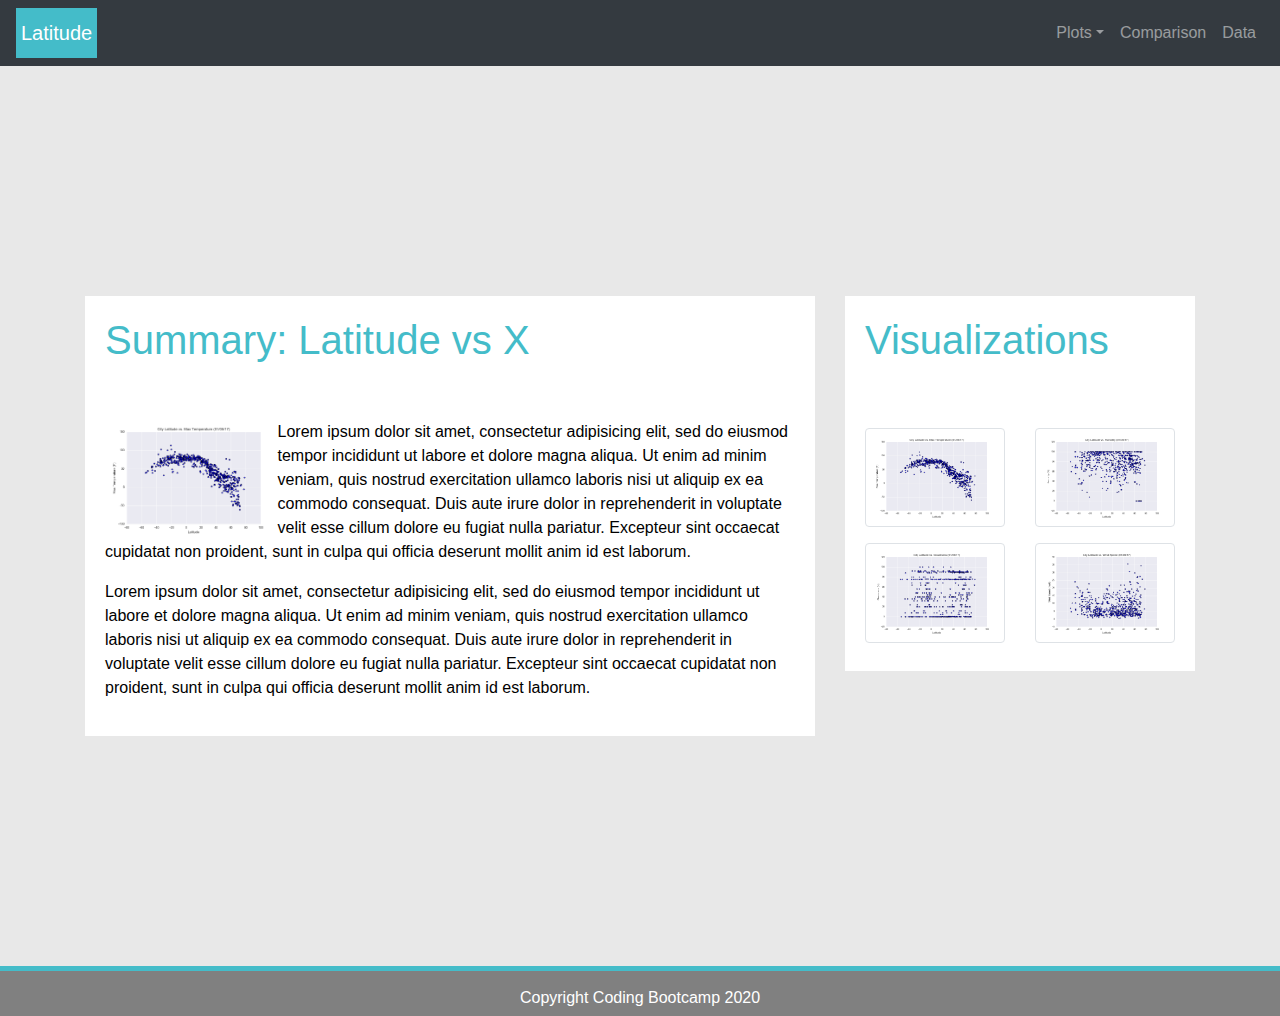
<file: index.html>
<!DOCTYPE html>
<html>
  <head>
    <meta charset="utf-8">
    <meta http-equiv="X-UA-Compatible" content="IE=edge">
    <meta name="viewport" content="width=device-width, initial-scale=1">


        <!-- Latest compiled and minified CSS -->
    <link rel="stylesheet" href="https://stackpath.bootstrapcdn.com/bootstrap/4.4.1/css/bootstrap.min.css" integrity="sha384-Vkoo8x4CGsO3+Hhxv8T/Q5PaXtkKtu6ug5TOeNV6gBiFeWPGFN9MuhOf23Q9Ifjh" crossorigin="anonymous">
    <link rel="stylesheet" href="style.css">

    <title>Bootstrap Visualization Dashboard</title>
  </head>

  <body>
  	<!-- Navigation bar -->
  	<nav id="navi-bar" class="navbar navbar-expand-lg navbar-dark bg-dark">

      <a id="navi-header" class="navbar-brand" href="#">Latitude</a>

      <button class="navbar-toggler" type="button" data-toggle="collapse" data-target="#bs-example-navbar-collapse-1" aria-controls="bs-example-navbar-collapse-1" aria-expanded="false" aria-label="Toggle navigation">
        <span class="navbar-toggler-icon"></span>
      </button>

      <!-- Collapse navbar-collapse goes into the "hamburger" -->
      <div class="collapse navbar-collapse" id="bs-example-navbar-collapse-1">
        <div class="navbar-nav ml-auto">
          <!-- Dropdown Menu -->
          <div class="nav-item dropdown">
            <a class="nav-link dropdown-toggle" href="#" id="navbar-dropdown-menu" role="button" data-toggle="dropdown" aria-haspopup="true" aria-expanded="false">Plots</a>
                <div class="dropdown-menu" aria-labelledby="navbar-dropdown-menu">
                  <a class="dropdown-item" href="max_temp.html">Max Temperature</a>
                  <a class="dropdown-item" href="humidity.html">Humidity</a>
                  <a class="dropdown-item" href="cloudiness.html">Cloudiness</a>
                  <a class="dropdown-item" href="wind_speed.html">Wind Speed</a>
                </div>
          </div>
          <!-- Other Navi Bar Links -->
          <a class="nav-item nav-link" href="comparison.html">Comparison</a>
          <a class="nav-item nav-link" href="data.html">Data</a>
      </div>
    </nav>

    <div class="container vertical-center">
        <div class="row">

          <div class="col-lg-8 col-sm-12">
          <div class="box">
              <div id="box-header" class="page-header"><h1>Summary: Latitude vs X</h1></div><br><br>
              <img src="Resources/assets/images/Fig1.png" align="left" width="25%">
              <p>Lorem ipsum dolor sit amet, consectetur adipisicing elit, sed do eiusmod tempor incididunt ut labore et dolore magna aliqua. Ut enim ad minim veniam, quis nostrud exercitation ullamco laboris nisi ut aliquip ex ea commodo consequat. Duis aute irure dolor in reprehenderit in voluptate velit esse cillum dolore eu fugiat nulla pariatur. Excepteur sint occaecat cupidatat non proident, sunt in culpa qui officia deserunt mollit anim id est laborum.</p>
              <p>Lorem ipsum dolor sit amet, consectetur adipisicing elit, sed do eiusmod tempor incididunt ut labore et dolore magna aliqua. Ut enim ad minim veniam, quis nostrud exercitation ullamco laboris nisi ut aliquip ex ea commodo consequat. Duis aute irure dolor in reprehenderit in voluptate velit esse cillum dolore eu fugiat nulla pariatur. Excepteur sint occaecat cupidatat non proident, sunt in culpa qui officia deserunt mollit anim id est laborum.</p>
          </div>
          </div>

          <div class="col-lg-4 col-sm-12">
          <div class="box">
              <div id="box-header" class="page-header"><h1>Visualizations</h1></div><br><br>
              <div class="row">
                <div class="col-lg-6 col-md-6 col-sm-3"><a href="max_temp.html"><img class="graph img-thumbnail" src="Resources/assets/images/Fig1.png" alt=""></a></div>
                <div class="col-lg-6 col-md-6 col-sm-3"><a href="humidity.html"><img class="graph img-thumbnail" src="Resources/assets/images/Fig2.png" alt=""></a></div>
                <div class="col-lg-6 col-md-6 col-sm-3"><a href="cloudiness.html"><img class="graph img-thumbnail" src="Resources/assets/images/Fig3.png" alt=""></a></div>
                <div class="col-lg-6 col-md-6 col-sm-3"><a href="wind_speed.html"><img class="graph img-thumbnail" src="Resources/assets/images/Fig4.png" alt=""></a></div>
              </div>
          </div>
          </div>

        </div>
    </div>

    <footer>Copyright Coding Bootcamp 2020</footer>

  <!-- JQuery and Javascript for DropDown Actions to work -->
  <script src="https://code.jquery.com/jquery-3.3.1.slim.min.js" integrity="sha384-q8i/X+965DzO0rT7abK41JStQIAqVgRVzpbzo5smXKp4YfRvH+8abtTE1Pi6jizo" crossorigin="anonymous"></script>
  <!-- Latest compiled and minified JavaScript -->
  <script src="https://stackpath.bootstrapcdn.com/bootstrap/4.1.3/js/bootstrap.min.js" integrity="sha384-ChfqqxuZUCnJSK3+MXmPNIyE6ZbWh2IMqE241rYiqJxyMiZ6OW/JmZQ5stwEULTy" crossorigin="anonymous"></script>

</body>


</html>
</file>
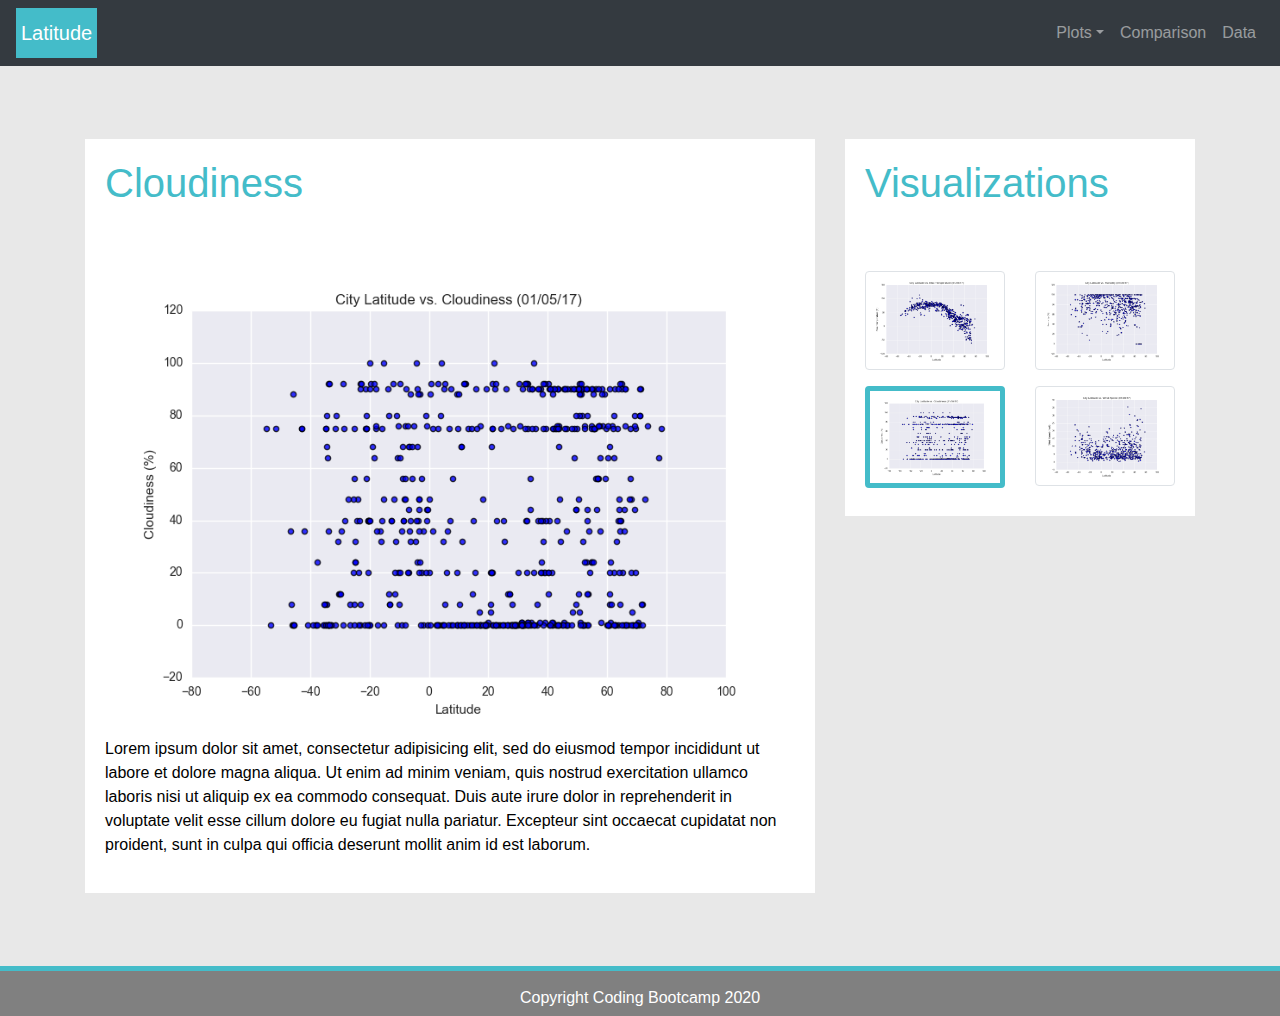
<file: cloudiness.html>
<!DOCTYPE html>
<html>
  <head>
    <meta charset="utf-8">
    <meta http-equiv="X-UA-Compatible" content="IE=edge">
    <meta name="viewport" content="width=device-width, initial-scale=1">


        <!-- Latest compiled and minified CSS -->
    <link rel="stylesheet" href="https://stackpath.bootstrapcdn.com/bootstrap/4.4.1/css/bootstrap.min.css" integrity="sha384-Vkoo8x4CGsO3+Hhxv8T/Q5PaXtkKtu6ug5TOeNV6gBiFeWPGFN9MuhOf23Q9Ifjh" crossorigin="anonymous">
    <link rel="stylesheet" href="style.css">

    <title>Cloudiness</title>
  </head>

  <body>
  	<!-- Navigation bar -->
  	<nav id="navi-bar" class="navbar navbar-expand-lg navbar-dark bg-dark">

      <a id="navi-header" class="navbar-brand" href="index.html">Latitude</a>

      <button class="navbar-toggler" type="button" data-toggle="collapse" data-target="#bs-example-navbar-collapse-1" aria-controls="bs-example-navbar-collapse-1" aria-expanded="false" aria-label="Toggle navigation">
        <span class="navbar-toggler-icon"></span>
      </button>

      <!-- Collapse navbar-collapse goes into the "hamburger" -->
      <div class="collapse navbar-collapse" id="bs-example-navbar-collapse-1">
        <div class="navbar-nav ml-auto">
          <!-- Dropdown Menu -->
          <div class="nav-item dropdown">
            <a class="nav-link dropdown-toggle" href="#" id="navbar-dropdown-menu" role="button" data-toggle="dropdown" aria-haspopup="true" aria-expanded="false">Plots</a>
                <div class="dropdown-menu" aria-labelledby="navbar-dropdown-menu">
                  <a class="dropdown-item" href="max_temp.html">Max Temperature</a>
                  <a class="dropdown-item" href="humidity.html">Humidity</a>
                  <a class="dropdown-item" href="cloudiness.html">Cloudiness <span class="sr-only">(current)</span></a>
                  <a class="dropdown-item" href="wind_speed.html">Wind Speed</a>
                </div>
          </div>
          <!-- Other Navi Bar Links -->
          <a class="nav-item nav-link" href="comparison.html">Comparison</a>
          <a class="nav-item nav-link" href="data.html">Data</a>
      </div>
    </nav>

    <div class="container vertical-center">
        <div class="row">

          <div class="col-lg-8 col-sm-12">
          <div class="box">
              <div id="box-header" class="page-header"><h1>Cloudiness</h1></div><br><br>
              <img src="Resources/assets/images/Fig3.png" align="left" width="100%">
              <p>Lorem ipsum dolor sit amet, consectetur adipisicing elit, sed do eiusmod tempor incididunt ut labore et dolore magna aliqua. Ut enim ad minim veniam, quis nostrud exercitation ullamco laboris nisi ut aliquip ex ea commodo consequat. Duis aute irure dolor in reprehenderit in voluptate velit esse cillum dolore eu fugiat nulla pariatur. Excepteur sint occaecat cupidatat non proident, sunt in culpa qui officia deserunt mollit anim id est laborum.</p>

          </div>
          </div>

          <div class="col-lg-4 col-sm-12">
          <div class="box">
              <div id="box-header" class="page-header"><h1>Visualizations</h1></div><br><br>
              <div class="row">
                <div class="col-lg-6 col-md-6 col-sm-3"><a href="max_temp.html"><img class="graph img-thumbnail" src="Resources/assets/images/Fig1.png" alt=""></a></div>
                <div class="col-lg-6 col-md-6 col-sm-3"><a href="humidity.html"><img class="graph img-thumbnail" src="Resources/assets/images/Fig2.png" alt=""></a></div>
                <div class="col-lg-6 col-md-6 col-sm-3"><a href="cloudiness.html"><img style="border:5px solid #44bcc9;" class="graph img-thumbnail" src="Resources/assets/images/Fig3.png" alt=""></a></div>
                <div class="col-lg-6 col-md-6 col-sm-3"><a href="wind_speed.html"><img class="graph img-thumbnail" src="Resources/assets/images/Fig4.png" alt=""></a></div>
              </div>
          </div>
          </div>

        </div>
    </div>

    <footer>Copyright Coding Bootcamp 2020</footer>

  <!-- JQuery and Javascript for DropDown Actions to work -->
  <script src="https://code.jquery.com/jquery-3.3.1.slim.min.js" integrity="sha384-q8i/X+965DzO0rT7abK41JStQIAqVgRVzpbzo5smXKp4YfRvH+8abtTE1Pi6jizo" crossorigin="anonymous"></script>
  <!-- Latest compiled and minified JavaScript -->
  <script src="https://stackpath.bootstrapcdn.com/bootstrap/4.1.3/js/bootstrap.min.js" integrity="sha384-ChfqqxuZUCnJSK3+MXmPNIyE6ZbWh2IMqE241rYiqJxyMiZ6OW/JmZQ5stwEULTy" crossorigin="anonymous"></script>

</body>


</html>
</file>
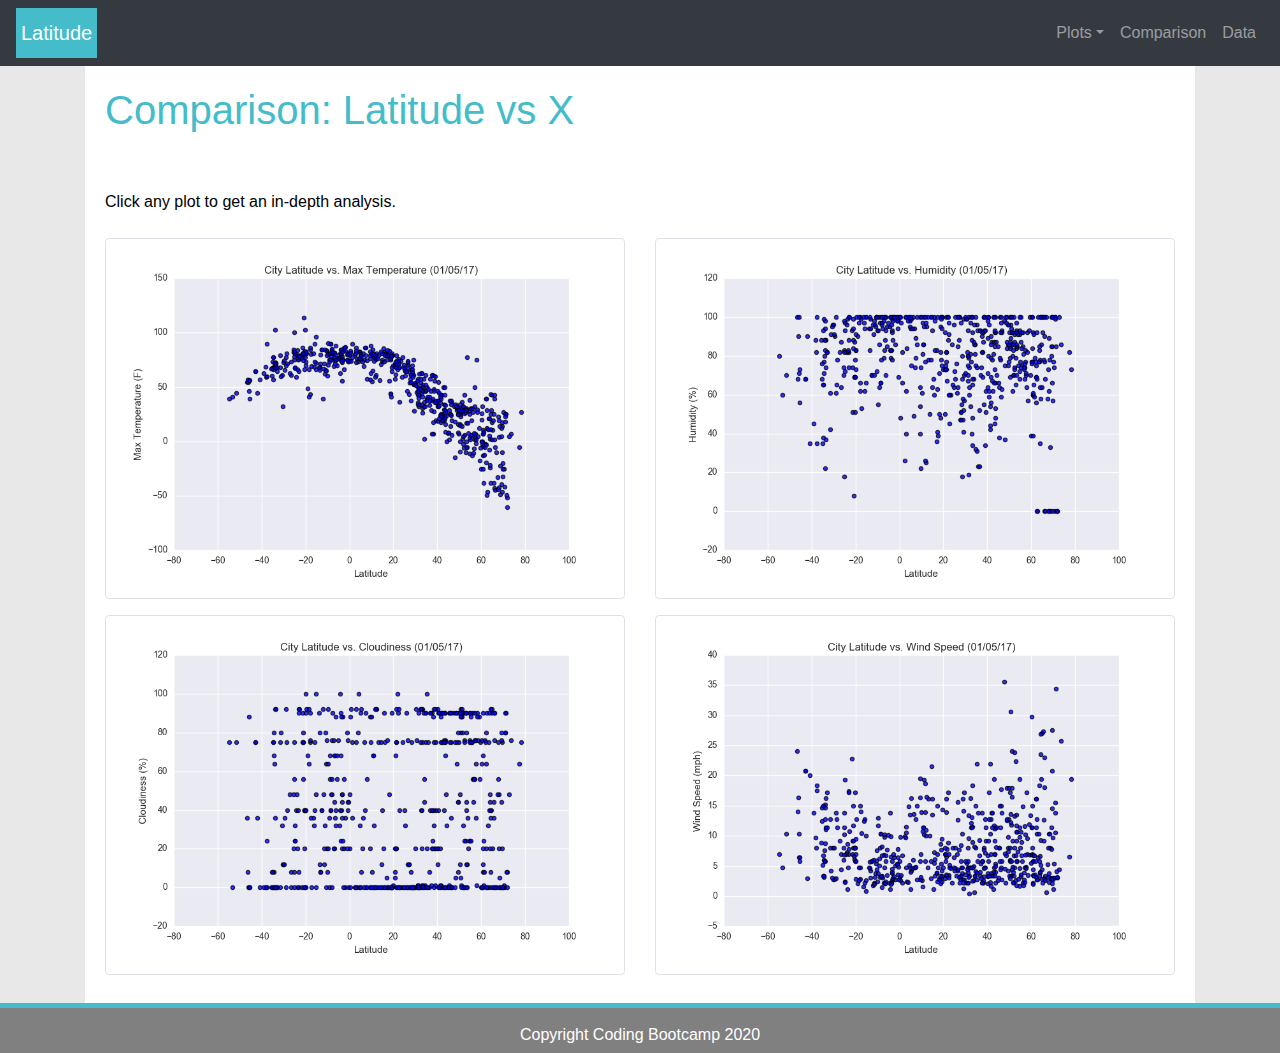
<file: comparison.html>
<!DOCTYPE html>
<html>
  <head>
    <meta charset="utf-8">
    <meta http-equiv="X-UA-Compatible" content="IE=edge">
    <meta name="viewport" content="width=device-width, initial-scale=1">


    <link rel="stylesheet" href="https://stackpath.bootstrapcdn.com/bootstrap/4.4.1/css/bootstrap.min.css" integrity="sha384-Vkoo8x4CGsO3+Hhxv8T/Q5PaXtkKtu6ug5TOeNV6gBiFeWPGFN9MuhOf23Q9Ifjh" crossorigin="anonymous">
    <link rel="stylesheet" href="style.css">

    <title>Comparison: Latitude vs X</title>
  </head>

  <body>
  	<!-- Navigation bar -->
  	<nav id="navi-bar" class="navbar navbar-expand-lg navbar-dark bg-dark">

      <a id="navi-header" class="navbar-brand" href="index.html">Latitude</a>

      <button class="navbar-toggler" type="button" data-toggle="collapse" data-target="#bs-example-navbar-collapse-1" aria-controls="bs-example-navbar-collapse-1" aria-expanded="false" aria-label="Toggle navigation">
        <span class="navbar-toggler-icon"></span>
      </button>

      <!-- Collapse navbar-collapse goes into the "hamburger" -->
      <div class="collapse navbar-collapse" id="bs-example-navbar-collapse-1">
        <div class="navbar-nav ml-auto">
          <!-- Dropdown Menu -->
          <div class="nav-item dropdown">
            <a class="nav-link dropdown-toggle" href="#" id="navbar-dropdown-menu" role="button" data-toggle="dropdown" aria-haspopup="true" aria-expanded="false">Plots</a>
                <div class="dropdown-menu" aria-labelledby="navbar-dropdown-menu">
                  <a class="dropdown-item" href="max_temp.html">Max Temperature</a>
                  <a class="dropdown-item" href="humidity.html">Humidity</a>
                  <a class="dropdown-item" href="cloudiness.html">Cloudiness</a>
                  <a class="dropdown-item" href="wind_speed.html">Wind Speed</a>
                </div>
          </div>
          <!-- Other Navi Bar Links -->
          <a class="nav-item nav-link" href="comparison.html">Comparison <span class="sr-only">(current)</span></a>
          <a class="nav-item nav-link" href="data.html">Data</a>
      </div>
    </nav>

    <div class="container vertical-center"> <!-- vertically centered container-->
        <div class="box">
            <div id="box-header" class="page-header"><h1>Comparison: Latitude vs X</h1></div><br><br>
            <p> Click any plot to get an in-depth analysis.</P>

            <div class="row">
                    <div class="col-lg-6 col-md-6 col-sm-12"><a href="max_temp.html"><img class="graph img-thumbnail" src="Resources/assets/images/Fig1.png" alt=""></a></div>
                    <div class="col-lg-6 col-md-6 col-sm-12"><a href="humidity.html"><img class="graph img-thumbnail" src="Resources/assets/images/Fig2.png" alt=""></a></div>
                    <div class="col-lg-6 col-md-6 col-sm-12"><a href="cloudiness.html"><img class="graph img-thumbnail" src="Resources/assets/images/Fig3.png" alt=""></a></div>
                    <div class="col-lg-6 col-md-6 col-sm-12"><a href="wind_speed.html"><img class="graph img-thumbnail" src="Resources/assets/images/Fig4.png" alt=""></a></div>
            </div>

            </div>
        </div>
    </div>

    <footer>Copyright Coding Bootcamp 2020</footer>

  <!-- JQuery and Javascript for DropDown Actions to work -->
  <script src="https://code.jquery.com/jquery-3.3.1.slim.min.js" integrity="sha384-q8i/X+965DzO0rT7abK41JStQIAqVgRVzpbzo5smXKp4YfRvH+8abtTE1Pi6jizo" crossorigin="anonymous"></script>
  <!-- Latest compiled and minified JavaScript -->
  <script src="https://stackpath.bootstrapcdn.com/bootstrap/4.1.3/js/bootstrap.min.js" integrity="sha384-ChfqqxuZUCnJSK3+MXmPNIyE6ZbWh2IMqE241rYiqJxyMiZ6OW/JmZQ5stwEULTy" crossorigin="anonymous"></script>

</body>


</html>
</file>
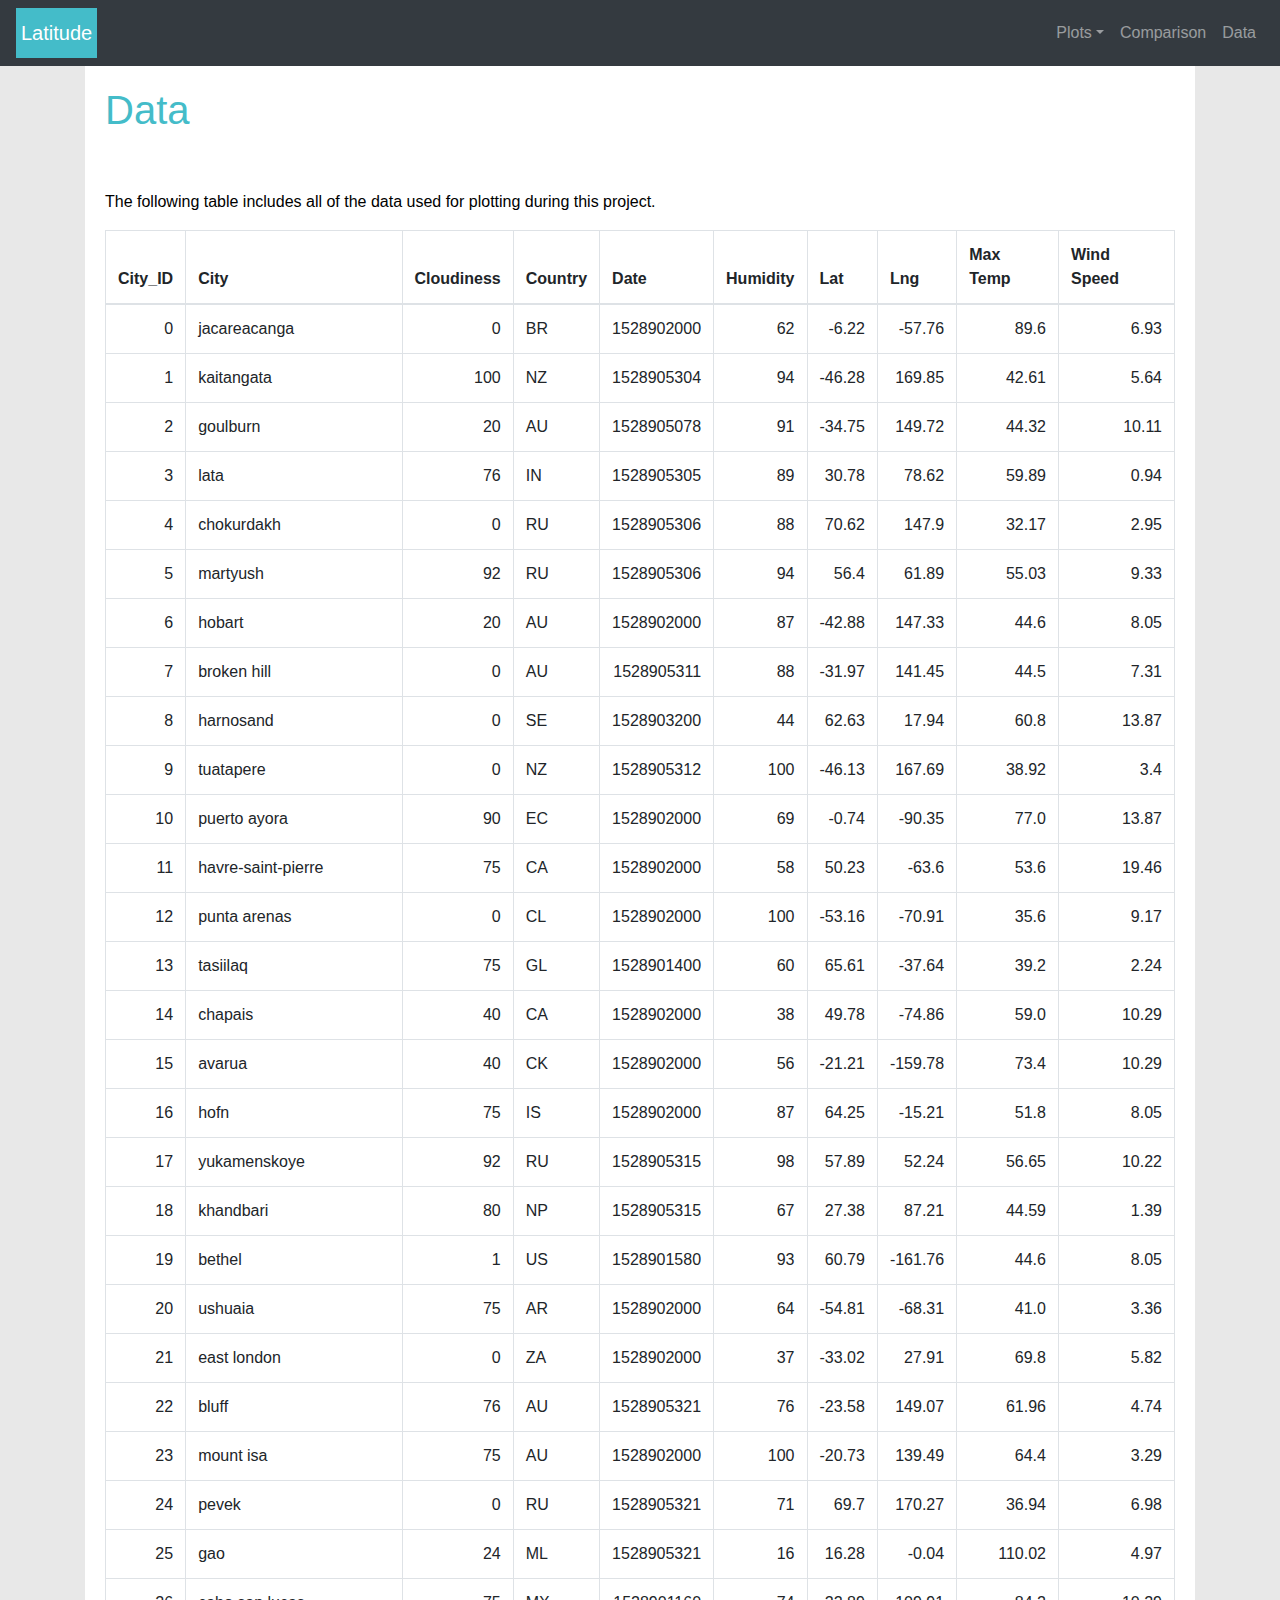
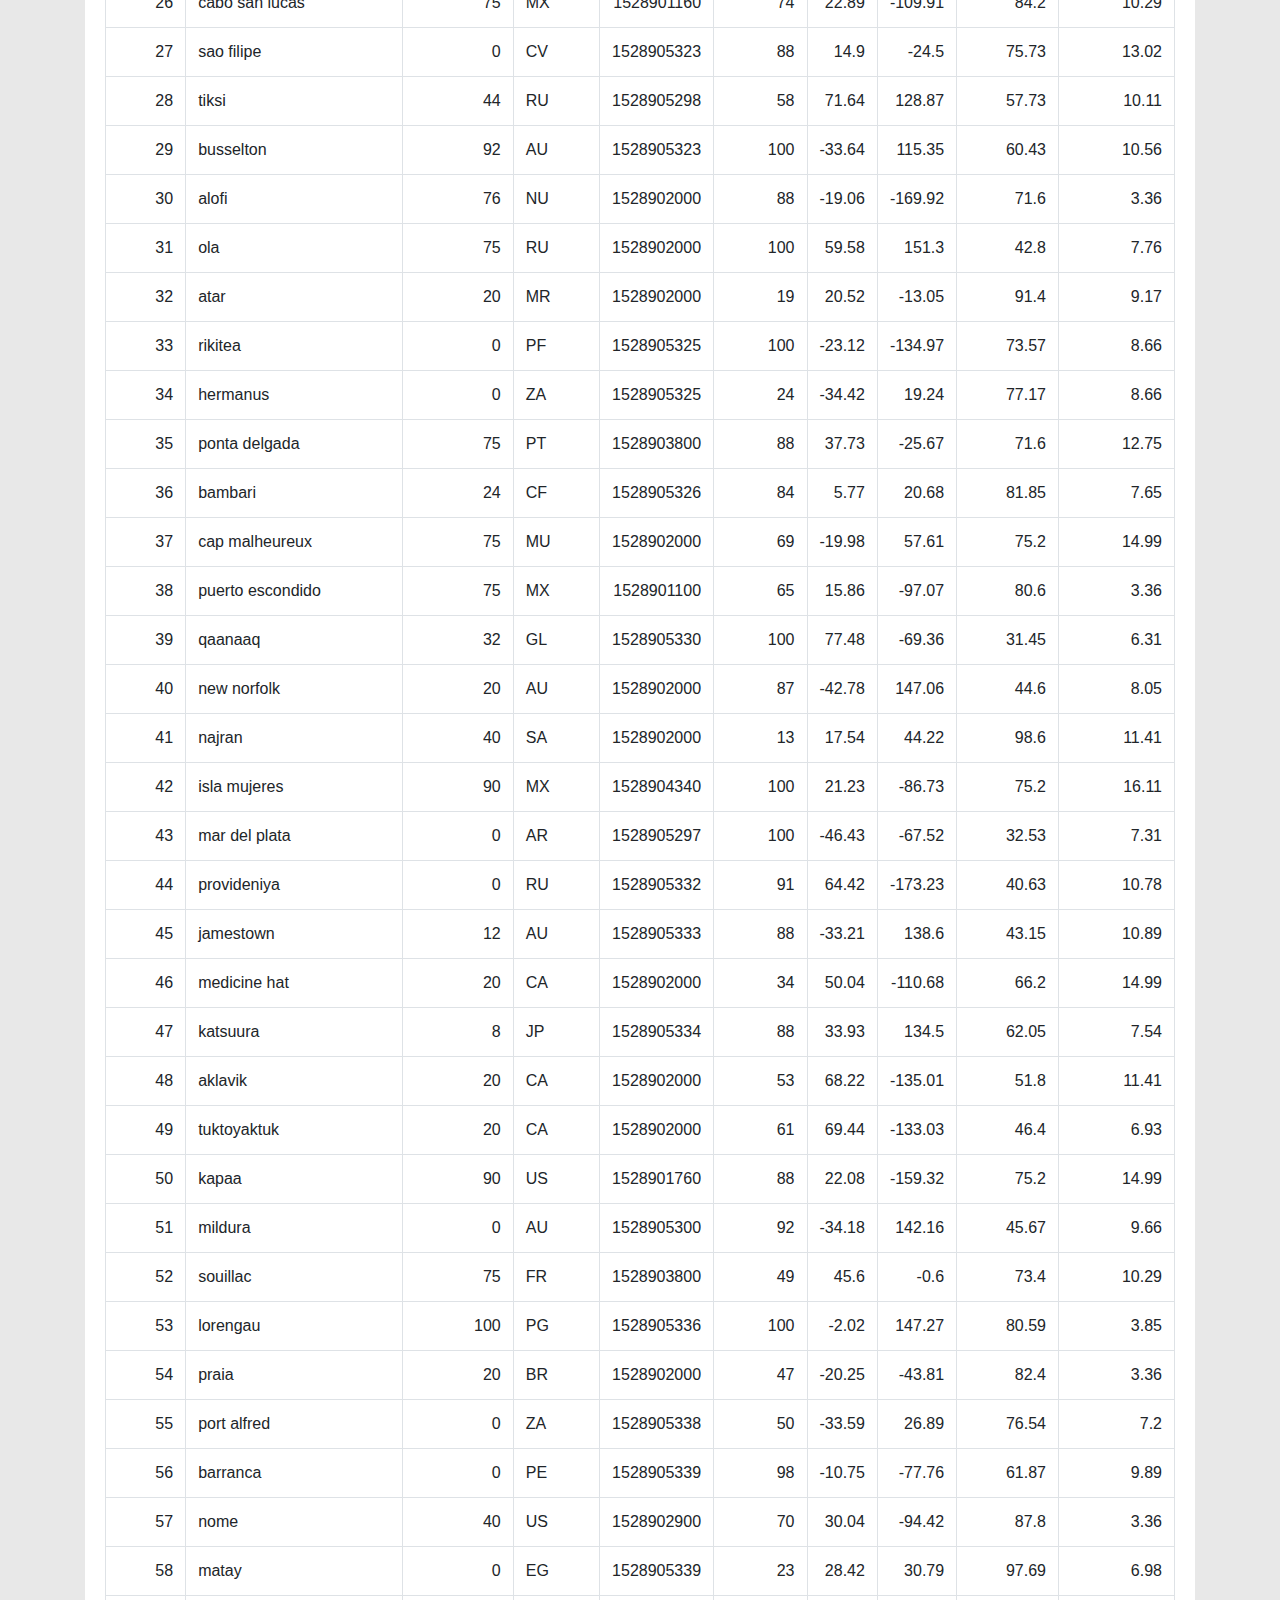
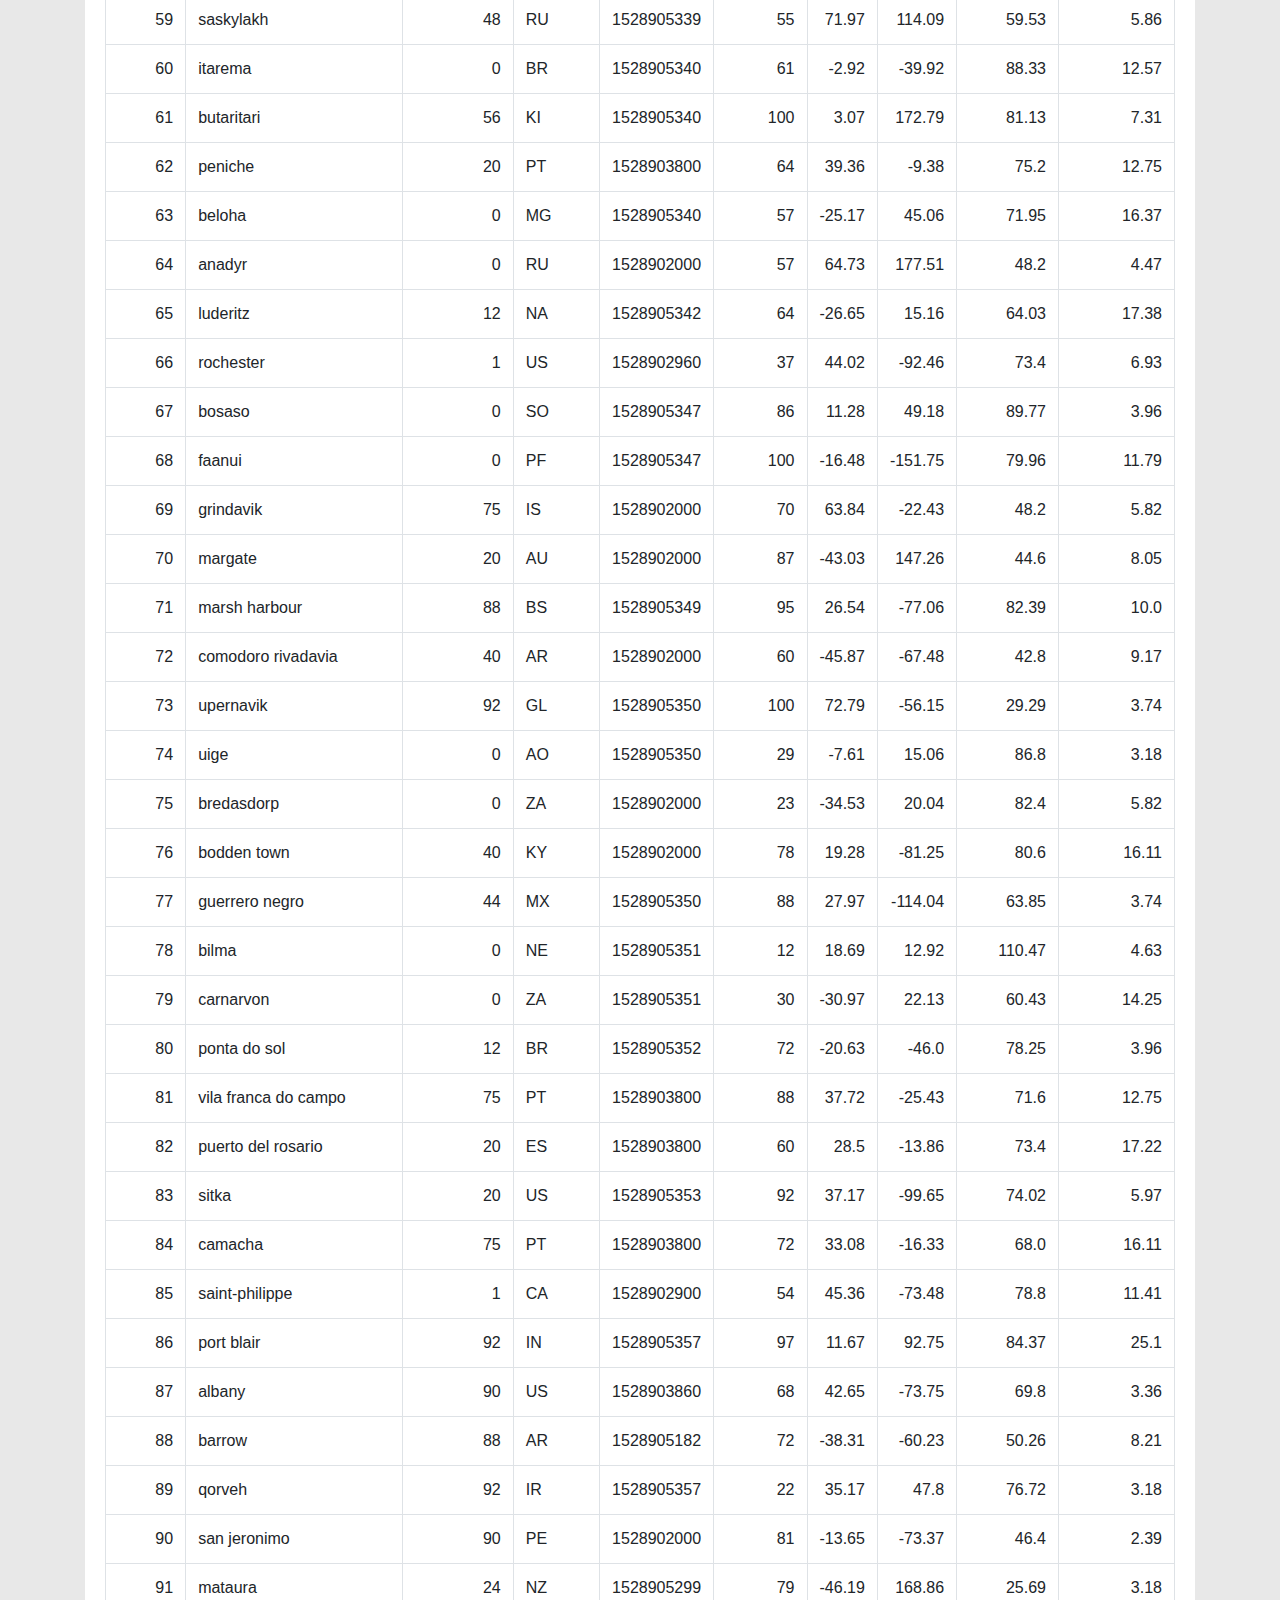
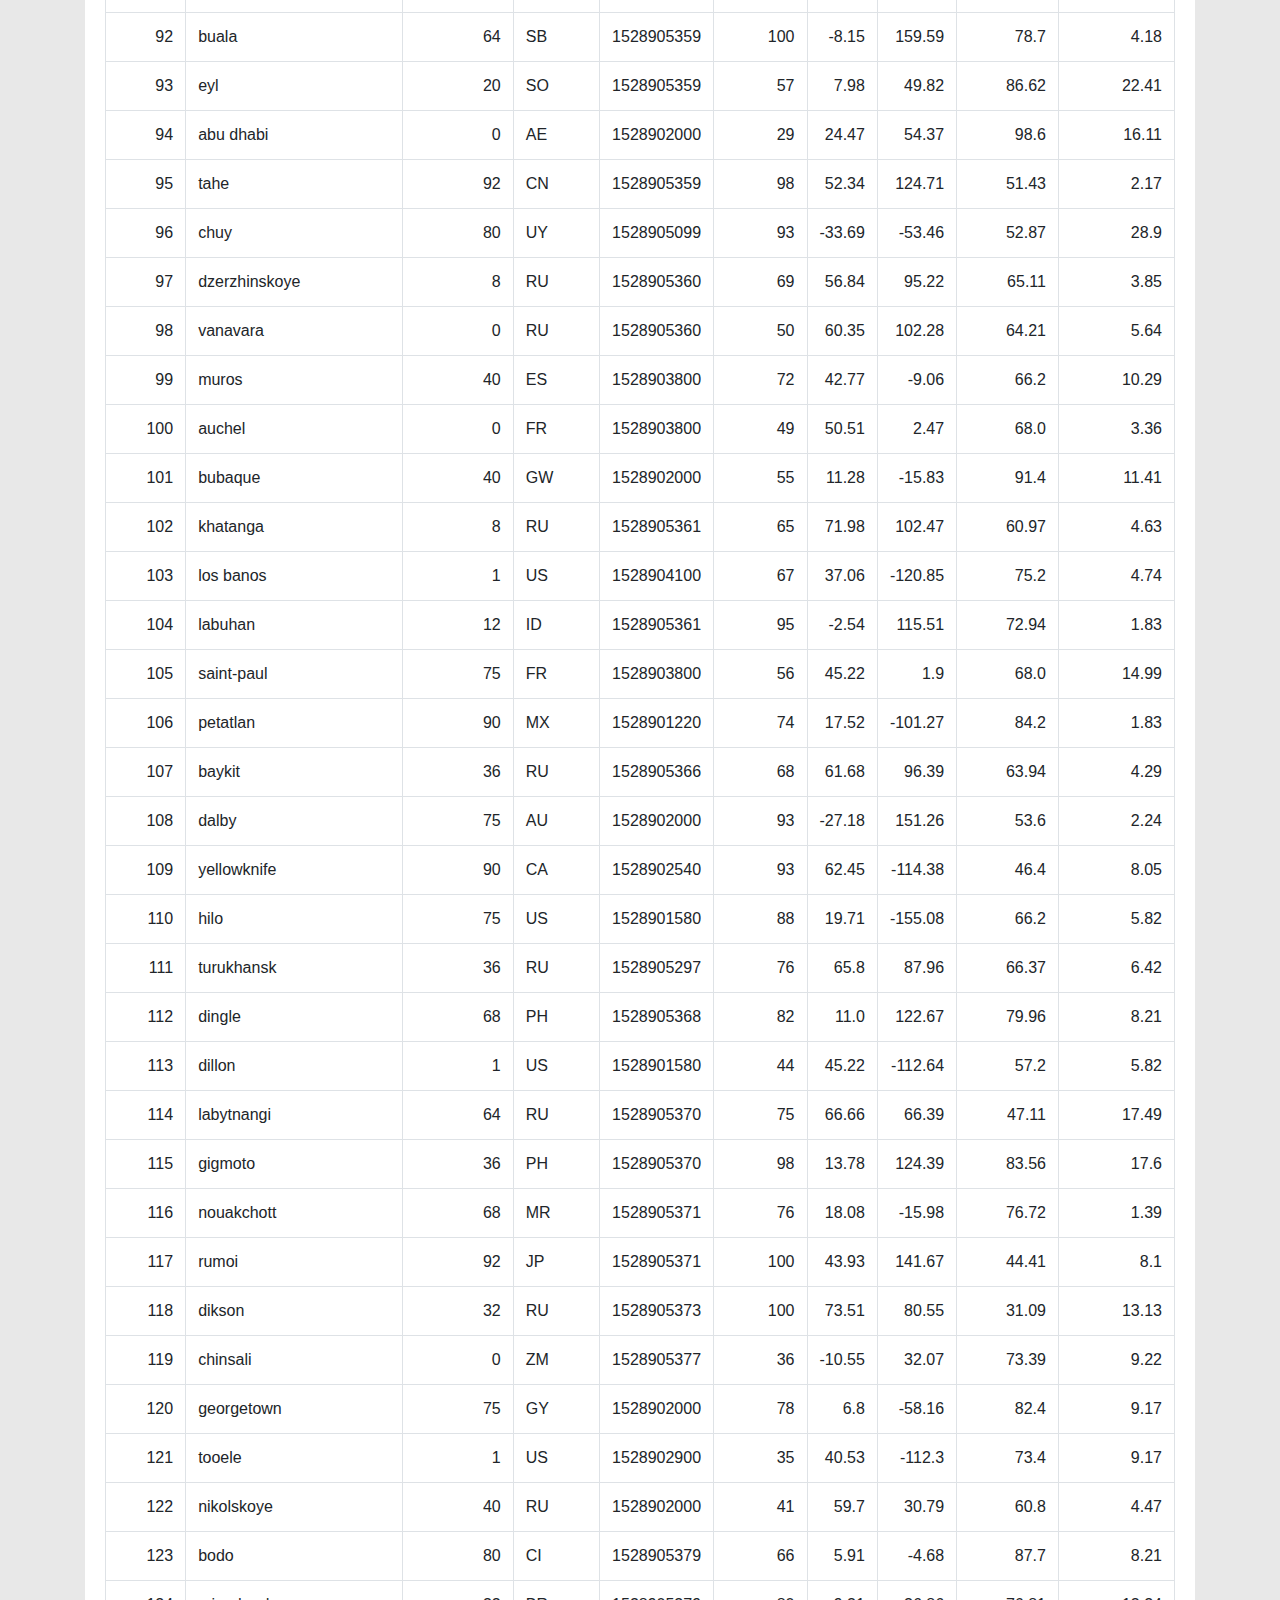
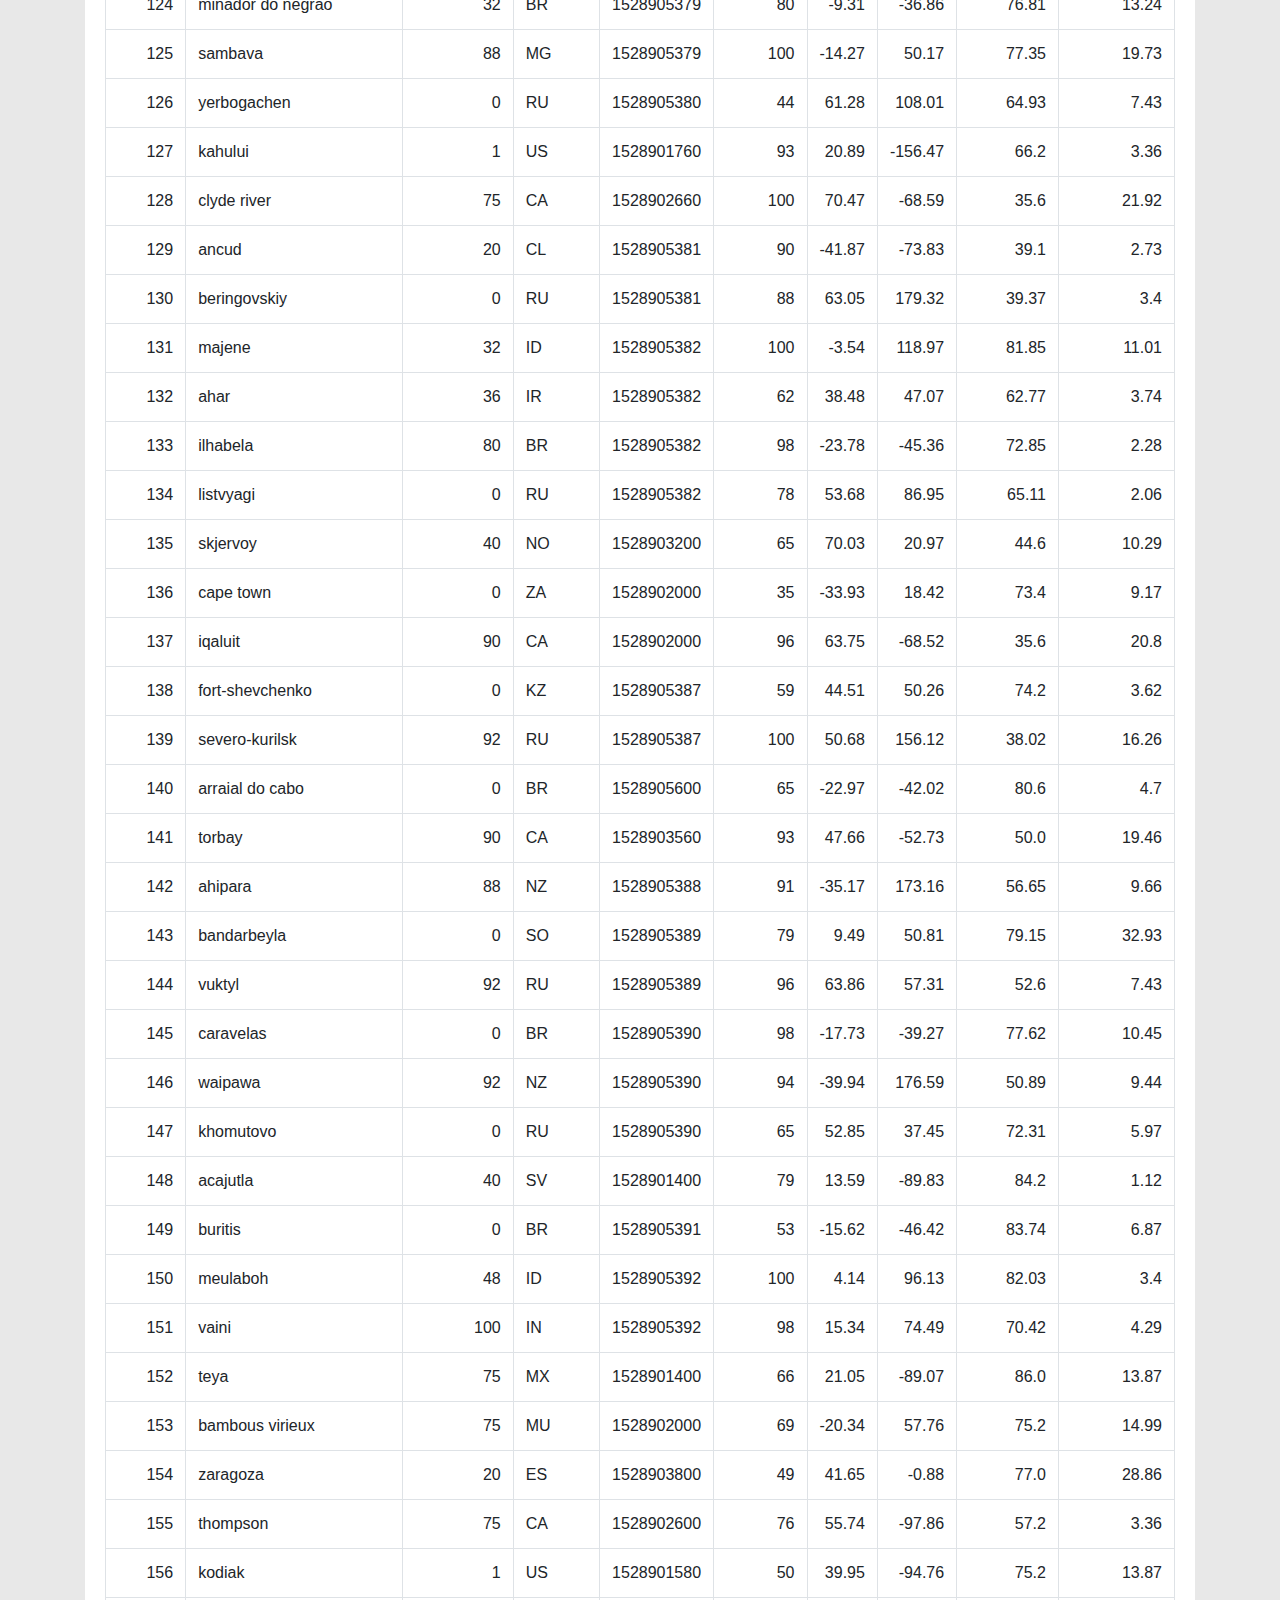
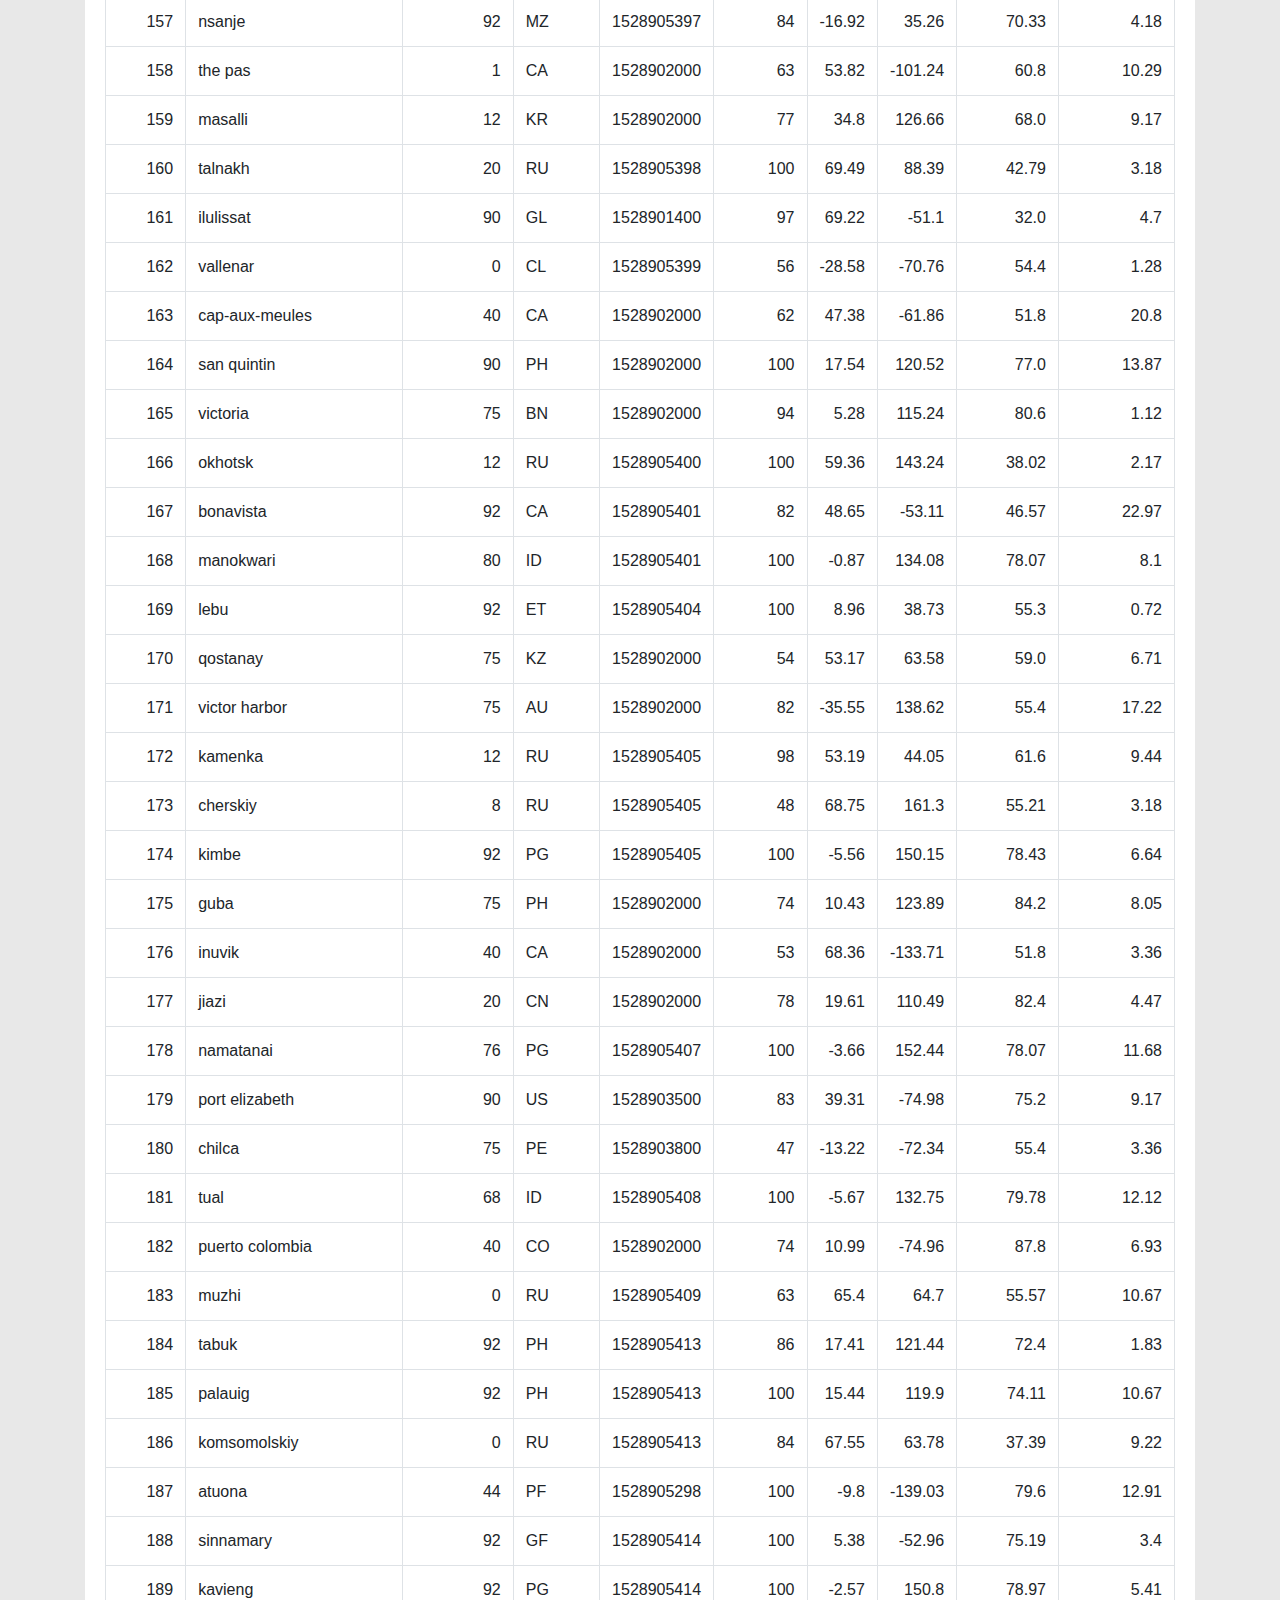
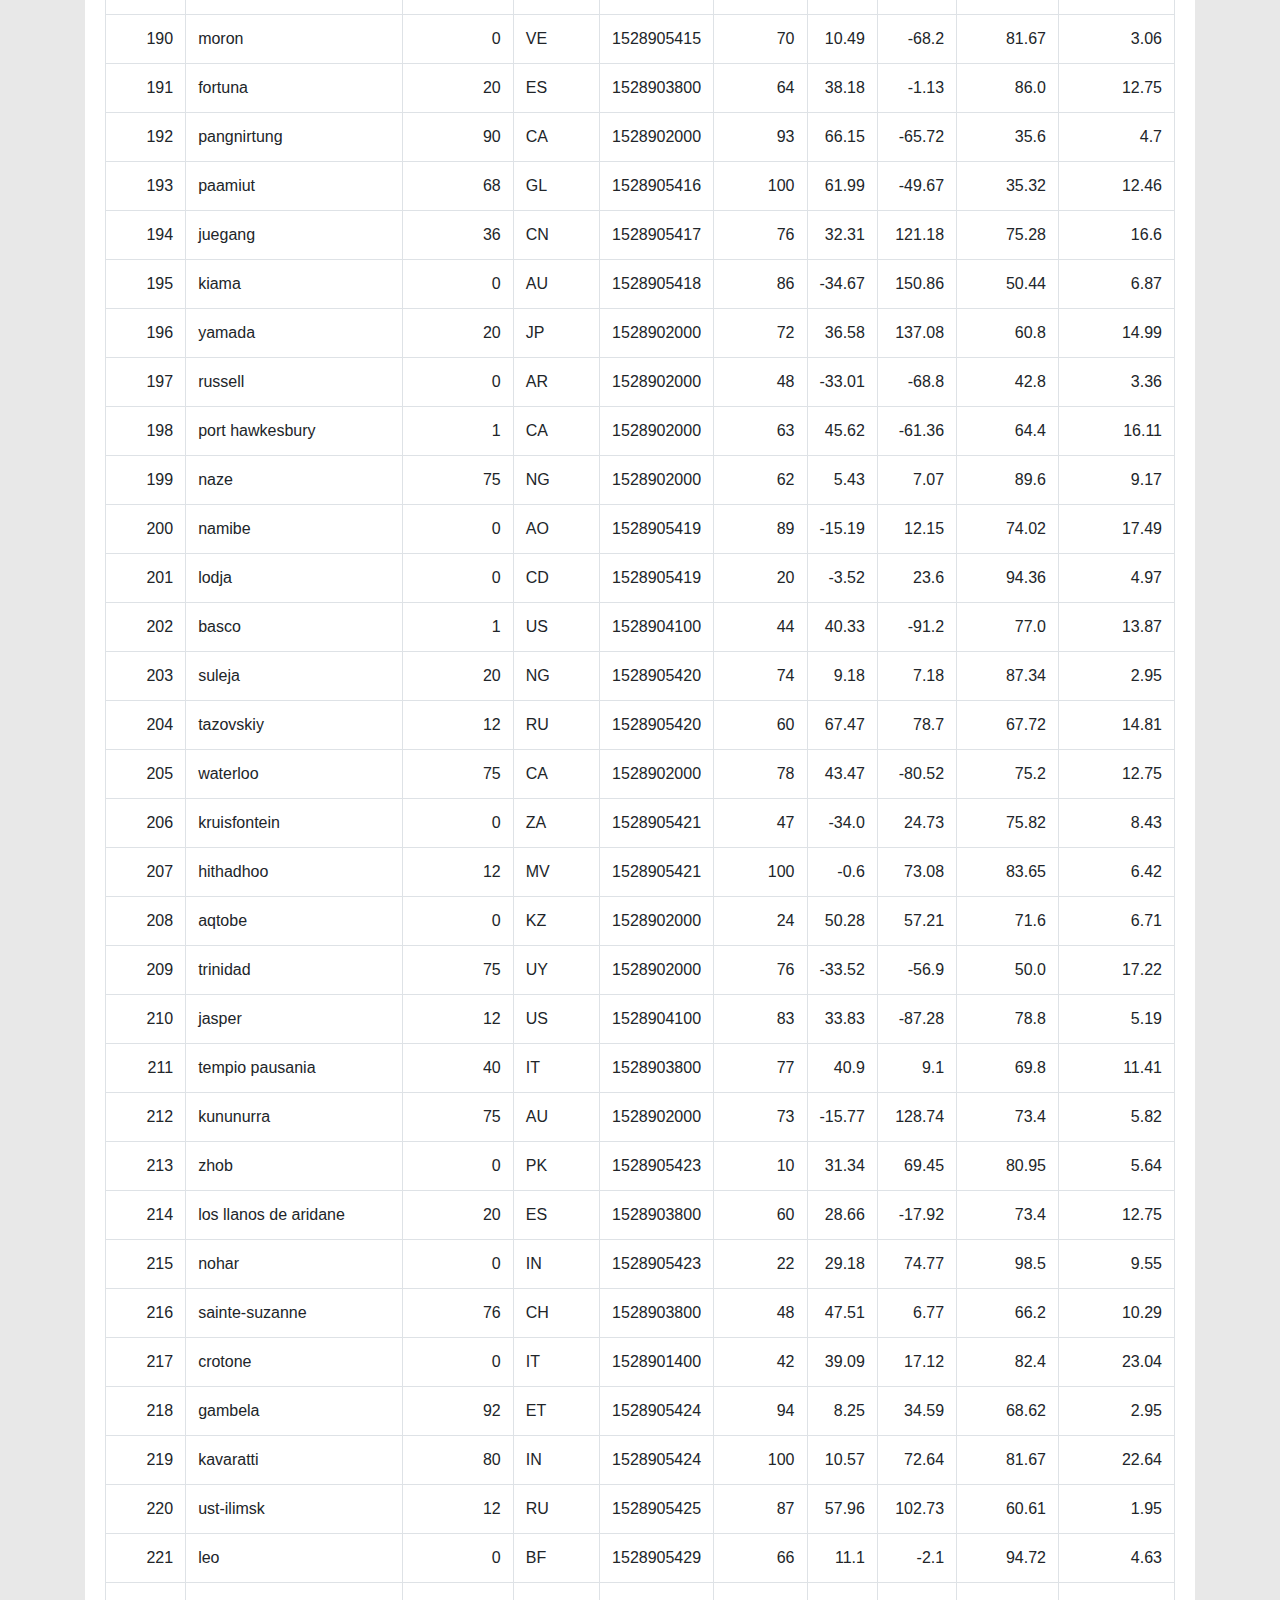
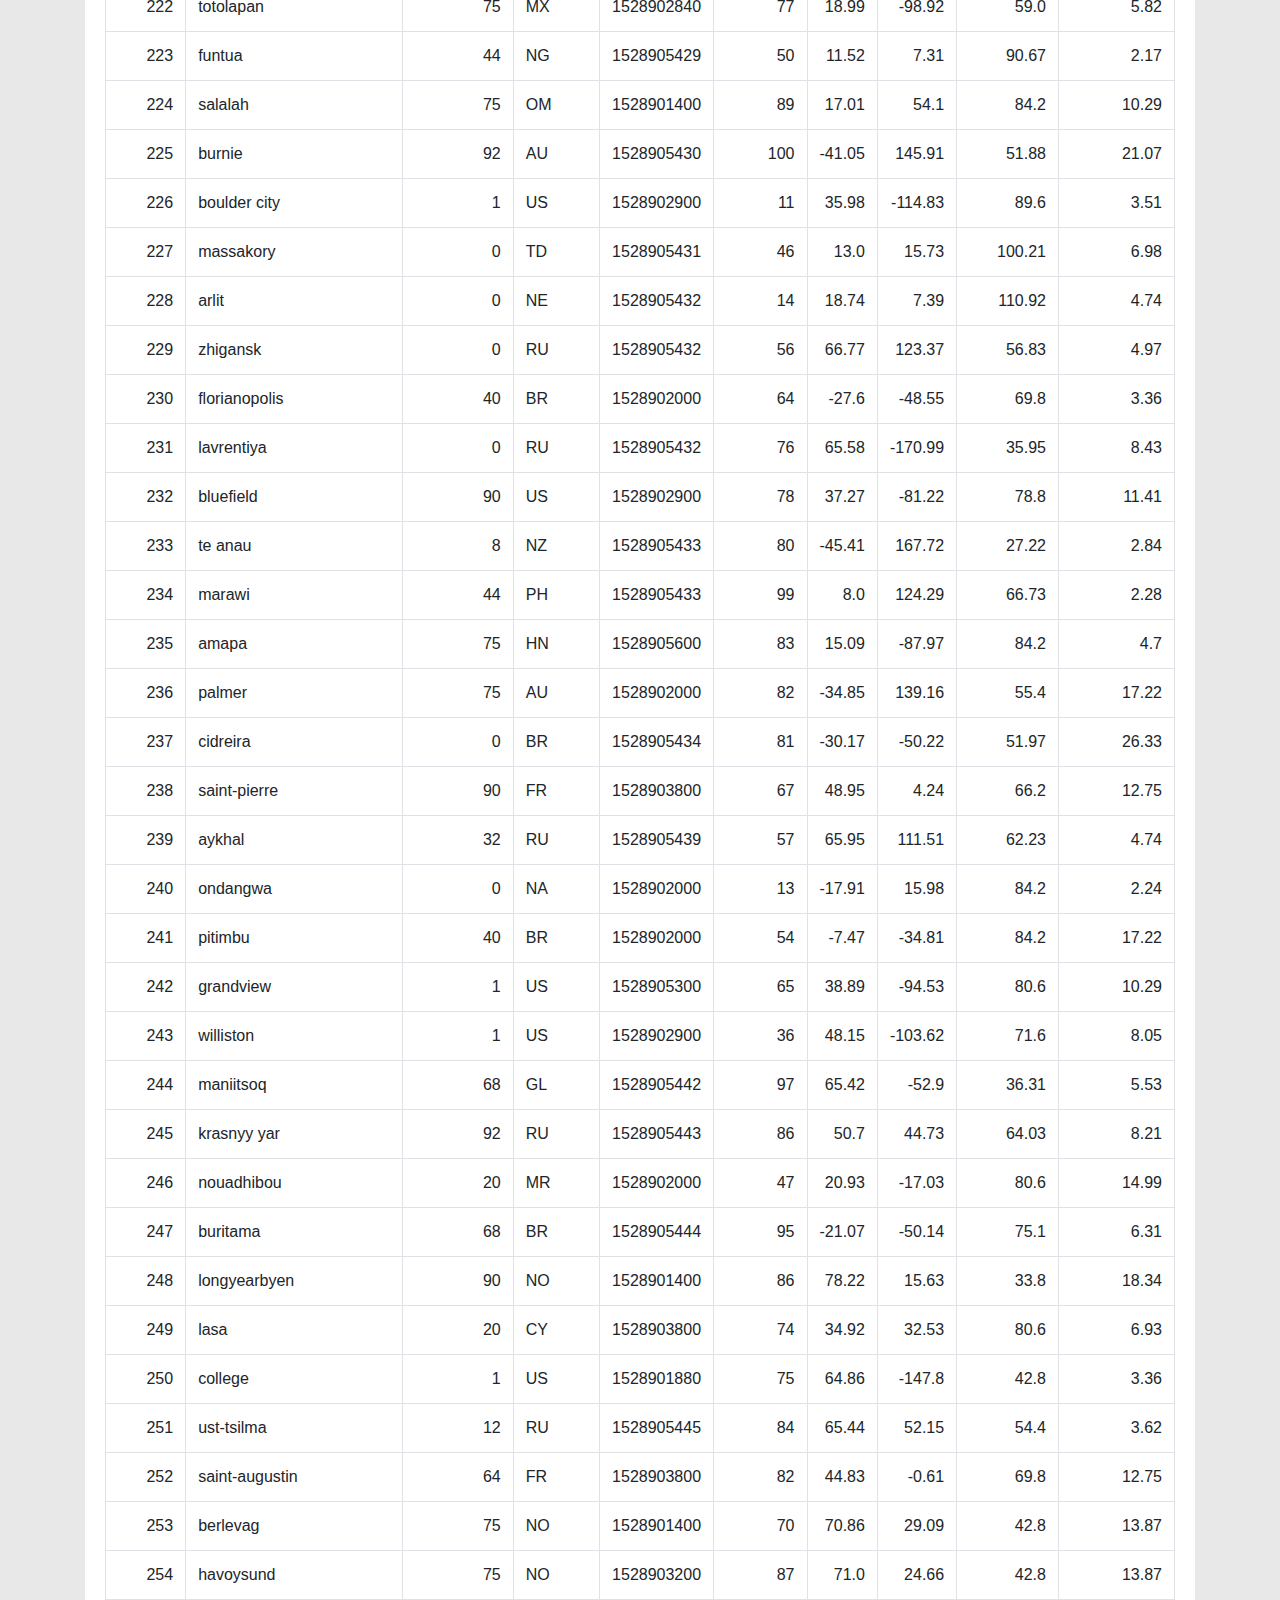
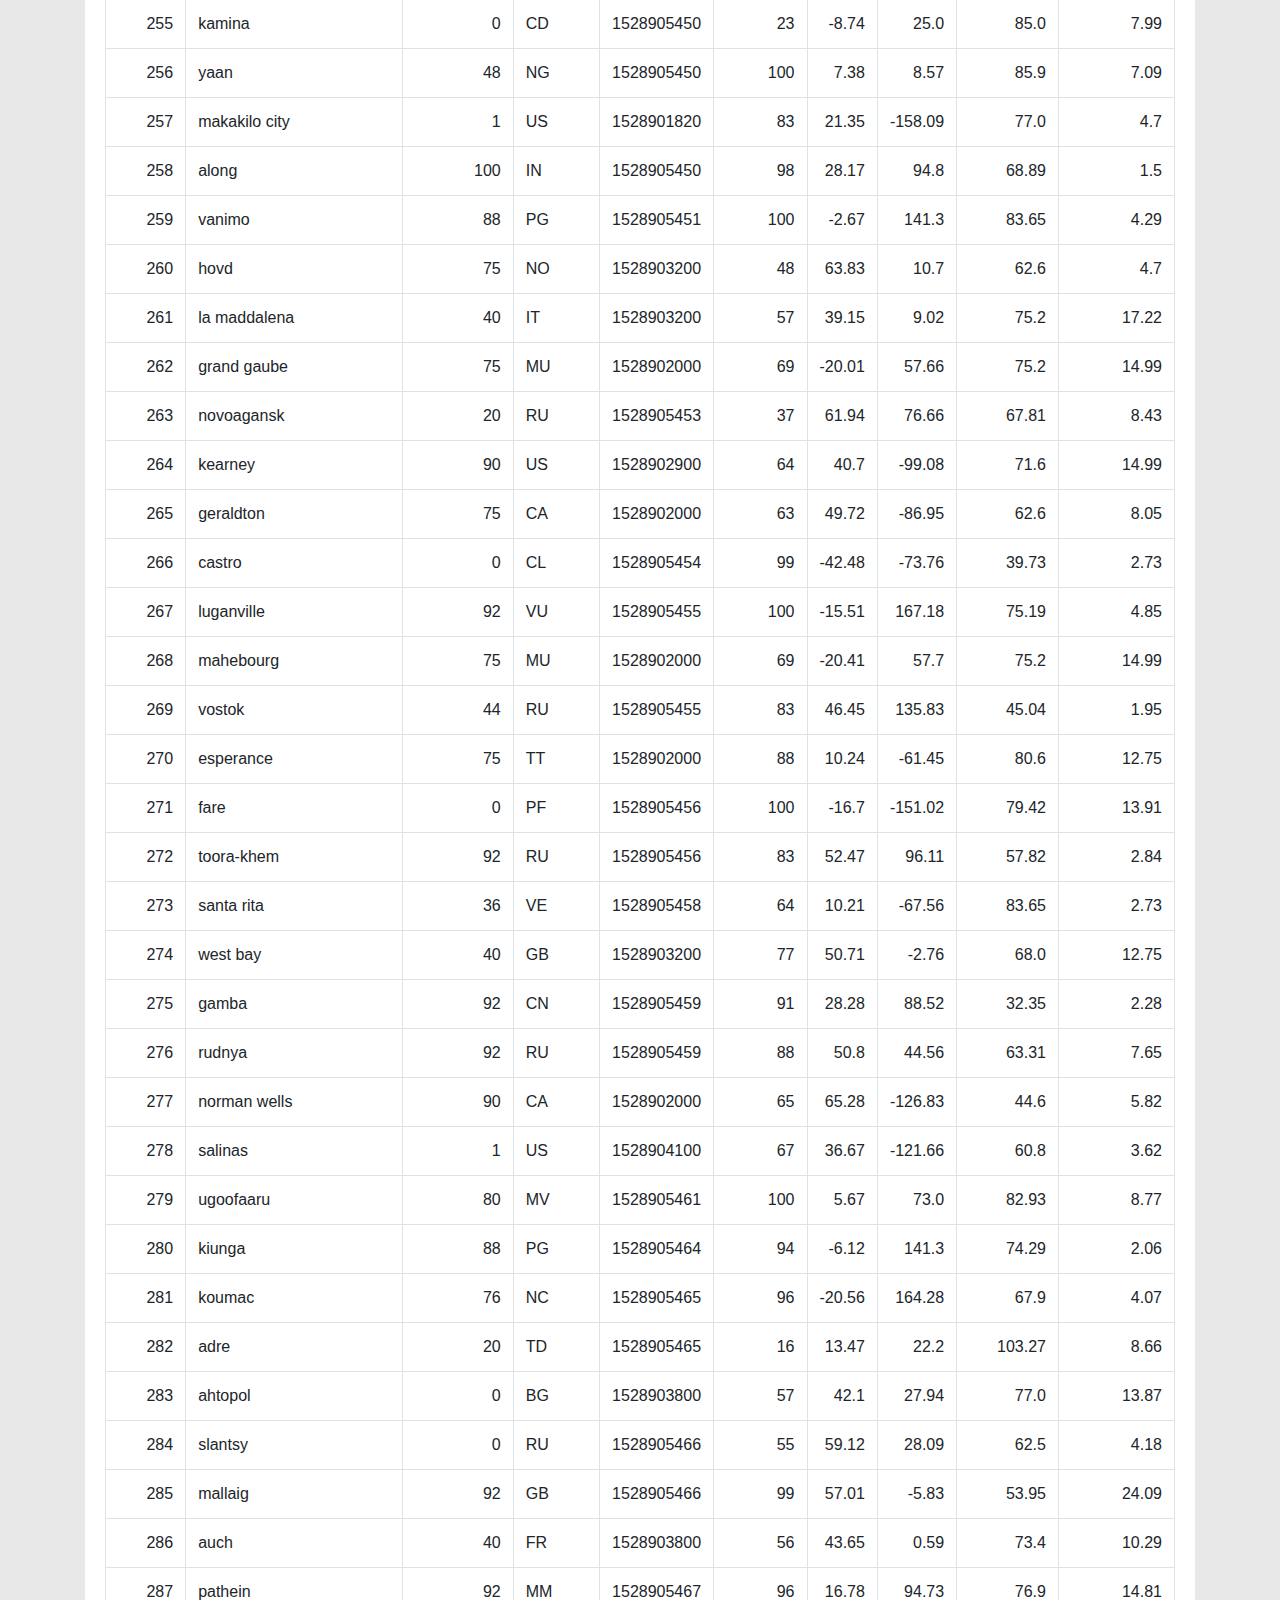
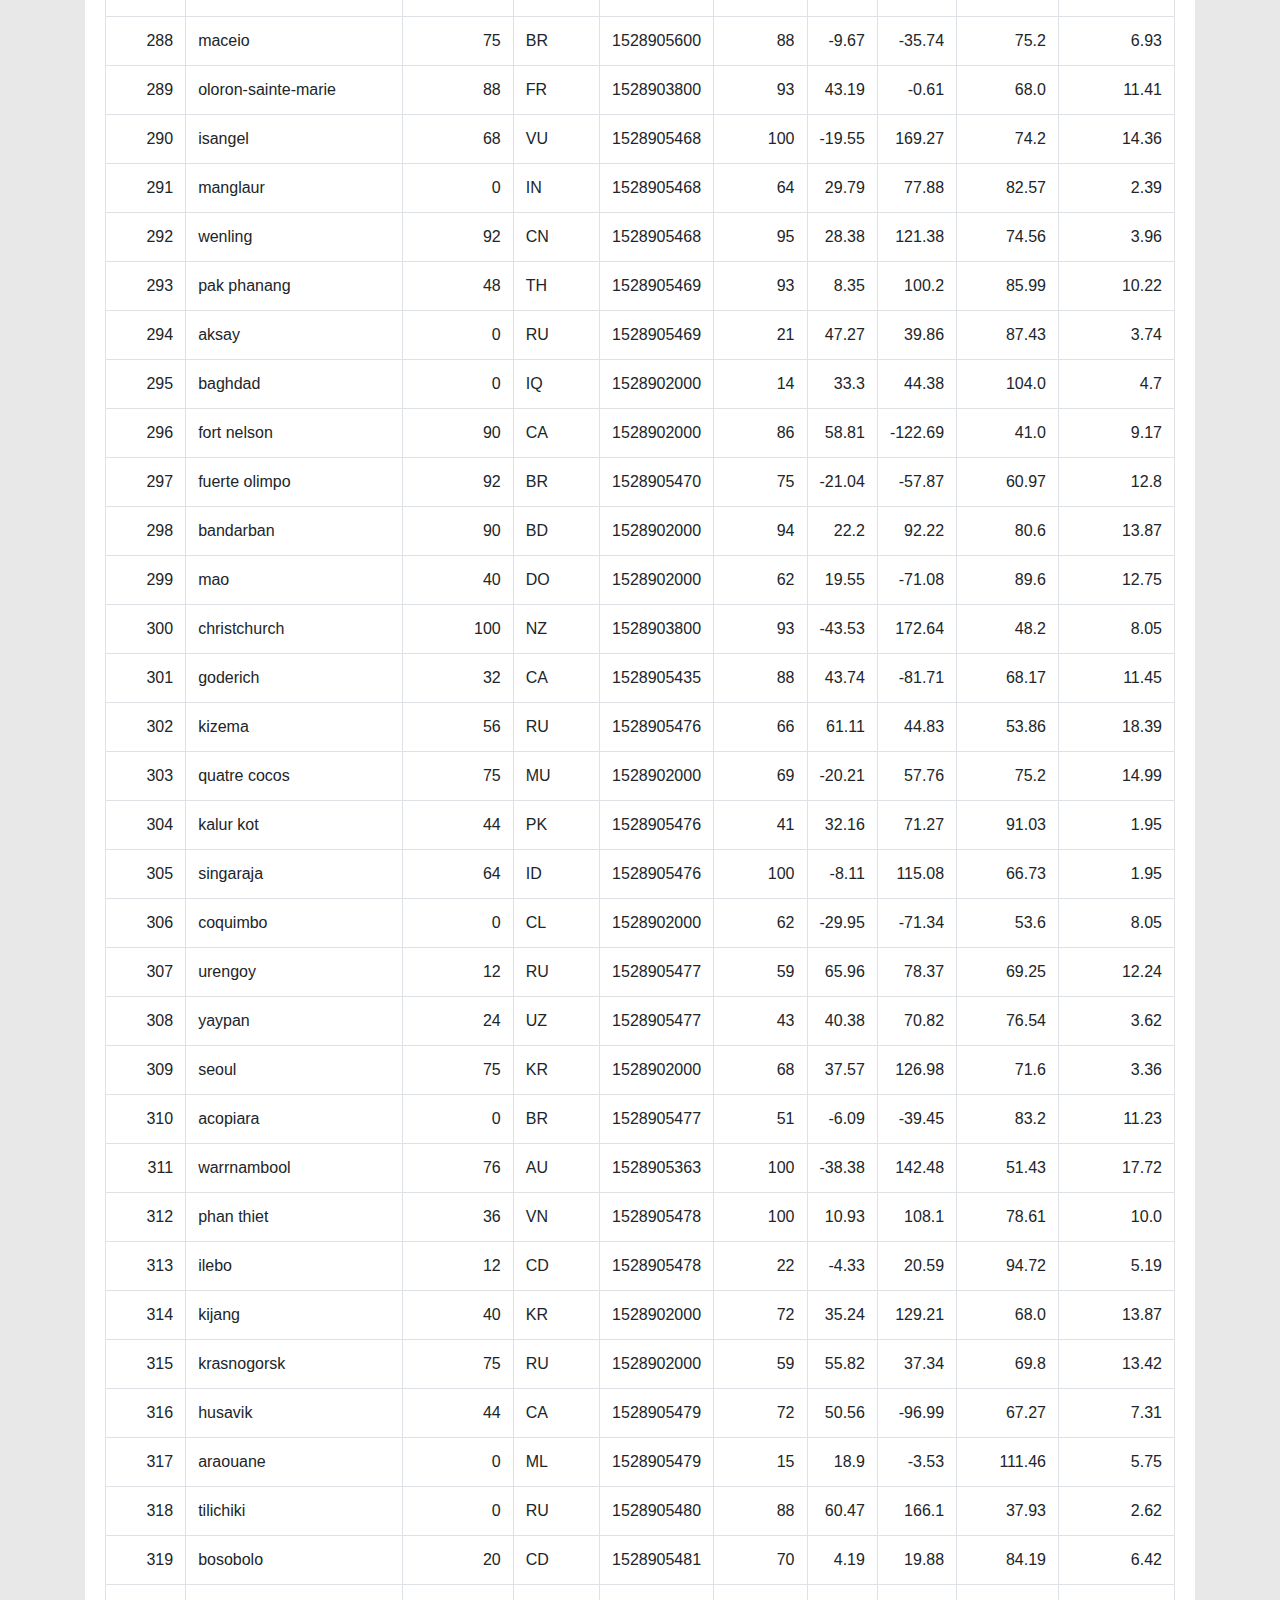
<file: data.html>
<!DOCTYPE html>
<html>
  <head>
    <meta charset="utf-8">
    <meta http-equiv="X-UA-Compatible" content="IE=edge">
    <meta name="viewport" content="width=device-width, initial-scale=1">


        <!-- Latest compiled and minified CSS -->
    <link rel="stylesheet" href="https://stackpath.bootstrapcdn.com/bootstrap/4.4.1/css/bootstrap.min.css" integrity="sha384-Vkoo8x4CGsO3+Hhxv8T/Q5PaXtkKtu6ug5TOeNV6gBiFeWPGFN9MuhOf23Q9Ifjh" crossorigin="anonymous">
    <link rel="stylesheet" href="style.css">

    <title>Data</title>
  </head>

  <body>
  	<!-- Navigation bar -->
  	<nav id="navi-bar" class="navbar navbar-expand-lg navbar-dark bg-dark">

      <a id="navi-header" class="navbar-brand" href="index.html">Latitude</a>

      <button class="navbar-toggler" type="button" data-toggle="collapse" data-target="#bs-example-navbar-collapse-1" aria-controls="bs-example-navbar-collapse-1" aria-expanded="false" aria-label="Toggle navigation">
        <span class="navbar-toggler-icon"></span>
      </button>

      <!-- Collapse navbar-collapse goes into the "hamburger" -->
      <div class="collapse navbar-collapse" id="bs-example-navbar-collapse-1">
        <div class="navbar-nav ml-auto">
          <!-- Dropdown Menu -->
          <div class="nav-item dropdown">
            <a class="nav-link dropdown-toggle" href="#" id="navbar-dropdown-menu" role="button" data-toggle="dropdown" aria-haspopup="true" aria-expanded="false">Plots</a>
                <div class="dropdown-menu" aria-labelledby="navbar-dropdown-menu">
                  <a class="dropdown-item" href="max_temp.html">Max Temperature</a>
                  <a class="dropdown-item" href="humidity.html">Humidity</a>
                  <a class="dropdown-item" href="cloudiness.html">Cloudiness</a>
                  <a class="dropdown-item" href="wind_speed.html">Wind Speed</a>
                </div>
          </div>
          <!-- Other Navi Bar Links -->
          <a class="nav-item nav-link" href="comparison.html">Comparison </a>
          <a class="nav-item nav-link" href="data.html">Data <span class="sr-only">(current)</span></a>
      </div>
    </nav>

    <div class="container vertical-center"><!-- vertically centered containers-->
        <div class="box">
            <div id="box-header" class="page-header"><h1>Data</h1></div><br><br>
            <p>The following table includes all of the data used for plotting during this project.</P>

            <div class="row">
                    <div class="col-lg-12"><table class="table table-bordered table-hover table-condensed">
                    <thead><tr><th title="Field #1">City_ID</th>
                    <th title="Field #2">City</th>
                    <th title="Field #3">Cloudiness</th>
                    <th title="Field #4">Country</th>
                    <th title="Field #5">Date</th>
                    <th title="Field #6">Humidity</th>
                    <th title="Field #7">Lat</th>
                    <th title="Field #8">Lng</th>
                    <th title="Field #9">Max Temp</th>
                    <th title="Field #10">Wind Speed</th>
                    </tr></thead>
                    <tbody><tr>
                    <td align="right">0</td>
                    <td>jacareacanga</td>
                    <td align="right">0</td>
                    <td>BR</td>
                    <td align="right">1528902000</td>
                    <td align="right">62</td>
                    <td align="right">-6.22</td>
                    <td align="right">-57.76</td>
                    <td align="right">89.6</td>
                    <td align="right">6.93</td>
                    </tr>
                    <tr>
                    <td align="right">1</td>
                    <td>kaitangata</td>
                    <td align="right">100</td>
                    <td>NZ</td>
                    <td align="right">1528905304</td>
                    <td align="right">94</td>
                    <td align="right">-46.28</td>
                    <td align="right">169.85</td>
                    <td align="right">42.61</td>
                    <td align="right">5.64</td>
                    </tr>
                    <tr>
                    <td align="right">2</td>
                    <td>goulburn</td>
                    <td align="right">20</td>
                    <td>AU</td>
                    <td align="right">1528905078</td>
                    <td align="right">91</td>
                    <td align="right">-34.75</td>
                    <td align="right">149.72</td>
                    <td align="right">44.32</td>
                    <td align="right">10.11</td>
                    </tr>
                    <tr>
                    <td align="right">3</td>
                    <td>lata</td>
                    <td align="right">76</td>
                    <td>IN</td>
                    <td align="right">1528905305</td>
                    <td align="right">89</td>
                    <td align="right">30.78</td>
                    <td align="right">78.62</td>
                    <td align="right">59.89</td>
                    <td align="right">0.94</td>
                    </tr>
                    <tr>
                    <td align="right">4</td>
                    <td>chokurdakh</td>
                    <td align="right">0</td>
                    <td>RU</td>
                    <td align="right">1528905306</td>
                    <td align="right">88</td>
                    <td align="right">70.62</td>
                    <td align="right">147.9</td>
                    <td align="right">32.17</td>
                    <td align="right">2.95</td>
                    </tr>
                    <tr>
                    <td align="right">5</td>
                    <td>martyush</td>
                    <td align="right">92</td>
                    <td>RU</td>
                    <td align="right">1528905306</td>
                    <td align="right">94</td>
                    <td align="right">56.4</td>
                    <td align="right">61.89</td>
                    <td align="right">55.03</td>
                    <td align="right">9.33</td>
                    </tr>
                    <tr>
                    <td align="right">6</td>
                    <td>hobart</td>
                    <td align="right">20</td>
                    <td>AU</td>
                    <td align="right">1528902000</td>
                    <td align="right">87</td>
                    <td align="right">-42.88</td>
                    <td align="right">147.33</td>
                    <td align="right">44.6</td>
                    <td align="right">8.05</td>
                    </tr>
                    <tr>
                    <td align="right">7</td>
                    <td>broken hill</td>
                    <td align="right">0</td>
                    <td>AU</td>
                    <td align="right">1528905311</td>
                    <td align="right">88</td>
                    <td align="right">-31.97</td>
                    <td align="right">141.45</td>
                    <td align="right">44.5</td>
                    <td align="right">7.31</td>
                    </tr>
                    <tr>
                    <td align="right">8</td>
                    <td>harnosand</td>
                    <td align="right">0</td>
                    <td>SE</td>
                    <td align="right">1528903200</td>
                    <td align="right">44</td>
                    <td align="right">62.63</td>
                    <td align="right">17.94</td>
                    <td align="right">60.8</td>
                    <td align="right">13.87</td>
                    </tr>
                    <tr>
                    <td align="right">9</td>
                    <td>tuatapere</td>
                    <td align="right">0</td>
                    <td>NZ</td>
                    <td align="right">1528905312</td>
                    <td align="right">100</td>
                    <td align="right">-46.13</td>
                    <td align="right">167.69</td>
                    <td align="right">38.92</td>
                    <td align="right">3.4</td>
                    </tr>
                    <tr>
                    <td align="right">10</td>
                    <td>puerto ayora</td>
                    <td align="right">90</td>
                    <td>EC</td>
                    <td align="right">1528902000</td>
                    <td align="right">69</td>
                    <td align="right">-0.74</td>
                    <td align="right">-90.35</td>
                    <td align="right">77.0</td>
                    <td align="right">13.87</td>
                    </tr>
                    <tr>
                    <td align="right">11</td>
                    <td>havre-saint-pierre</td>
                    <td align="right">75</td>
                    <td>CA</td>
                    <td align="right">1528902000</td>
                    <td align="right">58</td>
                    <td align="right">50.23</td>
                    <td align="right">-63.6</td>
                    <td align="right">53.6</td>
                    <td align="right">19.46</td>
                    </tr>
                    <tr>
                    <td align="right">12</td>
                    <td>punta arenas</td>
                    <td align="right">0</td>
                    <td>CL</td>
                    <td align="right">1528902000</td>
                    <td align="right">100</td>
                    <td align="right">-53.16</td>
                    <td align="right">-70.91</td>
                    <td align="right">35.6</td>
                    <td align="right">9.17</td>
                    </tr>
                    <tr>
                    <td align="right">13</td>
                    <td>tasiilaq</td>
                    <td align="right">75</td>
                    <td>GL</td>
                    <td align="right">1528901400</td>
                    <td align="right">60</td>
                    <td align="right">65.61</td>
                    <td align="right">-37.64</td>
                    <td align="right">39.2</td>
                    <td align="right">2.24</td>
                    </tr>
                    <tr>
                    <td align="right">14</td>
                    <td>chapais</td>
                    <td align="right">40</td>
                    <td>CA</td>
                    <td align="right">1528902000</td>
                    <td align="right">38</td>
                    <td align="right">49.78</td>
                    <td align="right">-74.86</td>
                    <td align="right">59.0</td>
                    <td align="right">10.29</td>
                    </tr>
                    <tr>
                    <td align="right">15</td>
                    <td>avarua</td>
                    <td align="right">40</td>
                    <td>CK</td>
                    <td align="right">1528902000</td>
                    <td align="right">56</td>
                    <td align="right">-21.21</td>
                    <td align="right">-159.78</td>
                    <td align="right">73.4</td>
                    <td align="right">10.29</td>
                    </tr>
                    <tr>
                    <td align="right">16</td>
                    <td>hofn</td>
                    <td align="right">75</td>
                    <td>IS</td>
                    <td align="right">1528902000</td>
                    <td align="right">87</td>
                    <td align="right">64.25</td>
                    <td align="right">-15.21</td>
                    <td align="right">51.8</td>
                    <td align="right">8.05</td>
                    </tr>
                    <tr>
                    <td align="right">17</td>
                    <td>yukamenskoye</td>
                    <td align="right">92</td>
                    <td>RU</td>
                    <td align="right">1528905315</td>
                    <td align="right">98</td>
                    <td align="right">57.89</td>
                    <td align="right">52.24</td>
                    <td align="right">56.65</td>
                    <td align="right">10.22</td>
                    </tr>
                    <tr>
                    <td align="right">18</td>
                    <td>khandbari</td>
                    <td align="right">80</td>
                    <td>NP</td>
                    <td align="right">1528905315</td>
                    <td align="right">67</td>
                    <td align="right">27.38</td>
                    <td align="right">87.21</td>
                    <td align="right">44.59</td>
                    <td align="right">1.39</td>
                    </tr>
                    <tr>
                    <td align="right">19</td>
                    <td>bethel</td>
                    <td align="right">1</td>
                    <td>US</td>
                    <td align="right">1528901580</td>
                    <td align="right">93</td>
                    <td align="right">60.79</td>
                    <td align="right">-161.76</td>
                    <td align="right">44.6</td>
                    <td align="right">8.05</td>
                    </tr>
                    <tr>
                    <td align="right">20</td>
                    <td>ushuaia</td>
                    <td align="right">75</td>
                    <td>AR</td>
                    <td align="right">1528902000</td>
                    <td align="right">64</td>
                    <td align="right">-54.81</td>
                    <td align="right">-68.31</td>
                    <td align="right">41.0</td>
                    <td align="right">3.36</td>
                    </tr>
                    <tr>
                    <td align="right">21</td>
                    <td>east london</td>
                    <td align="right">0</td>
                    <td>ZA</td>
                    <td align="right">1528902000</td>
                    <td align="right">37</td>
                    <td align="right">-33.02</td>
                    <td align="right">27.91</td>
                    <td align="right">69.8</td>
                    <td align="right">5.82</td>
                    </tr>
                    <tr>
                    <td align="right">22</td>
                    <td>bluff</td>
                    <td align="right">76</td>
                    <td>AU</td>
                    <td align="right">1528905321</td>
                    <td align="right">76</td>
                    <td align="right">-23.58</td>
                    <td align="right">149.07</td>
                    <td align="right">61.96</td>
                    <td align="right">4.74</td>
                    </tr>
                    <tr>
                    <td align="right">23</td>
                    <td>mount isa</td>
                    <td align="right">75</td>
                    <td>AU</td>
                    <td align="right">1528902000</td>
                    <td align="right">100</td>
                    <td align="right">-20.73</td>
                    <td align="right">139.49</td>
                    <td align="right">64.4</td>
                    <td align="right">3.29</td>
                    </tr>
                    <tr>
                    <td align="right">24</td>
                    <td>pevek</td>
                    <td align="right">0</td>
                    <td>RU</td>
                    <td align="right">1528905321</td>
                    <td align="right">71</td>
                    <td align="right">69.7</td>
                    <td align="right">170.27</td>
                    <td align="right">36.94</td>
                    <td align="right">6.98</td>
                    </tr>
                    <tr>
                    <td align="right">25</td>
                    <td>gao</td>
                    <td align="right">24</td>
                    <td>ML</td>
                    <td align="right">1528905321</td>
                    <td align="right">16</td>
                    <td align="right">16.28</td>
                    <td align="right">-0.04</td>
                    <td align="right">110.02</td>
                    <td align="right">4.97</td>
                    </tr>
                    <tr>
                    <td align="right">26</td>
                    <td>cabo san lucas</td>
                    <td align="right">75</td>
                    <td>MX</td>
                    <td align="right">1528901160</td>
                    <td align="right">74</td>
                    <td align="right">22.89</td>
                    <td align="right">-109.91</td>
                    <td align="right">84.2</td>
                    <td align="right">10.29</td>
                    </tr>
                    <tr>
                    <td align="right">27</td>
                    <td>sao filipe</td>
                    <td align="right">0</td>
                    <td>CV</td>
                    <td align="right">1528905323</td>
                    <td align="right">88</td>
                    <td align="right">14.9</td>
                    <td align="right">-24.5</td>
                    <td align="right">75.73</td>
                    <td align="right">13.02</td>
                    </tr>
                    <tr>
                    <td align="right">28</td>
                    <td>tiksi</td>
                    <td align="right">44</td>
                    <td>RU</td>
                    <td align="right">1528905298</td>
                    <td align="right">58</td>
                    <td align="right">71.64</td>
                    <td align="right">128.87</td>
                    <td align="right">57.73</td>
                    <td align="right">10.11</td>
                    </tr>
                    <tr>
                    <td align="right">29</td>
                    <td>busselton</td>
                    <td align="right">92</td>
                    <td>AU</td>
                    <td align="right">1528905323</td>
                    <td align="right">100</td>
                    <td align="right">-33.64</td>
                    <td align="right">115.35</td>
                    <td align="right">60.43</td>
                    <td align="right">10.56</td>
                    </tr>
                    <tr>
                    <td align="right">30</td>
                    <td>alofi</td>
                    <td align="right">76</td>
                    <td>NU</td>
                    <td align="right">1528902000</td>
                    <td align="right">88</td>
                    <td align="right">-19.06</td>
                    <td align="right">-169.92</td>
                    <td align="right">71.6</td>
                    <td align="right">3.36</td>
                    </tr>
                    <tr>
                    <td align="right">31</td>
                    <td>ola</td>
                    <td align="right">75</td>
                    <td>RU</td>
                    <td align="right">1528902000</td>
                    <td align="right">100</td>
                    <td align="right">59.58</td>
                    <td align="right">151.3</td>
                    <td align="right">42.8</td>
                    <td align="right">7.76</td>
                    </tr>
                    <tr>
                    <td align="right">32</td>
                    <td>atar</td>
                    <td align="right">20</td>
                    <td>MR</td>
                    <td align="right">1528902000</td>
                    <td align="right">19</td>
                    <td align="right">20.52</td>
                    <td align="right">-13.05</td>
                    <td align="right">91.4</td>
                    <td align="right">9.17</td>
                    </tr>
                    <tr>
                    <td align="right">33</td>
                    <td>rikitea</td>
                    <td align="right">0</td>
                    <td>PF</td>
                    <td align="right">1528905325</td>
                    <td align="right">100</td>
                    <td align="right">-23.12</td>
                    <td align="right">-134.97</td>
                    <td align="right">73.57</td>
                    <td align="right">8.66</td>
                    </tr>
                    <tr>
                    <td align="right">34</td>
                    <td>hermanus</td>
                    <td align="right">0</td>
                    <td>ZA</td>
                    <td align="right">1528905325</td>
                    <td align="right">24</td>
                    <td align="right">-34.42</td>
                    <td align="right">19.24</td>
                    <td align="right">77.17</td>
                    <td align="right">8.66</td>
                    </tr>
                    <tr>
                    <td align="right">35</td>
                    <td>ponta delgada</td>
                    <td align="right">75</td>
                    <td>PT</td>
                    <td align="right">1528903800</td>
                    <td align="right">88</td>
                    <td align="right">37.73</td>
                    <td align="right">-25.67</td>
                    <td align="right">71.6</td>
                    <td align="right">12.75</td>
                    </tr>
                    <tr>
                    <td align="right">36</td>
                    <td>bambari</td>
                    <td align="right">24</td>
                    <td>CF</td>
                    <td align="right">1528905326</td>
                    <td align="right">84</td>
                    <td align="right">5.77</td>
                    <td align="right">20.68</td>
                    <td align="right">81.85</td>
                    <td align="right">7.65</td>
                    </tr>
                    <tr>
                    <td align="right">37</td>
                    <td>cap malheureux</td>
                    <td align="right">75</td>
                    <td>MU</td>
                    <td align="right">1528902000</td>
                    <td align="right">69</td>
                    <td align="right">-19.98</td>
                    <td align="right">57.61</td>
                    <td align="right">75.2</td>
                    <td align="right">14.99</td>
                    </tr>
                    <tr>
                    <td align="right">38</td>
                    <td>puerto escondido</td>
                    <td align="right">75</td>
                    <td>MX</td>
                    <td align="right">1528901100</td>
                    <td align="right">65</td>
                    <td align="right">15.86</td>
                    <td align="right">-97.07</td>
                    <td align="right">80.6</td>
                    <td align="right">3.36</td>
                    </tr>
                    <tr>
                    <td align="right">39</td>
                    <td>qaanaaq</td>
                    <td align="right">32</td>
                    <td>GL</td>
                    <td align="right">1528905330</td>
                    <td align="right">100</td>
                    <td align="right">77.48</td>
                    <td align="right">-69.36</td>
                    <td align="right">31.45</td>
                    <td align="right">6.31</td>
                    </tr>
                    <tr>
                    <td align="right">40</td>
                    <td>new norfolk</td>
                    <td align="right">20</td>
                    <td>AU</td>
                    <td align="right">1528902000</td>
                    <td align="right">87</td>
                    <td align="right">-42.78</td>
                    <td align="right">147.06</td>
                    <td align="right">44.6</td>
                    <td align="right">8.05</td>
                    </tr>
                    <tr>
                    <td align="right">41</td>
                    <td>najran</td>
                    <td align="right">40</td>
                    <td>SA</td>
                    <td align="right">1528902000</td>
                    <td align="right">13</td>
                    <td align="right">17.54</td>
                    <td align="right">44.22</td>
                    <td align="right">98.6</td>
                    <td align="right">11.41</td>
                    </tr>
                    <tr>
                    <td align="right">42</td>
                    <td>isla mujeres</td>
                    <td align="right">90</td>
                    <td>MX</td>
                    <td align="right">1528904340</td>
                    <td align="right">100</td>
                    <td align="right">21.23</td>
                    <td align="right">-86.73</td>
                    <td align="right">75.2</td>
                    <td align="right">16.11</td>
                    </tr>
                    <tr>
                    <td align="right">43</td>
                    <td>mar del plata</td>
                    <td align="right">0</td>
                    <td>AR</td>
                    <td align="right">1528905297</td>
                    <td align="right">100</td>
                    <td align="right">-46.43</td>
                    <td align="right">-67.52</td>
                    <td align="right">32.53</td>
                    <td align="right">7.31</td>
                    </tr>
                    <tr>
                    <td align="right">44</td>
                    <td>provideniya</td>
                    <td align="right">0</td>
                    <td>RU</td>
                    <td align="right">1528905332</td>
                    <td align="right">91</td>
                    <td align="right">64.42</td>
                    <td align="right">-173.23</td>
                    <td align="right">40.63</td>
                    <td align="right">10.78</td>
                    </tr>
                    <tr>
                    <td align="right">45</td>
                    <td>jamestown</td>
                    <td align="right">12</td>
                    <td>AU</td>
                    <td align="right">1528905333</td>
                    <td align="right">88</td>
                    <td align="right">-33.21</td>
                    <td align="right">138.6</td>
                    <td align="right">43.15</td>
                    <td align="right">10.89</td>
                    </tr>
                    <tr>
                    <td align="right">46</td>
                    <td>medicine hat</td>
                    <td align="right">20</td>
                    <td>CA</td>
                    <td align="right">1528902000</td>
                    <td align="right">34</td>
                    <td align="right">50.04</td>
                    <td align="right">-110.68</td>
                    <td align="right">66.2</td>
                    <td align="right">14.99</td>
                    </tr>
                    <tr>
                    <td align="right">47</td>
                    <td>katsuura</td>
                    <td align="right">8</td>
                    <td>JP</td>
                    <td align="right">1528905334</td>
                    <td align="right">88</td>
                    <td align="right">33.93</td>
                    <td align="right">134.5</td>
                    <td align="right">62.05</td>
                    <td align="right">7.54</td>
                    </tr>
                    <tr>
                    <td align="right">48</td>
                    <td>aklavik</td>
                    <td align="right">20</td>
                    <td>CA</td>
                    <td align="right">1528902000</td>
                    <td align="right">53</td>
                    <td align="right">68.22</td>
                    <td align="right">-135.01</td>
                    <td align="right">51.8</td>
                    <td align="right">11.41</td>
                    </tr>
                    <tr>
                    <td align="right">49</td>
                    <td>tuktoyaktuk</td>
                    <td align="right">20</td>
                    <td>CA</td>
                    <td align="right">1528902000</td>
                    <td align="right">61</td>
                    <td align="right">69.44</td>
                    <td align="right">-133.03</td>
                    <td align="right">46.4</td>
                    <td align="right">6.93</td>
                    </tr>
                    <tr>
                    <td align="right">50</td>
                    <td>kapaa</td>
                    <td align="right">90</td>
                    <td>US</td>
                    <td align="right">1528901760</td>
                    <td align="right">88</td>
                    <td align="right">22.08</td>
                    <td align="right">-159.32</td>
                    <td align="right">75.2</td>
                    <td align="right">14.99</td>
                    </tr>
                    <tr>
                    <td align="right">51</td>
                    <td>mildura</td>
                    <td align="right">0</td>
                    <td>AU</td>
                    <td align="right">1528905300</td>
                    <td align="right">92</td>
                    <td align="right">-34.18</td>
                    <td align="right">142.16</td>
                    <td align="right">45.67</td>
                    <td align="right">9.66</td>
                    </tr>
                    <tr>
                    <td align="right">52</td>
                    <td>souillac</td>
                    <td align="right">75</td>
                    <td>FR</td>
                    <td align="right">1528903800</td>
                    <td align="right">49</td>
                    <td align="right">45.6</td>
                    <td align="right">-0.6</td>
                    <td align="right">73.4</td>
                    <td align="right">10.29</td>
                    </tr>
                    <tr>
                    <td align="right">53</td>
                    <td>lorengau</td>
                    <td align="right">100</td>
                    <td>PG</td>
                    <td align="right">1528905336</td>
                    <td align="right">100</td>
                    <td align="right">-2.02</td>
                    <td align="right">147.27</td>
                    <td align="right">80.59</td>
                    <td align="right">3.85</td>
                    </tr>
                    <tr>
                    <td align="right">54</td>
                    <td>praia</td>
                    <td align="right">20</td>
                    <td>BR</td>
                    <td align="right">1528902000</td>
                    <td align="right">47</td>
                    <td align="right">-20.25</td>
                    <td align="right">-43.81</td>
                    <td align="right">82.4</td>
                    <td align="right">3.36</td>
                    </tr>
                    <tr>
                    <td align="right">55</td>
                    <td>port alfred</td>
                    <td align="right">0</td>
                    <td>ZA</td>
                    <td align="right">1528905338</td>
                    <td align="right">50</td>
                    <td align="right">-33.59</td>
                    <td align="right">26.89</td>
                    <td align="right">76.54</td>
                    <td align="right">7.2</td>
                    </tr>
                    <tr>
                    <td align="right">56</td>
                    <td>barranca</td>
                    <td align="right">0</td>
                    <td>PE</td>
                    <td align="right">1528905339</td>
                    <td align="right">98</td>
                    <td align="right">-10.75</td>
                    <td align="right">-77.76</td>
                    <td align="right">61.87</td>
                    <td align="right">9.89</td>
                    </tr>
                    <tr>
                    <td align="right">57</td>
                    <td>nome</td>
                    <td align="right">40</td>
                    <td>US</td>
                    <td align="right">1528902900</td>
                    <td align="right">70</td>
                    <td align="right">30.04</td>
                    <td align="right">-94.42</td>
                    <td align="right">87.8</td>
                    <td align="right">3.36</td>
                    </tr>
                    <tr>
                    <td align="right">58</td>
                    <td>matay</td>
                    <td align="right">0</td>
                    <td>EG</td>
                    <td align="right">1528905339</td>
                    <td align="right">23</td>
                    <td align="right">28.42</td>
                    <td align="right">30.79</td>
                    <td align="right">97.69</td>
                    <td align="right">6.98</td>
                    </tr>
                    <tr>
                    <td align="right">59</td>
                    <td>saskylakh</td>
                    <td align="right">48</td>
                    <td>RU</td>
                    <td align="right">1528905339</td>
                    <td align="right">55</td>
                    <td align="right">71.97</td>
                    <td align="right">114.09</td>
                    <td align="right">59.53</td>
                    <td align="right">5.86</td>
                    </tr>
                    <tr>
                    <td align="right">60</td>
                    <td>itarema</td>
                    <td align="right">0</td>
                    <td>BR</td>
                    <td align="right">1528905340</td>
                    <td align="right">61</td>
                    <td align="right">-2.92</td>
                    <td align="right">-39.92</td>
                    <td align="right">88.33</td>
                    <td align="right">12.57</td>
                    </tr>
                    <tr>
                    <td align="right">61</td>
                    <td>butaritari</td>
                    <td align="right">56</td>
                    <td>KI</td>
                    <td align="right">1528905340</td>
                    <td align="right">100</td>
                    <td align="right">3.07</td>
                    <td align="right">172.79</td>
                    <td align="right">81.13</td>
                    <td align="right">7.31</td>
                    </tr>
                    <tr>
                    <td align="right">62</td>
                    <td>peniche</td>
                    <td align="right">20</td>
                    <td>PT</td>
                    <td align="right">1528903800</td>
                    <td align="right">64</td>
                    <td align="right">39.36</td>
                    <td align="right">-9.38</td>
                    <td align="right">75.2</td>
                    <td align="right">12.75</td>
                    </tr>
                    <tr>
                    <td align="right">63</td>
                    <td>beloha</td>
                    <td align="right">0</td>
                    <td>MG</td>
                    <td align="right">1528905340</td>
                    <td align="right">57</td>
                    <td align="right">-25.17</td>
                    <td align="right">45.06</td>
                    <td align="right">71.95</td>
                    <td align="right">16.37</td>
                    </tr>
                    <tr>
                    <td align="right">64</td>
                    <td>anadyr</td>
                    <td align="right">0</td>
                    <td>RU</td>
                    <td align="right">1528902000</td>
                    <td align="right">57</td>
                    <td align="right">64.73</td>
                    <td align="right">177.51</td>
                    <td align="right">48.2</td>
                    <td align="right">4.47</td>
                    </tr>
                    <tr>
                    <td align="right">65</td>
                    <td>luderitz</td>
                    <td align="right">12</td>
                    <td>NA</td>
                    <td align="right">1528905342</td>
                    <td align="right">64</td>
                    <td align="right">-26.65</td>
                    <td align="right">15.16</td>
                    <td align="right">64.03</td>
                    <td align="right">17.38</td>
                    </tr>
                    <tr>
                    <td align="right">66</td>
                    <td>rochester</td>
                    <td align="right">1</td>
                    <td>US</td>
                    <td align="right">1528902960</td>
                    <td align="right">37</td>
                    <td align="right">44.02</td>
                    <td align="right">-92.46</td>
                    <td align="right">73.4</td>
                    <td align="right">6.93</td>
                    </tr>
                    <tr>
                    <td align="right">67</td>
                    <td>bosaso</td>
                    <td align="right">0</td>
                    <td>SO</td>
                    <td align="right">1528905347</td>
                    <td align="right">86</td>
                    <td align="right">11.28</td>
                    <td align="right">49.18</td>
                    <td align="right">89.77</td>
                    <td align="right">3.96</td>
                    </tr>
                    <tr>
                    <td align="right">68</td>
                    <td>faanui</td>
                    <td align="right">0</td>
                    <td>PF</td>
                    <td align="right">1528905347</td>
                    <td align="right">100</td>
                    <td align="right">-16.48</td>
                    <td align="right">-151.75</td>
                    <td align="right">79.96</td>
                    <td align="right">11.79</td>
                    </tr>
                    <tr>
                    <td align="right">69</td>
                    <td>grindavik</td>
                    <td align="right">75</td>
                    <td>IS</td>
                    <td align="right">1528902000</td>
                    <td align="right">70</td>
                    <td align="right">63.84</td>
                    <td align="right">-22.43</td>
                    <td align="right">48.2</td>
                    <td align="right">5.82</td>
                    </tr>
                    <tr>
                    <td align="right">70</td>
                    <td>margate</td>
                    <td align="right">20</td>
                    <td>AU</td>
                    <td align="right">1528902000</td>
                    <td align="right">87</td>
                    <td align="right">-43.03</td>
                    <td align="right">147.26</td>
                    <td align="right">44.6</td>
                    <td align="right">8.05</td>
                    </tr>
                    <tr>
                    <td align="right">71</td>
                    <td>marsh harbour</td>
                    <td align="right">88</td>
                    <td>BS</td>
                    <td align="right">1528905349</td>
                    <td align="right">95</td>
                    <td align="right">26.54</td>
                    <td align="right">-77.06</td>
                    <td align="right">82.39</td>
                    <td align="right">10.0</td>
                    </tr>
                    <tr>
                    <td align="right">72</td>
                    <td>comodoro rivadavia</td>
                    <td align="right">40</td>
                    <td>AR</td>
                    <td align="right">1528902000</td>
                    <td align="right">60</td>
                    <td align="right">-45.87</td>
                    <td align="right">-67.48</td>
                    <td align="right">42.8</td>
                    <td align="right">9.17</td>
                    </tr>
                    <tr>
                    <td align="right">73</td>
                    <td>upernavik</td>
                    <td align="right">92</td>
                    <td>GL</td>
                    <td align="right">1528905350</td>
                    <td align="right">100</td>
                    <td align="right">72.79</td>
                    <td align="right">-56.15</td>
                    <td align="right">29.29</td>
                    <td align="right">3.74</td>
                    </tr>
                    <tr>
                    <td align="right">74</td>
                    <td>uige</td>
                    <td align="right">0</td>
                    <td>AO</td>
                    <td align="right">1528905350</td>
                    <td align="right">29</td>
                    <td align="right">-7.61</td>
                    <td align="right">15.06</td>
                    <td align="right">86.8</td>
                    <td align="right">3.18</td>
                    </tr>
                    <tr>
                    <td align="right">75</td>
                    <td>bredasdorp</td>
                    <td align="right">0</td>
                    <td>ZA</td>
                    <td align="right">1528902000</td>
                    <td align="right">23</td>
                    <td align="right">-34.53</td>
                    <td align="right">20.04</td>
                    <td align="right">82.4</td>
                    <td align="right">5.82</td>
                    </tr>
                    <tr>
                    <td align="right">76</td>
                    <td>bodden town</td>
                    <td align="right">40</td>
                    <td>KY</td>
                    <td align="right">1528902000</td>
                    <td align="right">78</td>
                    <td align="right">19.28</td>
                    <td align="right">-81.25</td>
                    <td align="right">80.6</td>
                    <td align="right">16.11</td>
                    </tr>
                    <tr>
                    <td align="right">77</td>
                    <td>guerrero negro</td>
                    <td align="right">44</td>
                    <td>MX</td>
                    <td align="right">1528905350</td>
                    <td align="right">88</td>
                    <td align="right">27.97</td>
                    <td align="right">-114.04</td>
                    <td align="right">63.85</td>
                    <td align="right">3.74</td>
                    </tr>
                    <tr>
                    <td align="right">78</td>
                    <td>bilma</td>
                    <td align="right">0</td>
                    <td>NE</td>
                    <td align="right">1528905351</td>
                    <td align="right">12</td>
                    <td align="right">18.69</td>
                    <td align="right">12.92</td>
                    <td align="right">110.47</td>
                    <td align="right">4.63</td>
                    </tr>
                    <tr>
                    <td align="right">79</td>
                    <td>carnarvon</td>
                    <td align="right">0</td>
                    <td>ZA</td>
                    <td align="right">1528905351</td>
                    <td align="right">30</td>
                    <td align="right">-30.97</td>
                    <td align="right">22.13</td>
                    <td align="right">60.43</td>
                    <td align="right">14.25</td>
                    </tr>
                    <tr>
                    <td align="right">80</td>
                    <td>ponta do sol</td>
                    <td align="right">12</td>
                    <td>BR</td>
                    <td align="right">1528905352</td>
                    <td align="right">72</td>
                    <td align="right">-20.63</td>
                    <td align="right">-46.0</td>
                    <td align="right">78.25</td>
                    <td align="right">3.96</td>
                    </tr>
                    <tr>
                    <td align="right">81</td>
                    <td>vila franca do campo</td>
                    <td align="right">75</td>
                    <td>PT</td>
                    <td align="right">1528903800</td>
                    <td align="right">88</td>
                    <td align="right">37.72</td>
                    <td align="right">-25.43</td>
                    <td align="right">71.6</td>
                    <td align="right">12.75</td>
                    </tr>
                    <tr>
                    <td align="right">82</td>
                    <td>puerto del rosario</td>
                    <td align="right">20</td>
                    <td>ES</td>
                    <td align="right">1528903800</td>
                    <td align="right">60</td>
                    <td align="right">28.5</td>
                    <td align="right">-13.86</td>
                    <td align="right">73.4</td>
                    <td align="right">17.22</td>
                    </tr>
                    <tr>
                    <td align="right">83</td>
                    <td>sitka</td>
                    <td align="right">20</td>
                    <td>US</td>
                    <td align="right">1528905353</td>
                    <td align="right">92</td>
                    <td align="right">37.17</td>
                    <td align="right">-99.65</td>
                    <td align="right">74.02</td>
                    <td align="right">5.97</td>
                    </tr>
                    <tr>
                    <td align="right">84</td>
                    <td>camacha</td>
                    <td align="right">75</td>
                    <td>PT</td>
                    <td align="right">1528903800</td>
                    <td align="right">72</td>
                    <td align="right">33.08</td>
                    <td align="right">-16.33</td>
                    <td align="right">68.0</td>
                    <td align="right">16.11</td>
                    </tr>
                    <tr>
                    <td align="right">85</td>
                    <td>saint-philippe</td>
                    <td align="right">1</td>
                    <td>CA</td>
                    <td align="right">1528902900</td>
                    <td align="right">54</td>
                    <td align="right">45.36</td>
                    <td align="right">-73.48</td>
                    <td align="right">78.8</td>
                    <td align="right">11.41</td>
                    </tr>
                    <tr>
                    <td align="right">86</td>
                    <td>port blair</td>
                    <td align="right">92</td>
                    <td>IN</td>
                    <td align="right">1528905357</td>
                    <td align="right">97</td>
                    <td align="right">11.67</td>
                    <td align="right">92.75</td>
                    <td align="right">84.37</td>
                    <td align="right">25.1</td>
                    </tr>
                    <tr>
                    <td align="right">87</td>
                    <td>albany</td>
                    <td align="right">90</td>
                    <td>US</td>
                    <td align="right">1528903860</td>
                    <td align="right">68</td>
                    <td align="right">42.65</td>
                    <td align="right">-73.75</td>
                    <td align="right">69.8</td>
                    <td align="right">3.36</td>
                    </tr>
                    <tr>
                    <td align="right">88</td>
                    <td>barrow</td>
                    <td align="right">88</td>
                    <td>AR</td>
                    <td align="right">1528905182</td>
                    <td align="right">72</td>
                    <td align="right">-38.31</td>
                    <td align="right">-60.23</td>
                    <td align="right">50.26</td>
                    <td align="right">8.21</td>
                    </tr>
                    <tr>
                    <td align="right">89</td>
                    <td>qorveh</td>
                    <td align="right">92</td>
                    <td>IR</td>
                    <td align="right">1528905357</td>
                    <td align="right">22</td>
                    <td align="right">35.17</td>
                    <td align="right">47.8</td>
                    <td align="right">76.72</td>
                    <td align="right">3.18</td>
                    </tr>
                    <tr>
                    <td align="right">90</td>
                    <td>san jeronimo</td>
                    <td align="right">90</td>
                    <td>PE</td>
                    <td align="right">1528902000</td>
                    <td align="right">81</td>
                    <td align="right">-13.65</td>
                    <td align="right">-73.37</td>
                    <td align="right">46.4</td>
                    <td align="right">2.39</td>
                    </tr>
                    <tr>
                    <td align="right">91</td>
                    <td>mataura</td>
                    <td align="right">24</td>
                    <td>NZ</td>
                    <td align="right">1528905299</td>
                    <td align="right">79</td>
                    <td align="right">-46.19</td>
                    <td align="right">168.86</td>
                    <td align="right">25.69</td>
                    <td align="right">3.18</td>
                    </tr>
                    <tr>
                    <td align="right">92</td>
                    <td>buala</td>
                    <td align="right">64</td>
                    <td>SB</td>
                    <td align="right">1528905359</td>
                    <td align="right">100</td>
                    <td align="right">-8.15</td>
                    <td align="right">159.59</td>
                    <td align="right">78.7</td>
                    <td align="right">4.18</td>
                    </tr>
                    <tr>
                    <td align="right">93</td>
                    <td>eyl</td>
                    <td align="right">20</td>
                    <td>SO</td>
                    <td align="right">1528905359</td>
                    <td align="right">57</td>
                    <td align="right">7.98</td>
                    <td align="right">49.82</td>
                    <td align="right">86.62</td>
                    <td align="right">22.41</td>
                    </tr>
                    <tr>
                    <td align="right">94</td>
                    <td>abu dhabi</td>
                    <td align="right">0</td>
                    <td>AE</td>
                    <td align="right">1528902000</td>
                    <td align="right">29</td>
                    <td align="right">24.47</td>
                    <td align="right">54.37</td>
                    <td align="right">98.6</td>
                    <td align="right">16.11</td>
                    </tr>
                    <tr>
                    <td align="right">95</td>
                    <td>tahe</td>
                    <td align="right">92</td>
                    <td>CN</td>
                    <td align="right">1528905359</td>
                    <td align="right">98</td>
                    <td align="right">52.34</td>
                    <td align="right">124.71</td>
                    <td align="right">51.43</td>
                    <td align="right">2.17</td>
                    </tr>
                    <tr>
                    <td align="right">96</td>
                    <td>chuy</td>
                    <td align="right">80</td>
                    <td>UY</td>
                    <td align="right">1528905099</td>
                    <td align="right">93</td>
                    <td align="right">-33.69</td>
                    <td align="right">-53.46</td>
                    <td align="right">52.87</td>
                    <td align="right">28.9</td>
                    </tr>
                    <tr>
                    <td align="right">97</td>
                    <td>dzerzhinskoye</td>
                    <td align="right">8</td>
                    <td>RU</td>
                    <td align="right">1528905360</td>
                    <td align="right">69</td>
                    <td align="right">56.84</td>
                    <td align="right">95.22</td>
                    <td align="right">65.11</td>
                    <td align="right">3.85</td>
                    </tr>
                    <tr>
                    <td align="right">98</td>
                    <td>vanavara</td>
                    <td align="right">0</td>
                    <td>RU</td>
                    <td align="right">1528905360</td>
                    <td align="right">50</td>
                    <td align="right">60.35</td>
                    <td align="right">102.28</td>
                    <td align="right">64.21</td>
                    <td align="right">5.64</td>
                    </tr>
                    <tr>
                    <td align="right">99</td>
                    <td>muros</td>
                    <td align="right">40</td>
                    <td>ES</td>
                    <td align="right">1528903800</td>
                    <td align="right">72</td>
                    <td align="right">42.77</td>
                    <td align="right">-9.06</td>
                    <td align="right">66.2</td>
                    <td align="right">10.29</td>
                    </tr>
                    <tr>
                    <td align="right">100</td>
                    <td>auchel</td>
                    <td align="right">0</td>
                    <td>FR</td>
                    <td align="right">1528903800</td>
                    <td align="right">49</td>
                    <td align="right">50.51</td>
                    <td align="right">2.47</td>
                    <td align="right">68.0</td>
                    <td align="right">3.36</td>
                    </tr>
                    <tr>
                    <td align="right">101</td>
                    <td>bubaque</td>
                    <td align="right">40</td>
                    <td>GW</td>
                    <td align="right">1528902000</td>
                    <td align="right">55</td>
                    <td align="right">11.28</td>
                    <td align="right">-15.83</td>
                    <td align="right">91.4</td>
                    <td align="right">11.41</td>
                    </tr>
                    <tr>
                    <td align="right">102</td>
                    <td>khatanga</td>
                    <td align="right">8</td>
                    <td>RU</td>
                    <td align="right">1528905361</td>
                    <td align="right">65</td>
                    <td align="right">71.98</td>
                    <td align="right">102.47</td>
                    <td align="right">60.97</td>
                    <td align="right">4.63</td>
                    </tr>
                    <tr>
                    <td align="right">103</td>
                    <td>los banos</td>
                    <td align="right">1</td>
                    <td>US</td>
                    <td align="right">1528904100</td>
                    <td align="right">67</td>
                    <td align="right">37.06</td>
                    <td align="right">-120.85</td>
                    <td align="right">75.2</td>
                    <td align="right">4.74</td>
                    </tr>
                    <tr>
                    <td align="right">104</td>
                    <td>labuhan</td>
                    <td align="right">12</td>
                    <td>ID</td>
                    <td align="right">1528905361</td>
                    <td align="right">95</td>
                    <td align="right">-2.54</td>
                    <td align="right">115.51</td>
                    <td align="right">72.94</td>
                    <td align="right">1.83</td>
                    </tr>
                    <tr>
                    <td align="right">105</td>
                    <td>saint-paul</td>
                    <td align="right">75</td>
                    <td>FR</td>
                    <td align="right">1528903800</td>
                    <td align="right">56</td>
                    <td align="right">45.22</td>
                    <td align="right">1.9</td>
                    <td align="right">68.0</td>
                    <td align="right">14.99</td>
                    </tr>
                    <tr>
                    <td align="right">106</td>
                    <td>petatlan</td>
                    <td align="right">90</td>
                    <td>MX</td>
                    <td align="right">1528901220</td>
                    <td align="right">74</td>
                    <td align="right">17.52</td>
                    <td align="right">-101.27</td>
                    <td align="right">84.2</td>
                    <td align="right">1.83</td>
                    </tr>
                    <tr>
                    <td align="right">107</td>
                    <td>baykit</td>
                    <td align="right">36</td>
                    <td>RU</td>
                    <td align="right">1528905366</td>
                    <td align="right">68</td>
                    <td align="right">61.68</td>
                    <td align="right">96.39</td>
                    <td align="right">63.94</td>
                    <td align="right">4.29</td>
                    </tr>
                    <tr>
                    <td align="right">108</td>
                    <td>dalby</td>
                    <td align="right">75</td>
                    <td>AU</td>
                    <td align="right">1528902000</td>
                    <td align="right">93</td>
                    <td align="right">-27.18</td>
                    <td align="right">151.26</td>
                    <td align="right">53.6</td>
                    <td align="right">2.24</td>
                    </tr>
                    <tr>
                    <td align="right">109</td>
                    <td>yellowknife</td>
                    <td align="right">90</td>
                    <td>CA</td>
                    <td align="right">1528902540</td>
                    <td align="right">93</td>
                    <td align="right">62.45</td>
                    <td align="right">-114.38</td>
                    <td align="right">46.4</td>
                    <td align="right">8.05</td>
                    </tr>
                    <tr>
                    <td align="right">110</td>
                    <td>hilo</td>
                    <td align="right">75</td>
                    <td>US</td>
                    <td align="right">1528901580</td>
                    <td align="right">88</td>
                    <td align="right">19.71</td>
                    <td align="right">-155.08</td>
                    <td align="right">66.2</td>
                    <td align="right">5.82</td>
                    </tr>
                    <tr>
                    <td align="right">111</td>
                    <td>turukhansk</td>
                    <td align="right">36</td>
                    <td>RU</td>
                    <td align="right">1528905297</td>
                    <td align="right">76</td>
                    <td align="right">65.8</td>
                    <td align="right">87.96</td>
                    <td align="right">66.37</td>
                    <td align="right">6.42</td>
                    </tr>
                    <tr>
                    <td align="right">112</td>
                    <td>dingle</td>
                    <td align="right">68</td>
                    <td>PH</td>
                    <td align="right">1528905368</td>
                    <td align="right">82</td>
                    <td align="right">11.0</td>
                    <td align="right">122.67</td>
                    <td align="right">79.96</td>
                    <td align="right">8.21</td>
                    </tr>
                    <tr>
                    <td align="right">113</td>
                    <td>dillon</td>
                    <td align="right">1</td>
                    <td>US</td>
                    <td align="right">1528901580</td>
                    <td align="right">44</td>
                    <td align="right">45.22</td>
                    <td align="right">-112.64</td>
                    <td align="right">57.2</td>
                    <td align="right">5.82</td>
                    </tr>
                    <tr>
                    <td align="right">114</td>
                    <td>labytnangi</td>
                    <td align="right">64</td>
                    <td>RU</td>
                    <td align="right">1528905370</td>
                    <td align="right">75</td>
                    <td align="right">66.66</td>
                    <td align="right">66.39</td>
                    <td align="right">47.11</td>
                    <td align="right">17.49</td>
                    </tr>
                    <tr>
                    <td align="right">115</td>
                    <td>gigmoto</td>
                    <td align="right">36</td>
                    <td>PH</td>
                    <td align="right">1528905370</td>
                    <td align="right">98</td>
                    <td align="right">13.78</td>
                    <td align="right">124.39</td>
                    <td align="right">83.56</td>
                    <td align="right">17.6</td>
                    </tr>
                    <tr>
                    <td align="right">116</td>
                    <td>nouakchott</td>
                    <td align="right">68</td>
                    <td>MR</td>
                    <td align="right">1528905371</td>
                    <td align="right">76</td>
                    <td align="right">18.08</td>
                    <td align="right">-15.98</td>
                    <td align="right">76.72</td>
                    <td align="right">1.39</td>
                    </tr>
                    <tr>
                    <td align="right">117</td>
                    <td>rumoi</td>
                    <td align="right">92</td>
                    <td>JP</td>
                    <td align="right">1528905371</td>
                    <td align="right">100</td>
                    <td align="right">43.93</td>
                    <td align="right">141.67</td>
                    <td align="right">44.41</td>
                    <td align="right">8.1</td>
                    </tr>
                    <tr>
                    <td align="right">118</td>
                    <td>dikson</td>
                    <td align="right">32</td>
                    <td>RU</td>
                    <td align="right">1528905373</td>
                    <td align="right">100</td>
                    <td align="right">73.51</td>
                    <td align="right">80.55</td>
                    <td align="right">31.09</td>
                    <td align="right">13.13</td>
                    </tr>
                    <tr>
                    <td align="right">119</td>
                    <td>chinsali</td>
                    <td align="right">0</td>
                    <td>ZM</td>
                    <td align="right">1528905377</td>
                    <td align="right">36</td>
                    <td align="right">-10.55</td>
                    <td align="right">32.07</td>
                    <td align="right">73.39</td>
                    <td align="right">9.22</td>
                    </tr>
                    <tr>
                    <td align="right">120</td>
                    <td>georgetown</td>
                    <td align="right">75</td>
                    <td>GY</td>
                    <td align="right">1528902000</td>
                    <td align="right">78</td>
                    <td align="right">6.8</td>
                    <td align="right">-58.16</td>
                    <td align="right">82.4</td>
                    <td align="right">9.17</td>
                    </tr>
                    <tr>
                    <td align="right">121</td>
                    <td>tooele</td>
                    <td align="right">1</td>
                    <td>US</td>
                    <td align="right">1528902900</td>
                    <td align="right">35</td>
                    <td align="right">40.53</td>
                    <td align="right">-112.3</td>
                    <td align="right">73.4</td>
                    <td align="right">9.17</td>
                    </tr>
                    <tr>
                    <td align="right">122</td>
                    <td>nikolskoye</td>
                    <td align="right">40</td>
                    <td>RU</td>
                    <td align="right">1528902000</td>
                    <td align="right">41</td>
                    <td align="right">59.7</td>
                    <td align="right">30.79</td>
                    <td align="right">60.8</td>
                    <td align="right">4.47</td>
                    </tr>
                    <tr>
                    <td align="right">123</td>
                    <td>bodo</td>
                    <td align="right">80</td>
                    <td>CI</td>
                    <td align="right">1528905379</td>
                    <td align="right">66</td>
                    <td align="right">5.91</td>
                    <td align="right">-4.68</td>
                    <td align="right">87.7</td>
                    <td align="right">8.21</td>
                    </tr>
                    <tr>
                    <td align="right">124</td>
                    <td>minador do negrao</td>
                    <td align="right">32</td>
                    <td>BR</td>
                    <td align="right">1528905379</td>
                    <td align="right">80</td>
                    <td align="right">-9.31</td>
                    <td align="right">-36.86</td>
                    <td align="right">76.81</td>
                    <td align="right">13.24</td>
                    </tr>
                    <tr>
                    <td align="right">125</td>
                    <td>sambava</td>
                    <td align="right">88</td>
                    <td>MG</td>
                    <td align="right">1528905379</td>
                    <td align="right">100</td>
                    <td align="right">-14.27</td>
                    <td align="right">50.17</td>
                    <td align="right">77.35</td>
                    <td align="right">19.73</td>
                    </tr>
                    <tr>
                    <td align="right">126</td>
                    <td>yerbogachen</td>
                    <td align="right">0</td>
                    <td>RU</td>
                    <td align="right">1528905380</td>
                    <td align="right">44</td>
                    <td align="right">61.28</td>
                    <td align="right">108.01</td>
                    <td align="right">64.93</td>
                    <td align="right">7.43</td>
                    </tr>
                    <tr>
                    <td align="right">127</td>
                    <td>kahului</td>
                    <td align="right">1</td>
                    <td>US</td>
                    <td align="right">1528901760</td>
                    <td align="right">93</td>
                    <td align="right">20.89</td>
                    <td align="right">-156.47</td>
                    <td align="right">66.2</td>
                    <td align="right">3.36</td>
                    </tr>
                    <tr>
                    <td align="right">128</td>
                    <td>clyde river</td>
                    <td align="right">75</td>
                    <td>CA</td>
                    <td align="right">1528902660</td>
                    <td align="right">100</td>
                    <td align="right">70.47</td>
                    <td align="right">-68.59</td>
                    <td align="right">35.6</td>
                    <td align="right">21.92</td>
                    </tr>
                    <tr>
                    <td align="right">129</td>
                    <td>ancud</td>
                    <td align="right">20</td>
                    <td>CL</td>
                    <td align="right">1528905381</td>
                    <td align="right">90</td>
                    <td align="right">-41.87</td>
                    <td align="right">-73.83</td>
                    <td align="right">39.1</td>
                    <td align="right">2.73</td>
                    </tr>
                    <tr>
                    <td align="right">130</td>
                    <td>beringovskiy</td>
                    <td align="right">0</td>
                    <td>RU</td>
                    <td align="right">1528905381</td>
                    <td align="right">88</td>
                    <td align="right">63.05</td>
                    <td align="right">179.32</td>
                    <td align="right">39.37</td>
                    <td align="right">3.4</td>
                    </tr>
                    <tr>
                    <td align="right">131</td>
                    <td>majene</td>
                    <td align="right">32</td>
                    <td>ID</td>
                    <td align="right">1528905382</td>
                    <td align="right">100</td>
                    <td align="right">-3.54</td>
                    <td align="right">118.97</td>
                    <td align="right">81.85</td>
                    <td align="right">11.01</td>
                    </tr>
                    <tr>
                    <td align="right">132</td>
                    <td>ahar</td>
                    <td align="right">36</td>
                    <td>IR</td>
                    <td align="right">1528905382</td>
                    <td align="right">62</td>
                    <td align="right">38.48</td>
                    <td align="right">47.07</td>
                    <td align="right">62.77</td>
                    <td align="right">3.74</td>
                    </tr>
                    <tr>
                    <td align="right">133</td>
                    <td>ilhabela</td>
                    <td align="right">80</td>
                    <td>BR</td>
                    <td align="right">1528905382</td>
                    <td align="right">98</td>
                    <td align="right">-23.78</td>
                    <td align="right">-45.36</td>
                    <td align="right">72.85</td>
                    <td align="right">2.28</td>
                    </tr>
                    <tr>
                    <td align="right">134</td>
                    <td>listvyagi</td>
                    <td align="right">0</td>
                    <td>RU</td>
                    <td align="right">1528905382</td>
                    <td align="right">78</td>
                    <td align="right">53.68</td>
                    <td align="right">86.95</td>
                    <td align="right">65.11</td>
                    <td align="right">2.06</td>
                    </tr>
                    <tr>
                    <td align="right">135</td>
                    <td>skjervoy</td>
                    <td align="right">40</td>
                    <td>NO</td>
                    <td align="right">1528903200</td>
                    <td align="right">65</td>
                    <td align="right">70.03</td>
                    <td align="right">20.97</td>
                    <td align="right">44.6</td>
                    <td align="right">10.29</td>
                    </tr>
                    <tr>
                    <td align="right">136</td>
                    <td>cape town</td>
                    <td align="right">0</td>
                    <td>ZA</td>
                    <td align="right">1528902000</td>
                    <td align="right">35</td>
                    <td align="right">-33.93</td>
                    <td align="right">18.42</td>
                    <td align="right">73.4</td>
                    <td align="right">9.17</td>
                    </tr>
                    <tr>
                    <td align="right">137</td>
                    <td>iqaluit</td>
                    <td align="right">90</td>
                    <td>CA</td>
                    <td align="right">1528902000</td>
                    <td align="right">96</td>
                    <td align="right">63.75</td>
                    <td align="right">-68.52</td>
                    <td align="right">35.6</td>
                    <td align="right">20.8</td>
                    </tr>
                    <tr>
                    <td align="right">138</td>
                    <td>fort-shevchenko</td>
                    <td align="right">0</td>
                    <td>KZ</td>
                    <td align="right">1528905387</td>
                    <td align="right">59</td>
                    <td align="right">44.51</td>
                    <td align="right">50.26</td>
                    <td align="right">74.2</td>
                    <td align="right">3.62</td>
                    </tr>
                    <tr>
                    <td align="right">139</td>
                    <td>severo-kurilsk</td>
                    <td align="right">92</td>
                    <td>RU</td>
                    <td align="right">1528905387</td>
                    <td align="right">100</td>
                    <td align="right">50.68</td>
                    <td align="right">156.12</td>
                    <td align="right">38.02</td>
                    <td align="right">16.26</td>
                    </tr>
                    <tr>
                    <td align="right">140</td>
                    <td>arraial do cabo</td>
                    <td align="right">0</td>
                    <td>BR</td>
                    <td align="right">1528905600</td>
                    <td align="right">65</td>
                    <td align="right">-22.97</td>
                    <td align="right">-42.02</td>
                    <td align="right">80.6</td>
                    <td align="right">4.7</td>
                    </tr>
                    <tr>
                    <td align="right">141</td>
                    <td>torbay</td>
                    <td align="right">90</td>
                    <td>CA</td>
                    <td align="right">1528903560</td>
                    <td align="right">93</td>
                    <td align="right">47.66</td>
                    <td align="right">-52.73</td>
                    <td align="right">50.0</td>
                    <td align="right">19.46</td>
                    </tr>
                    <tr>
                    <td align="right">142</td>
                    <td>ahipara</td>
                    <td align="right">88</td>
                    <td>NZ</td>
                    <td align="right">1528905388</td>
                    <td align="right">91</td>
                    <td align="right">-35.17</td>
                    <td align="right">173.16</td>
                    <td align="right">56.65</td>
                    <td align="right">9.66</td>
                    </tr>
                    <tr>
                    <td align="right">143</td>
                    <td>bandarbeyla</td>
                    <td align="right">0</td>
                    <td>SO</td>
                    <td align="right">1528905389</td>
                    <td align="right">79</td>
                    <td align="right">9.49</td>
                    <td align="right">50.81</td>
                    <td align="right">79.15</td>
                    <td align="right">32.93</td>
                    </tr>
                    <tr>
                    <td align="right">144</td>
                    <td>vuktyl</td>
                    <td align="right">92</td>
                    <td>RU</td>
                    <td align="right">1528905389</td>
                    <td align="right">96</td>
                    <td align="right">63.86</td>
                    <td align="right">57.31</td>
                    <td align="right">52.6</td>
                    <td align="right">7.43</td>
                    </tr>
                    <tr>
                    <td align="right">145</td>
                    <td>caravelas</td>
                    <td align="right">0</td>
                    <td>BR</td>
                    <td align="right">1528905390</td>
                    <td align="right">98</td>
                    <td align="right">-17.73</td>
                    <td align="right">-39.27</td>
                    <td align="right">77.62</td>
                    <td align="right">10.45</td>
                    </tr>
                    <tr>
                    <td align="right">146</td>
                    <td>waipawa</td>
                    <td align="right">92</td>
                    <td>NZ</td>
                    <td align="right">1528905390</td>
                    <td align="right">94</td>
                    <td align="right">-39.94</td>
                    <td align="right">176.59</td>
                    <td align="right">50.89</td>
                    <td align="right">9.44</td>
                    </tr>
                    <tr>
                    <td align="right">147</td>
                    <td>khomutovo</td>
                    <td align="right">0</td>
                    <td>RU</td>
                    <td align="right">1528905390</td>
                    <td align="right">65</td>
                    <td align="right">52.85</td>
                    <td align="right">37.45</td>
                    <td align="right">72.31</td>
                    <td align="right">5.97</td>
                    </tr>
                    <tr>
                    <td align="right">148</td>
                    <td>acajutla</td>
                    <td align="right">40</td>
                    <td>SV</td>
                    <td align="right">1528901400</td>
                    <td align="right">79</td>
                    <td align="right">13.59</td>
                    <td align="right">-89.83</td>
                    <td align="right">84.2</td>
                    <td align="right">1.12</td>
                    </tr>
                    <tr>
                    <td align="right">149</td>
                    <td>buritis</td>
                    <td align="right">0</td>
                    <td>BR</td>
                    <td align="right">1528905391</td>
                    <td align="right">53</td>
                    <td align="right">-15.62</td>
                    <td align="right">-46.42</td>
                    <td align="right">83.74</td>
                    <td align="right">6.87</td>
                    </tr>
                    <tr>
                    <td align="right">150</td>
                    <td>meulaboh</td>
                    <td align="right">48</td>
                    <td>ID</td>
                    <td align="right">1528905392</td>
                    <td align="right">100</td>
                    <td align="right">4.14</td>
                    <td align="right">96.13</td>
                    <td align="right">82.03</td>
                    <td align="right">3.4</td>
                    </tr>
                    <tr>
                    <td align="right">151</td>
                    <td>vaini</td>
                    <td align="right">100</td>
                    <td>IN</td>
                    <td align="right">1528905392</td>
                    <td align="right">98</td>
                    <td align="right">15.34</td>
                    <td align="right">74.49</td>
                    <td align="right">70.42</td>
                    <td align="right">4.29</td>
                    </tr>
                    <tr>
                    <td align="right">152</td>
                    <td>teya</td>
                    <td align="right">75</td>
                    <td>MX</td>
                    <td align="right">1528901400</td>
                    <td align="right">66</td>
                    <td align="right">21.05</td>
                    <td align="right">-89.07</td>
                    <td align="right">86.0</td>
                    <td align="right">13.87</td>
                    </tr>
                    <tr>
                    <td align="right">153</td>
                    <td>bambous virieux</td>
                    <td align="right">75</td>
                    <td>MU</td>
                    <td align="right">1528902000</td>
                    <td align="right">69</td>
                    <td align="right">-20.34</td>
                    <td align="right">57.76</td>
                    <td align="right">75.2</td>
                    <td align="right">14.99</td>
                    </tr>
                    <tr>
                    <td align="right">154</td>
                    <td>zaragoza</td>
                    <td align="right">20</td>
                    <td>ES</td>
                    <td align="right">1528903800</td>
                    <td align="right">49</td>
                    <td align="right">41.65</td>
                    <td align="right">-0.88</td>
                    <td align="right">77.0</td>
                    <td align="right">28.86</td>
                    </tr>
                    <tr>
                    <td align="right">155</td>
                    <td>thompson</td>
                    <td align="right">75</td>
                    <td>CA</td>
                    <td align="right">1528902600</td>
                    <td align="right">76</td>
                    <td align="right">55.74</td>
                    <td align="right">-97.86</td>
                    <td align="right">57.2</td>
                    <td align="right">3.36</td>
                    </tr>
                    <tr>
                    <td align="right">156</td>
                    <td>kodiak</td>
                    <td align="right">1</td>
                    <td>US</td>
                    <td align="right">1528901580</td>
                    <td align="right">50</td>
                    <td align="right">39.95</td>
                    <td align="right">-94.76</td>
                    <td align="right">75.2</td>
                    <td align="right">13.87</td>
                    </tr>
                    <tr>
                    <td align="right">157</td>
                    <td>nsanje</td>
                    <td align="right">92</td>
                    <td>MZ</td>
                    <td align="right">1528905397</td>
                    <td align="right">84</td>
                    <td align="right">-16.92</td>
                    <td align="right">35.26</td>
                    <td align="right">70.33</td>
                    <td align="right">4.18</td>
                    </tr>
                    <tr>
                    <td align="right">158</td>
                    <td>the pas</td>
                    <td align="right">1</td>
                    <td>CA</td>
                    <td align="right">1528902000</td>
                    <td align="right">63</td>
                    <td align="right">53.82</td>
                    <td align="right">-101.24</td>
                    <td align="right">60.8</td>
                    <td align="right">10.29</td>
                    </tr>
                    <tr>
                    <td align="right">159</td>
                    <td>masalli</td>
                    <td align="right">12</td>
                    <td>KR</td>
                    <td align="right">1528902000</td>
                    <td align="right">77</td>
                    <td align="right">34.8</td>
                    <td align="right">126.66</td>
                    <td align="right">68.0</td>
                    <td align="right">9.17</td>
                    </tr>
                    <tr>
                    <td align="right">160</td>
                    <td>talnakh</td>
                    <td align="right">20</td>
                    <td>RU</td>
                    <td align="right">1528905398</td>
                    <td align="right">100</td>
                    <td align="right">69.49</td>
                    <td align="right">88.39</td>
                    <td align="right">42.79</td>
                    <td align="right">3.18</td>
                    </tr>
                    <tr>
                    <td align="right">161</td>
                    <td>ilulissat</td>
                    <td align="right">90</td>
                    <td>GL</td>
                    <td align="right">1528901400</td>
                    <td align="right">97</td>
                    <td align="right">69.22</td>
                    <td align="right">-51.1</td>
                    <td align="right">32.0</td>
                    <td align="right">4.7</td>
                    </tr>
                    <tr>
                    <td align="right">162</td>
                    <td>vallenar</td>
                    <td align="right">0</td>
                    <td>CL</td>
                    <td align="right">1528905399</td>
                    <td align="right">56</td>
                    <td align="right">-28.58</td>
                    <td align="right">-70.76</td>
                    <td align="right">54.4</td>
                    <td align="right">1.28</td>
                    </tr>
                    <tr>
                    <td align="right">163</td>
                    <td>cap-aux-meules</td>
                    <td align="right">40</td>
                    <td>CA</td>
                    <td align="right">1528902000</td>
                    <td align="right">62</td>
                    <td align="right">47.38</td>
                    <td align="right">-61.86</td>
                    <td align="right">51.8</td>
                    <td align="right">20.8</td>
                    </tr>
                    <tr>
                    <td align="right">164</td>
                    <td>san quintin</td>
                    <td align="right">90</td>
                    <td>PH</td>
                    <td align="right">1528902000</td>
                    <td align="right">100</td>
                    <td align="right">17.54</td>
                    <td align="right">120.52</td>
                    <td align="right">77.0</td>
                    <td align="right">13.87</td>
                    </tr>
                    <tr>
                    <td align="right">165</td>
                    <td>victoria</td>
                    <td align="right">75</td>
                    <td>BN</td>
                    <td align="right">1528902000</td>
                    <td align="right">94</td>
                    <td align="right">5.28</td>
                    <td align="right">115.24</td>
                    <td align="right">80.6</td>
                    <td align="right">1.12</td>
                    </tr>
                    <tr>
                    <td align="right">166</td>
                    <td>okhotsk</td>
                    <td align="right">12</td>
                    <td>RU</td>
                    <td align="right">1528905400</td>
                    <td align="right">100</td>
                    <td align="right">59.36</td>
                    <td align="right">143.24</td>
                    <td align="right">38.02</td>
                    <td align="right">2.17</td>
                    </tr>
                    <tr>
                    <td align="right">167</td>
                    <td>bonavista</td>
                    <td align="right">92</td>
                    <td>CA</td>
                    <td align="right">1528905401</td>
                    <td align="right">82</td>
                    <td align="right">48.65</td>
                    <td align="right">-53.11</td>
                    <td align="right">46.57</td>
                    <td align="right">22.97</td>
                    </tr>
                    <tr>
                    <td align="right">168</td>
                    <td>manokwari</td>
                    <td align="right">80</td>
                    <td>ID</td>
                    <td align="right">1528905401</td>
                    <td align="right">100</td>
                    <td align="right">-0.87</td>
                    <td align="right">134.08</td>
                    <td align="right">78.07</td>
                    <td align="right">8.1</td>
                    </tr>
                    <tr>
                    <td align="right">169</td>
                    <td>lebu</td>
                    <td align="right">92</td>
                    <td>ET</td>
                    <td align="right">1528905404</td>
                    <td align="right">100</td>
                    <td align="right">8.96</td>
                    <td align="right">38.73</td>
                    <td align="right">55.3</td>
                    <td align="right">0.72</td>
                    </tr>
                    <tr>
                    <td align="right">170</td>
                    <td>qostanay</td>
                    <td align="right">75</td>
                    <td>KZ</td>
                    <td align="right">1528902000</td>
                    <td align="right">54</td>
                    <td align="right">53.17</td>
                    <td align="right">63.58</td>
                    <td align="right">59.0</td>
                    <td align="right">6.71</td>
                    </tr>
                    <tr>
                    <td align="right">171</td>
                    <td>victor harbor</td>
                    <td align="right">75</td>
                    <td>AU</td>
                    <td align="right">1528902000</td>
                    <td align="right">82</td>
                    <td align="right">-35.55</td>
                    <td align="right">138.62</td>
                    <td align="right">55.4</td>
                    <td align="right">17.22</td>
                    </tr>
                    <tr>
                    <td align="right">172</td>
                    <td>kamenka</td>
                    <td align="right">12</td>
                    <td>RU</td>
                    <td align="right">1528905405</td>
                    <td align="right">98</td>
                    <td align="right">53.19</td>
                    <td align="right">44.05</td>
                    <td align="right">61.6</td>
                    <td align="right">9.44</td>
                    </tr>
                    <tr>
                    <td align="right">173</td>
                    <td>cherskiy</td>
                    <td align="right">8</td>
                    <td>RU</td>
                    <td align="right">1528905405</td>
                    <td align="right">48</td>
                    <td align="right">68.75</td>
                    <td align="right">161.3</td>
                    <td align="right">55.21</td>
                    <td align="right">3.18</td>
                    </tr>
                    <tr>
                    <td align="right">174</td>
                    <td>kimbe</td>
                    <td align="right">92</td>
                    <td>PG</td>
                    <td align="right">1528905405</td>
                    <td align="right">100</td>
                    <td align="right">-5.56</td>
                    <td align="right">150.15</td>
                    <td align="right">78.43</td>
                    <td align="right">6.64</td>
                    </tr>
                    <tr>
                    <td align="right">175</td>
                    <td>guba</td>
                    <td align="right">75</td>
                    <td>PH</td>
                    <td align="right">1528902000</td>
                    <td align="right">74</td>
                    <td align="right">10.43</td>
                    <td align="right">123.89</td>
                    <td align="right">84.2</td>
                    <td align="right">8.05</td>
                    </tr>
                    <tr>
                    <td align="right">176</td>
                    <td>inuvik</td>
                    <td align="right">40</td>
                    <td>CA</td>
                    <td align="right">1528902000</td>
                    <td align="right">53</td>
                    <td align="right">68.36</td>
                    <td align="right">-133.71</td>
                    <td align="right">51.8</td>
                    <td align="right">3.36</td>
                    </tr>
                    <tr>
                    <td align="right">177</td>
                    <td>jiazi</td>
                    <td align="right">20</td>
                    <td>CN</td>
                    <td align="right">1528902000</td>
                    <td align="right">78</td>
                    <td align="right">19.61</td>
                    <td align="right">110.49</td>
                    <td align="right">82.4</td>
                    <td align="right">4.47</td>
                    </tr>
                    <tr>
                    <td align="right">178</td>
                    <td>namatanai</td>
                    <td align="right">76</td>
                    <td>PG</td>
                    <td align="right">1528905407</td>
                    <td align="right">100</td>
                    <td align="right">-3.66</td>
                    <td align="right">152.44</td>
                    <td align="right">78.07</td>
                    <td align="right">11.68</td>
                    </tr>
                    <tr>
                    <td align="right">179</td>
                    <td>port elizabeth</td>
                    <td align="right">90</td>
                    <td>US</td>
                    <td align="right">1528903500</td>
                    <td align="right">83</td>
                    <td align="right">39.31</td>
                    <td align="right">-74.98</td>
                    <td align="right">75.2</td>
                    <td align="right">9.17</td>
                    </tr>
                    <tr>
                    <td align="right">180</td>
                    <td>chilca</td>
                    <td align="right">75</td>
                    <td>PE</td>
                    <td align="right">1528903800</td>
                    <td align="right">47</td>
                    <td align="right">-13.22</td>
                    <td align="right">-72.34</td>
                    <td align="right">55.4</td>
                    <td align="right">3.36</td>
                    </tr>
                    <tr>
                    <td align="right">181</td>
                    <td>tual</td>
                    <td align="right">68</td>
                    <td>ID</td>
                    <td align="right">1528905408</td>
                    <td align="right">100</td>
                    <td align="right">-5.67</td>
                    <td align="right">132.75</td>
                    <td align="right">79.78</td>
                    <td align="right">12.12</td>
                    </tr>
                    <tr>
                    <td align="right">182</td>
                    <td>puerto colombia</td>
                    <td align="right">40</td>
                    <td>CO</td>
                    <td align="right">1528902000</td>
                    <td align="right">74</td>
                    <td align="right">10.99</td>
                    <td align="right">-74.96</td>
                    <td align="right">87.8</td>
                    <td align="right">6.93</td>
                    </tr>
                    <tr>
                    <td align="right">183</td>
                    <td>muzhi</td>
                    <td align="right">0</td>
                    <td>RU</td>
                    <td align="right">1528905409</td>
                    <td align="right">63</td>
                    <td align="right">65.4</td>
                    <td align="right">64.7</td>
                    <td align="right">55.57</td>
                    <td align="right">10.67</td>
                    </tr>
                    <tr>
                    <td align="right">184</td>
                    <td>tabuk</td>
                    <td align="right">92</td>
                    <td>PH</td>
                    <td align="right">1528905413</td>
                    <td align="right">86</td>
                    <td align="right">17.41</td>
                    <td align="right">121.44</td>
                    <td align="right">72.4</td>
                    <td align="right">1.83</td>
                    </tr>
                    <tr>
                    <td align="right">185</td>
                    <td>palauig</td>
                    <td align="right">92</td>
                    <td>PH</td>
                    <td align="right">1528905413</td>
                    <td align="right">100</td>
                    <td align="right">15.44</td>
                    <td align="right">119.9</td>
                    <td align="right">74.11</td>
                    <td align="right">10.67</td>
                    </tr>
                    <tr>
                    <td align="right">186</td>
                    <td>komsomolskiy</td>
                    <td align="right">0</td>
                    <td>RU</td>
                    <td align="right">1528905413</td>
                    <td align="right">84</td>
                    <td align="right">67.55</td>
                    <td align="right">63.78</td>
                    <td align="right">37.39</td>
                    <td align="right">9.22</td>
                    </tr>
                    <tr>
                    <td align="right">187</td>
                    <td>atuona</td>
                    <td align="right">44</td>
                    <td>PF</td>
                    <td align="right">1528905298</td>
                    <td align="right">100</td>
                    <td align="right">-9.8</td>
                    <td align="right">-139.03</td>
                    <td align="right">79.6</td>
                    <td align="right">12.91</td>
                    </tr>
                    <tr>
                    <td align="right">188</td>
                    <td>sinnamary</td>
                    <td align="right">92</td>
                    <td>GF</td>
                    <td align="right">1528905414</td>
                    <td align="right">100</td>
                    <td align="right">5.38</td>
                    <td align="right">-52.96</td>
                    <td align="right">75.19</td>
                    <td align="right">3.4</td>
                    </tr>
                    <tr>
                    <td align="right">189</td>
                    <td>kavieng</td>
                    <td align="right">92</td>
                    <td>PG</td>
                    <td align="right">1528905414</td>
                    <td align="right">100</td>
                    <td align="right">-2.57</td>
                    <td align="right">150.8</td>
                    <td align="right">78.97</td>
                    <td align="right">5.41</td>
                    </tr>
                    <tr>
                    <td align="right">190</td>
                    <td>moron</td>
                    <td align="right">0</td>
                    <td>VE</td>
                    <td align="right">1528905415</td>
                    <td align="right">70</td>
                    <td align="right">10.49</td>
                    <td align="right">-68.2</td>
                    <td align="right">81.67</td>
                    <td align="right">3.06</td>
                    </tr>
                    <tr>
                    <td align="right">191</td>
                    <td>fortuna</td>
                    <td align="right">20</td>
                    <td>ES</td>
                    <td align="right">1528903800</td>
                    <td align="right">64</td>
                    <td align="right">38.18</td>
                    <td align="right">-1.13</td>
                    <td align="right">86.0</td>
                    <td align="right">12.75</td>
                    </tr>
                    <tr>
                    <td align="right">192</td>
                    <td>pangnirtung</td>
                    <td align="right">90</td>
                    <td>CA</td>
                    <td align="right">1528902000</td>
                    <td align="right">93</td>
                    <td align="right">66.15</td>
                    <td align="right">-65.72</td>
                    <td align="right">35.6</td>
                    <td align="right">4.7</td>
                    </tr>
                    <tr>
                    <td align="right">193</td>
                    <td>paamiut</td>
                    <td align="right">68</td>
                    <td>GL</td>
                    <td align="right">1528905416</td>
                    <td align="right">100</td>
                    <td align="right">61.99</td>
                    <td align="right">-49.67</td>
                    <td align="right">35.32</td>
                    <td align="right">12.46</td>
                    </tr>
                    <tr>
                    <td align="right">194</td>
                    <td>juegang</td>
                    <td align="right">36</td>
                    <td>CN</td>
                    <td align="right">1528905417</td>
                    <td align="right">76</td>
                    <td align="right">32.31</td>
                    <td align="right">121.18</td>
                    <td align="right">75.28</td>
                    <td align="right">16.6</td>
                    </tr>
                    <tr>
                    <td align="right">195</td>
                    <td>kiama</td>
                    <td align="right">0</td>
                    <td>AU</td>
                    <td align="right">1528905418</td>
                    <td align="right">86</td>
                    <td align="right">-34.67</td>
                    <td align="right">150.86</td>
                    <td align="right">50.44</td>
                    <td align="right">6.87</td>
                    </tr>
                    <tr>
                    <td align="right">196</td>
                    <td>yamada</td>
                    <td align="right">20</td>
                    <td>JP</td>
                    <td align="right">1528902000</td>
                    <td align="right">72</td>
                    <td align="right">36.58</td>
                    <td align="right">137.08</td>
                    <td align="right">60.8</td>
                    <td align="right">14.99</td>
                    </tr>
                    <tr>
                    <td align="right">197</td>
                    <td>russell</td>
                    <td align="right">0</td>
                    <td>AR</td>
                    <td align="right">1528902000</td>
                    <td align="right">48</td>
                    <td align="right">-33.01</td>
                    <td align="right">-68.8</td>
                    <td align="right">42.8</td>
                    <td align="right">3.36</td>
                    </tr>
                    <tr>
                    <td align="right">198</td>
                    <td>port hawkesbury</td>
                    <td align="right">1</td>
                    <td>CA</td>
                    <td align="right">1528902000</td>
                    <td align="right">63</td>
                    <td align="right">45.62</td>
                    <td align="right">-61.36</td>
                    <td align="right">64.4</td>
                    <td align="right">16.11</td>
                    </tr>
                    <tr>
                    <td align="right">199</td>
                    <td>naze</td>
                    <td align="right">75</td>
                    <td>NG</td>
                    <td align="right">1528902000</td>
                    <td align="right">62</td>
                    <td align="right">5.43</td>
                    <td align="right">7.07</td>
                    <td align="right">89.6</td>
                    <td align="right">9.17</td>
                    </tr>
                    <tr>
                    <td align="right">200</td>
                    <td>namibe</td>
                    <td align="right">0</td>
                    <td>AO</td>
                    <td align="right">1528905419</td>
                    <td align="right">89</td>
                    <td align="right">-15.19</td>
                    <td align="right">12.15</td>
                    <td align="right">74.02</td>
                    <td align="right">17.49</td>
                    </tr>
                    <tr>
                    <td align="right">201</td>
                    <td>lodja</td>
                    <td align="right">0</td>
                    <td>CD</td>
                    <td align="right">1528905419</td>
                    <td align="right">20</td>
                    <td align="right">-3.52</td>
                    <td align="right">23.6</td>
                    <td align="right">94.36</td>
                    <td align="right">4.97</td>
                    </tr>
                    <tr>
                    <td align="right">202</td>
                    <td>basco</td>
                    <td align="right">1</td>
                    <td>US</td>
                    <td align="right">1528904100</td>
                    <td align="right">44</td>
                    <td align="right">40.33</td>
                    <td align="right">-91.2</td>
                    <td align="right">77.0</td>
                    <td align="right">13.87</td>
                    </tr>
                    <tr>
                    <td align="right">203</td>
                    <td>suleja</td>
                    <td align="right">20</td>
                    <td>NG</td>
                    <td align="right">1528905420</td>
                    <td align="right">74</td>
                    <td align="right">9.18</td>
                    <td align="right">7.18</td>
                    <td align="right">87.34</td>
                    <td align="right">2.95</td>
                    </tr>
                    <tr>
                    <td align="right">204</td>
                    <td>tazovskiy</td>
                    <td align="right">12</td>
                    <td>RU</td>
                    <td align="right">1528905420</td>
                    <td align="right">60</td>
                    <td align="right">67.47</td>
                    <td align="right">78.7</td>
                    <td align="right">67.72</td>
                    <td align="right">14.81</td>
                    </tr>
                    <tr>
                    <td align="right">205</td>
                    <td>waterloo</td>
                    <td align="right">75</td>
                    <td>CA</td>
                    <td align="right">1528902000</td>
                    <td align="right">78</td>
                    <td align="right">43.47</td>
                    <td align="right">-80.52</td>
                    <td align="right">75.2</td>
                    <td align="right">12.75</td>
                    </tr>
                    <tr>
                    <td align="right">206</td>
                    <td>kruisfontein</td>
                    <td align="right">0</td>
                    <td>ZA</td>
                    <td align="right">1528905421</td>
                    <td align="right">47</td>
                    <td align="right">-34.0</td>
                    <td align="right">24.73</td>
                    <td align="right">75.82</td>
                    <td align="right">8.43</td>
                    </tr>
                    <tr>
                    <td align="right">207</td>
                    <td>hithadhoo</td>
                    <td align="right">12</td>
                    <td>MV</td>
                    <td align="right">1528905421</td>
                    <td align="right">100</td>
                    <td align="right">-0.6</td>
                    <td align="right">73.08</td>
                    <td align="right">83.65</td>
                    <td align="right">6.42</td>
                    </tr>
                    <tr>
                    <td align="right">208</td>
                    <td>aqtobe</td>
                    <td align="right">0</td>
                    <td>KZ</td>
                    <td align="right">1528902000</td>
                    <td align="right">24</td>
                    <td align="right">50.28</td>
                    <td align="right">57.21</td>
                    <td align="right">71.6</td>
                    <td align="right">6.71</td>
                    </tr>
                    <tr>
                    <td align="right">209</td>
                    <td>trinidad</td>
                    <td align="right">75</td>
                    <td>UY</td>
                    <td align="right">1528902000</td>
                    <td align="right">76</td>
                    <td align="right">-33.52</td>
                    <td align="right">-56.9</td>
                    <td align="right">50.0</td>
                    <td align="right">17.22</td>
                    </tr>
                    <tr>
                    <td align="right">210</td>
                    <td>jasper</td>
                    <td align="right">12</td>
                    <td>US</td>
                    <td align="right">1528904100</td>
                    <td align="right">83</td>
                    <td align="right">33.83</td>
                    <td align="right">-87.28</td>
                    <td align="right">78.8</td>
                    <td align="right">5.19</td>
                    </tr>
                    <tr>
                    <td align="right">211</td>
                    <td>tempio pausania</td>
                    <td align="right">40</td>
                    <td>IT</td>
                    <td align="right">1528903800</td>
                    <td align="right">77</td>
                    <td align="right">40.9</td>
                    <td align="right">9.1</td>
                    <td align="right">69.8</td>
                    <td align="right">11.41</td>
                    </tr>
                    <tr>
                    <td align="right">212</td>
                    <td>kununurra</td>
                    <td align="right">75</td>
                    <td>AU</td>
                    <td align="right">1528902000</td>
                    <td align="right">73</td>
                    <td align="right">-15.77</td>
                    <td align="right">128.74</td>
                    <td align="right">73.4</td>
                    <td align="right">5.82</td>
                    </tr>
                    <tr>
                    <td align="right">213</td>
                    <td>zhob</td>
                    <td align="right">0</td>
                    <td>PK</td>
                    <td align="right">1528905423</td>
                    <td align="right">10</td>
                    <td align="right">31.34</td>
                    <td align="right">69.45</td>
                    <td align="right">80.95</td>
                    <td align="right">5.64</td>
                    </tr>
                    <tr>
                    <td align="right">214</td>
                    <td>los llanos de aridane</td>
                    <td align="right">20</td>
                    <td>ES</td>
                    <td align="right">1528903800</td>
                    <td align="right">60</td>
                    <td align="right">28.66</td>
                    <td align="right">-17.92</td>
                    <td align="right">73.4</td>
                    <td align="right">12.75</td>
                    </tr>
                    <tr>
                    <td align="right">215</td>
                    <td>nohar</td>
                    <td align="right">0</td>
                    <td>IN</td>
                    <td align="right">1528905423</td>
                    <td align="right">22</td>
                    <td align="right">29.18</td>
                    <td align="right">74.77</td>
                    <td align="right">98.5</td>
                    <td align="right">9.55</td>
                    </tr>
                    <tr>
                    <td align="right">216</td>
                    <td>sainte-suzanne</td>
                    <td align="right">76</td>
                    <td>CH</td>
                    <td align="right">1528903800</td>
                    <td align="right">48</td>
                    <td align="right">47.51</td>
                    <td align="right">6.77</td>
                    <td align="right">66.2</td>
                    <td align="right">10.29</td>
                    </tr>
                    <tr>
                    <td align="right">217</td>
                    <td>crotone</td>
                    <td align="right">0</td>
                    <td>IT</td>
                    <td align="right">1528901400</td>
                    <td align="right">42</td>
                    <td align="right">39.09</td>
                    <td align="right">17.12</td>
                    <td align="right">82.4</td>
                    <td align="right">23.04</td>
                    </tr>
                    <tr>
                    <td align="right">218</td>
                    <td>gambela</td>
                    <td align="right">92</td>
                    <td>ET</td>
                    <td align="right">1528905424</td>
                    <td align="right">94</td>
                    <td align="right">8.25</td>
                    <td align="right">34.59</td>
                    <td align="right">68.62</td>
                    <td align="right">2.95</td>
                    </tr>
                    <tr>
                    <td align="right">219</td>
                    <td>kavaratti</td>
                    <td align="right">80</td>
                    <td>IN</td>
                    <td align="right">1528905424</td>
                    <td align="right">100</td>
                    <td align="right">10.57</td>
                    <td align="right">72.64</td>
                    <td align="right">81.67</td>
                    <td align="right">22.64</td>
                    </tr>
                    <tr>
                    <td align="right">220</td>
                    <td>ust-ilimsk</td>
                    <td align="right">12</td>
                    <td>RU</td>
                    <td align="right">1528905425</td>
                    <td align="right">87</td>
                    <td align="right">57.96</td>
                    <td align="right">102.73</td>
                    <td align="right">60.61</td>
                    <td align="right">1.95</td>
                    </tr>
                    <tr>
                    <td align="right">221</td>
                    <td>leo</td>
                    <td align="right">0</td>
                    <td>BF</td>
                    <td align="right">1528905429</td>
                    <td align="right">66</td>
                    <td align="right">11.1</td>
                    <td align="right">-2.1</td>
                    <td align="right">94.72</td>
                    <td align="right">4.63</td>
                    </tr>
                    <tr>
                    <td align="right">222</td>
                    <td>totolapan</td>
                    <td align="right">75</td>
                    <td>MX</td>
                    <td align="right">1528902840</td>
                    <td align="right">77</td>
                    <td align="right">18.99</td>
                    <td align="right">-98.92</td>
                    <td align="right">59.0</td>
                    <td align="right">5.82</td>
                    </tr>
                    <tr>
                    <td align="right">223</td>
                    <td>funtua</td>
                    <td align="right">44</td>
                    <td>NG</td>
                    <td align="right">1528905429</td>
                    <td align="right">50</td>
                    <td align="right">11.52</td>
                    <td align="right">7.31</td>
                    <td align="right">90.67</td>
                    <td align="right">2.17</td>
                    </tr>
                    <tr>
                    <td align="right">224</td>
                    <td>salalah</td>
                    <td align="right">75</td>
                    <td>OM</td>
                    <td align="right">1528901400</td>
                    <td align="right">89</td>
                    <td align="right">17.01</td>
                    <td align="right">54.1</td>
                    <td align="right">84.2</td>
                    <td align="right">10.29</td>
                    </tr>
                    <tr>
                    <td align="right">225</td>
                    <td>burnie</td>
                    <td align="right">92</td>
                    <td>AU</td>
                    <td align="right">1528905430</td>
                    <td align="right">100</td>
                    <td align="right">-41.05</td>
                    <td align="right">145.91</td>
                    <td align="right">51.88</td>
                    <td align="right">21.07</td>
                    </tr>
                    <tr>
                    <td align="right">226</td>
                    <td>boulder city</td>
                    <td align="right">1</td>
                    <td>US</td>
                    <td align="right">1528902900</td>
                    <td align="right">11</td>
                    <td align="right">35.98</td>
                    <td align="right">-114.83</td>
                    <td align="right">89.6</td>
                    <td align="right">3.51</td>
                    </tr>
                    <tr>
                    <td align="right">227</td>
                    <td>massakory</td>
                    <td align="right">0</td>
                    <td>TD</td>
                    <td align="right">1528905431</td>
                    <td align="right">46</td>
                    <td align="right">13.0</td>
                    <td align="right">15.73</td>
                    <td align="right">100.21</td>
                    <td align="right">6.98</td>
                    </tr>
                    <tr>
                    <td align="right">228</td>
                    <td>arlit</td>
                    <td align="right">0</td>
                    <td>NE</td>
                    <td align="right">1528905432</td>
                    <td align="right">14</td>
                    <td align="right">18.74</td>
                    <td align="right">7.39</td>
                    <td align="right">110.92</td>
                    <td align="right">4.74</td>
                    </tr>
                    <tr>
                    <td align="right">229</td>
                    <td>zhigansk</td>
                    <td align="right">0</td>
                    <td>RU</td>
                    <td align="right">1528905432</td>
                    <td align="right">56</td>
                    <td align="right">66.77</td>
                    <td align="right">123.37</td>
                    <td align="right">56.83</td>
                    <td align="right">4.97</td>
                    </tr>
                    <tr>
                    <td align="right">230</td>
                    <td>florianopolis</td>
                    <td align="right">40</td>
                    <td>BR</td>
                    <td align="right">1528902000</td>
                    <td align="right">64</td>
                    <td align="right">-27.6</td>
                    <td align="right">-48.55</td>
                    <td align="right">69.8</td>
                    <td align="right">3.36</td>
                    </tr>
                    <tr>
                    <td align="right">231</td>
                    <td>lavrentiya</td>
                    <td align="right">0</td>
                    <td>RU</td>
                    <td align="right">1528905432</td>
                    <td align="right">76</td>
                    <td align="right">65.58</td>
                    <td align="right">-170.99</td>
                    <td align="right">35.95</td>
                    <td align="right">8.43</td>
                    </tr>
                    <tr>
                    <td align="right">232</td>
                    <td>bluefield</td>
                    <td align="right">90</td>
                    <td>US</td>
                    <td align="right">1528902900</td>
                    <td align="right">78</td>
                    <td align="right">37.27</td>
                    <td align="right">-81.22</td>
                    <td align="right">78.8</td>
                    <td align="right">11.41</td>
                    </tr>
                    <tr>
                    <td align="right">233</td>
                    <td>te anau</td>
                    <td align="right">8</td>
                    <td>NZ</td>
                    <td align="right">1528905433</td>
                    <td align="right">80</td>
                    <td align="right">-45.41</td>
                    <td align="right">167.72</td>
                    <td align="right">27.22</td>
                    <td align="right">2.84</td>
                    </tr>
                    <tr>
                    <td align="right">234</td>
                    <td>marawi</td>
                    <td align="right">44</td>
                    <td>PH</td>
                    <td align="right">1528905433</td>
                    <td align="right">99</td>
                    <td align="right">8.0</td>
                    <td align="right">124.29</td>
                    <td align="right">66.73</td>
                    <td align="right">2.28</td>
                    </tr>
                    <tr>
                    <td align="right">235</td>
                    <td>amapa</td>
                    <td align="right">75</td>
                    <td>HN</td>
                    <td align="right">1528905600</td>
                    <td align="right">83</td>
                    <td align="right">15.09</td>
                    <td align="right">-87.97</td>
                    <td align="right">84.2</td>
                    <td align="right">4.7</td>
                    </tr>
                    <tr>
                    <td align="right">236</td>
                    <td>palmer</td>
                    <td align="right">75</td>
                    <td>AU</td>
                    <td align="right">1528902000</td>
                    <td align="right">82</td>
                    <td align="right">-34.85</td>
                    <td align="right">139.16</td>
                    <td align="right">55.4</td>
                    <td align="right">17.22</td>
                    </tr>
                    <tr>
                    <td align="right">237</td>
                    <td>cidreira</td>
                    <td align="right">0</td>
                    <td>BR</td>
                    <td align="right">1528905434</td>
                    <td align="right">81</td>
                    <td align="right">-30.17</td>
                    <td align="right">-50.22</td>
                    <td align="right">51.97</td>
                    <td align="right">26.33</td>
                    </tr>
                    <tr>
                    <td align="right">238</td>
                    <td>saint-pierre</td>
                    <td align="right">90</td>
                    <td>FR</td>
                    <td align="right">1528903800</td>
                    <td align="right">67</td>
                    <td align="right">48.95</td>
                    <td align="right">4.24</td>
                    <td align="right">66.2</td>
                    <td align="right">12.75</td>
                    </tr>
                    <tr>
                    <td align="right">239</td>
                    <td>aykhal</td>
                    <td align="right">32</td>
                    <td>RU</td>
                    <td align="right">1528905439</td>
                    <td align="right">57</td>
                    <td align="right">65.95</td>
                    <td align="right">111.51</td>
                    <td align="right">62.23</td>
                    <td align="right">4.74</td>
                    </tr>
                    <tr>
                    <td align="right">240</td>
                    <td>ondangwa</td>
                    <td align="right">0</td>
                    <td>NA</td>
                    <td align="right">1528902000</td>
                    <td align="right">13</td>
                    <td align="right">-17.91</td>
                    <td align="right">15.98</td>
                    <td align="right">84.2</td>
                    <td align="right">2.24</td>
                    </tr>
                    <tr>
                    <td align="right">241</td>
                    <td>pitimbu</td>
                    <td align="right">40</td>
                    <td>BR</td>
                    <td align="right">1528902000</td>
                    <td align="right">54</td>
                    <td align="right">-7.47</td>
                    <td align="right">-34.81</td>
                    <td align="right">84.2</td>
                    <td align="right">17.22</td>
                    </tr>
                    <tr>
                    <td align="right">242</td>
                    <td>grandview</td>
                    <td align="right">1</td>
                    <td>US</td>
                    <td align="right">1528905300</td>
                    <td align="right">65</td>
                    <td align="right">38.89</td>
                    <td align="right">-94.53</td>
                    <td align="right">80.6</td>
                    <td align="right">10.29</td>
                    </tr>
                    <tr>
                    <td align="right">243</td>
                    <td>williston</td>
                    <td align="right">1</td>
                    <td>US</td>
                    <td align="right">1528902900</td>
                    <td align="right">36</td>
                    <td align="right">48.15</td>
                    <td align="right">-103.62</td>
                    <td align="right">71.6</td>
                    <td align="right">8.05</td>
                    </tr>
                    <tr>
                    <td align="right">244</td>
                    <td>maniitsoq</td>
                    <td align="right">68</td>
                    <td>GL</td>
                    <td align="right">1528905442</td>
                    <td align="right">97</td>
                    <td align="right">65.42</td>
                    <td align="right">-52.9</td>
                    <td align="right">36.31</td>
                    <td align="right">5.53</td>
                    </tr>
                    <tr>
                    <td align="right">245</td>
                    <td>krasnyy yar</td>
                    <td align="right">92</td>
                    <td>RU</td>
                    <td align="right">1528905443</td>
                    <td align="right">86</td>
                    <td align="right">50.7</td>
                    <td align="right">44.73</td>
                    <td align="right">64.03</td>
                    <td align="right">8.21</td>
                    </tr>
                    <tr>
                    <td align="right">246</td>
                    <td>nouadhibou</td>
                    <td align="right">20</td>
                    <td>MR</td>
                    <td align="right">1528902000</td>
                    <td align="right">47</td>
                    <td align="right">20.93</td>
                    <td align="right">-17.03</td>
                    <td align="right">80.6</td>
                    <td align="right">14.99</td>
                    </tr>
                    <tr>
                    <td align="right">247</td>
                    <td>buritama</td>
                    <td align="right">68</td>
                    <td>BR</td>
                    <td align="right">1528905444</td>
                    <td align="right">95</td>
                    <td align="right">-21.07</td>
                    <td align="right">-50.14</td>
                    <td align="right">75.1</td>
                    <td align="right">6.31</td>
                    </tr>
                    <tr>
                    <td align="right">248</td>
                    <td>longyearbyen</td>
                    <td align="right">90</td>
                    <td>NO</td>
                    <td align="right">1528901400</td>
                    <td align="right">86</td>
                    <td align="right">78.22</td>
                    <td align="right">15.63</td>
                    <td align="right">33.8</td>
                    <td align="right">18.34</td>
                    </tr>
                    <tr>
                    <td align="right">249</td>
                    <td>lasa</td>
                    <td align="right">20</td>
                    <td>CY</td>
                    <td align="right">1528903800</td>
                    <td align="right">74</td>
                    <td align="right">34.92</td>
                    <td align="right">32.53</td>
                    <td align="right">80.6</td>
                    <td align="right">6.93</td>
                    </tr>
                    <tr>
                    <td align="right">250</td>
                    <td>college</td>
                    <td align="right">1</td>
                    <td>US</td>
                    <td align="right">1528901880</td>
                    <td align="right">75</td>
                    <td align="right">64.86</td>
                    <td align="right">-147.8</td>
                    <td align="right">42.8</td>
                    <td align="right">3.36</td>
                    </tr>
                    <tr>
                    <td align="right">251</td>
                    <td>ust-tsilma</td>
                    <td align="right">12</td>
                    <td>RU</td>
                    <td align="right">1528905445</td>
                    <td align="right">84</td>
                    <td align="right">65.44</td>
                    <td align="right">52.15</td>
                    <td align="right">54.4</td>
                    <td align="right">3.62</td>
                    </tr>
                    <tr>
                    <td align="right">252</td>
                    <td>saint-augustin</td>
                    <td align="right">64</td>
                    <td>FR</td>
                    <td align="right">1528903800</td>
                    <td align="right">82</td>
                    <td align="right">44.83</td>
                    <td align="right">-0.61</td>
                    <td align="right">69.8</td>
                    <td align="right">12.75</td>
                    </tr>
                    <tr>
                    <td align="right">253</td>
                    <td>berlevag</td>
                    <td align="right">75</td>
                    <td>NO</td>
                    <td align="right">1528901400</td>
                    <td align="right">70</td>
                    <td align="right">70.86</td>
                    <td align="right">29.09</td>
                    <td align="right">42.8</td>
                    <td align="right">13.87</td>
                    </tr>
                    <tr>
                    <td align="right">254</td>
                    <td>havoysund</td>
                    <td align="right">75</td>
                    <td>NO</td>
                    <td align="right">1528903200</td>
                    <td align="right">87</td>
                    <td align="right">71.0</td>
                    <td align="right">24.66</td>
                    <td align="right">42.8</td>
                    <td align="right">13.87</td>
                    </tr>
                    <tr>
                    <td align="right">255</td>
                    <td>kamina</td>
                    <td align="right">0</td>
                    <td>CD</td>
                    <td align="right">1528905450</td>
                    <td align="right">23</td>
                    <td align="right">-8.74</td>
                    <td align="right">25.0</td>
                    <td align="right">85.0</td>
                    <td align="right">7.99</td>
                    </tr>
                    <tr>
                    <td align="right">256</td>
                    <td>yaan</td>
                    <td align="right">48</td>
                    <td>NG</td>
                    <td align="right">1528905450</td>
                    <td align="right">100</td>
                    <td align="right">7.38</td>
                    <td align="right">8.57</td>
                    <td align="right">85.9</td>
                    <td align="right">7.09</td>
                    </tr>
                    <tr>
                    <td align="right">257</td>
                    <td>makakilo city</td>
                    <td align="right">1</td>
                    <td>US</td>
                    <td align="right">1528901820</td>
                    <td align="right">83</td>
                    <td align="right">21.35</td>
                    <td align="right">-158.09</td>
                    <td align="right">77.0</td>
                    <td align="right">4.7</td>
                    </tr>
                    <tr>
                    <td align="right">258</td>
                    <td>along</td>
                    <td align="right">100</td>
                    <td>IN</td>
                    <td align="right">1528905450</td>
                    <td align="right">98</td>
                    <td align="right">28.17</td>
                    <td align="right">94.8</td>
                    <td align="right">68.89</td>
                    <td align="right">1.5</td>
                    </tr>
                    <tr>
                    <td align="right">259</td>
                    <td>vanimo</td>
                    <td align="right">88</td>
                    <td>PG</td>
                    <td align="right">1528905451</td>
                    <td align="right">100</td>
                    <td align="right">-2.67</td>
                    <td align="right">141.3</td>
                    <td align="right">83.65</td>
                    <td align="right">4.29</td>
                    </tr>
                    <tr>
                    <td align="right">260</td>
                    <td>hovd</td>
                    <td align="right">75</td>
                    <td>NO</td>
                    <td align="right">1528903200</td>
                    <td align="right">48</td>
                    <td align="right">63.83</td>
                    <td align="right">10.7</td>
                    <td align="right">62.6</td>
                    <td align="right">4.7</td>
                    </tr>
                    <tr>
                    <td align="right">261</td>
                    <td>la maddalena</td>
                    <td align="right">40</td>
                    <td>IT</td>
                    <td align="right">1528903200</td>
                    <td align="right">57</td>
                    <td align="right">39.15</td>
                    <td align="right">9.02</td>
                    <td align="right">75.2</td>
                    <td align="right">17.22</td>
                    </tr>
                    <tr>
                    <td align="right">262</td>
                    <td>grand gaube</td>
                    <td align="right">75</td>
                    <td>MU</td>
                    <td align="right">1528902000</td>
                    <td align="right">69</td>
                    <td align="right">-20.01</td>
                    <td align="right">57.66</td>
                    <td align="right">75.2</td>
                    <td align="right">14.99</td>
                    </tr>
                    <tr>
                    <td align="right">263</td>
                    <td>novoagansk</td>
                    <td align="right">20</td>
                    <td>RU</td>
                    <td align="right">1528905453</td>
                    <td align="right">37</td>
                    <td align="right">61.94</td>
                    <td align="right">76.66</td>
                    <td align="right">67.81</td>
                    <td align="right">8.43</td>
                    </tr>
                    <tr>
                    <td align="right">264</td>
                    <td>kearney</td>
                    <td align="right">90</td>
                    <td>US</td>
                    <td align="right">1528902900</td>
                    <td align="right">64</td>
                    <td align="right">40.7</td>
                    <td align="right">-99.08</td>
                    <td align="right">71.6</td>
                    <td align="right">14.99</td>
                    </tr>
                    <tr>
                    <td align="right">265</td>
                    <td>geraldton</td>
                    <td align="right">75</td>
                    <td>CA</td>
                    <td align="right">1528902000</td>
                    <td align="right">63</td>
                    <td align="right">49.72</td>
                    <td align="right">-86.95</td>
                    <td align="right">62.6</td>
                    <td align="right">8.05</td>
                    </tr>
                    <tr>
                    <td align="right">266</td>
                    <td>castro</td>
                    <td align="right">0</td>
                    <td>CL</td>
                    <td align="right">1528905454</td>
                    <td align="right">99</td>
                    <td align="right">-42.48</td>
                    <td align="right">-73.76</td>
                    <td align="right">39.73</td>
                    <td align="right">2.73</td>
                    </tr>
                    <tr>
                    <td align="right">267</td>
                    <td>luganville</td>
                    <td align="right">92</td>
                    <td>VU</td>
                    <td align="right">1528905455</td>
                    <td align="right">100</td>
                    <td align="right">-15.51</td>
                    <td align="right">167.18</td>
                    <td align="right">75.19</td>
                    <td align="right">4.85</td>
                    </tr>
                    <tr>
                    <td align="right">268</td>
                    <td>mahebourg</td>
                    <td align="right">75</td>
                    <td>MU</td>
                    <td align="right">1528902000</td>
                    <td align="right">69</td>
                    <td align="right">-20.41</td>
                    <td align="right">57.7</td>
                    <td align="right">75.2</td>
                    <td align="right">14.99</td>
                    </tr>
                    <tr>
                    <td align="right">269</td>
                    <td>vostok</td>
                    <td align="right">44</td>
                    <td>RU</td>
                    <td align="right">1528905455</td>
                    <td align="right">83</td>
                    <td align="right">46.45</td>
                    <td align="right">135.83</td>
                    <td align="right">45.04</td>
                    <td align="right">1.95</td>
                    </tr>
                    <tr>
                    <td align="right">270</td>
                    <td>esperance</td>
                    <td align="right">75</td>
                    <td>TT</td>
                    <td align="right">1528902000</td>
                    <td align="right">88</td>
                    <td align="right">10.24</td>
                    <td align="right">-61.45</td>
                    <td align="right">80.6</td>
                    <td align="right">12.75</td>
                    </tr>
                    <tr>
                    <td align="right">271</td>
                    <td>fare</td>
                    <td align="right">0</td>
                    <td>PF</td>
                    <td align="right">1528905456</td>
                    <td align="right">100</td>
                    <td align="right">-16.7</td>
                    <td align="right">-151.02</td>
                    <td align="right">79.42</td>
                    <td align="right">13.91</td>
                    </tr>
                    <tr>
                    <td align="right">272</td>
                    <td>toora-khem</td>
                    <td align="right">92</td>
                    <td>RU</td>
                    <td align="right">1528905456</td>
                    <td align="right">83</td>
                    <td align="right">52.47</td>
                    <td align="right">96.11</td>
                    <td align="right">57.82</td>
                    <td align="right">2.84</td>
                    </tr>
                    <tr>
                    <td align="right">273</td>
                    <td>santa rita</td>
                    <td align="right">36</td>
                    <td>VE</td>
                    <td align="right">1528905458</td>
                    <td align="right">64</td>
                    <td align="right">10.21</td>
                    <td align="right">-67.56</td>
                    <td align="right">83.65</td>
                    <td align="right">2.73</td>
                    </tr>
                    <tr>
                    <td align="right">274</td>
                    <td>west bay</td>
                    <td align="right">40</td>
                    <td>GB</td>
                    <td align="right">1528903200</td>
                    <td align="right">77</td>
                    <td align="right">50.71</td>
                    <td align="right">-2.76</td>
                    <td align="right">68.0</td>
                    <td align="right">12.75</td>
                    </tr>
                    <tr>
                    <td align="right">275</td>
                    <td>gamba</td>
                    <td align="right">92</td>
                    <td>CN</td>
                    <td align="right">1528905459</td>
                    <td align="right">91</td>
                    <td align="right">28.28</td>
                    <td align="right">88.52</td>
                    <td align="right">32.35</td>
                    <td align="right">2.28</td>
                    </tr>
                    <tr>
                    <td align="right">276</td>
                    <td>rudnya</td>
                    <td align="right">92</td>
                    <td>RU</td>
                    <td align="right">1528905459</td>
                    <td align="right">88</td>
                    <td align="right">50.8</td>
                    <td align="right">44.56</td>
                    <td align="right">63.31</td>
                    <td align="right">7.65</td>
                    </tr>
                    <tr>
                    <td align="right">277</td>
                    <td>norman wells</td>
                    <td align="right">90</td>
                    <td>CA</td>
                    <td align="right">1528902000</td>
                    <td align="right">65</td>
                    <td align="right">65.28</td>
                    <td align="right">-126.83</td>
                    <td align="right">44.6</td>
                    <td align="right">5.82</td>
                    </tr>
                    <tr>
                    <td align="right">278</td>
                    <td>salinas</td>
                    <td align="right">1</td>
                    <td>US</td>
                    <td align="right">1528904100</td>
                    <td align="right">67</td>
                    <td align="right">36.67</td>
                    <td align="right">-121.66</td>
                    <td align="right">60.8</td>
                    <td align="right">3.62</td>
                    </tr>
                    <tr>
                    <td align="right">279</td>
                    <td>ugoofaaru</td>
                    <td align="right">80</td>
                    <td>MV</td>
                    <td align="right">1528905461</td>
                    <td align="right">100</td>
                    <td align="right">5.67</td>
                    <td align="right">73.0</td>
                    <td align="right">82.93</td>
                    <td align="right">8.77</td>
                    </tr>
                    <tr>
                    <td align="right">280</td>
                    <td>kiunga</td>
                    <td align="right">88</td>
                    <td>PG</td>
                    <td align="right">1528905464</td>
                    <td align="right">94</td>
                    <td align="right">-6.12</td>
                    <td align="right">141.3</td>
                    <td align="right">74.29</td>
                    <td align="right">2.06</td>
                    </tr>
                    <tr>
                    <td align="right">281</td>
                    <td>koumac</td>
                    <td align="right">76</td>
                    <td>NC</td>
                    <td align="right">1528905465</td>
                    <td align="right">96</td>
                    <td align="right">-20.56</td>
                    <td align="right">164.28</td>
                    <td align="right">67.9</td>
                    <td align="right">4.07</td>
                    </tr>
                    <tr>
                    <td align="right">282</td>
                    <td>adre</td>
                    <td align="right">20</td>
                    <td>TD</td>
                    <td align="right">1528905465</td>
                    <td align="right">16</td>
                    <td align="right">13.47</td>
                    <td align="right">22.2</td>
                    <td align="right">103.27</td>
                    <td align="right">8.66</td>
                    </tr>
                    <tr>
                    <td align="right">283</td>
                    <td>ahtopol</td>
                    <td align="right">0</td>
                    <td>BG</td>
                    <td align="right">1528903800</td>
                    <td align="right">57</td>
                    <td align="right">42.1</td>
                    <td align="right">27.94</td>
                    <td align="right">77.0</td>
                    <td align="right">13.87</td>
                    </tr>
                    <tr>
                    <td align="right">284</td>
                    <td>slantsy</td>
                    <td align="right">0</td>
                    <td>RU</td>
                    <td align="right">1528905466</td>
                    <td align="right">55</td>
                    <td align="right">59.12</td>
                    <td align="right">28.09</td>
                    <td align="right">62.5</td>
                    <td align="right">4.18</td>
                    </tr>
                    <tr>
                    <td align="right">285</td>
                    <td>mallaig</td>
                    <td align="right">92</td>
                    <td>GB</td>
                    <td align="right">1528905466</td>
                    <td align="right">99</td>
                    <td align="right">57.01</td>
                    <td align="right">-5.83</td>
                    <td align="right">53.95</td>
                    <td align="right">24.09</td>
                    </tr>
                    <tr>
                    <td align="right">286</td>
                    <td>auch</td>
                    <td align="right">40</td>
                    <td>FR</td>
                    <td align="right">1528903800</td>
                    <td align="right">56</td>
                    <td align="right">43.65</td>
                    <td align="right">0.59</td>
                    <td align="right">73.4</td>
                    <td align="right">10.29</td>
                    </tr>
                    <tr>
                    <td align="right">287</td>
                    <td>pathein</td>
                    <td align="right">92</td>
                    <td>MM</td>
                    <td align="right">1528905467</td>
                    <td align="right">96</td>
                    <td align="right">16.78</td>
                    <td align="right">94.73</td>
                    <td align="right">76.9</td>
                    <td align="right">14.81</td>
                    </tr>
                    <tr>
                    <td align="right">288</td>
                    <td>maceio</td>
                    <td align="right">75</td>
                    <td>BR</td>
                    <td align="right">1528905600</td>
                    <td align="right">88</td>
                    <td align="right">-9.67</td>
                    <td align="right">-35.74</td>
                    <td align="right">75.2</td>
                    <td align="right">6.93</td>
                    </tr>
                    <tr>
                    <td align="right">289</td>
                    <td>oloron-sainte-marie</td>
                    <td align="right">88</td>
                    <td>FR</td>
                    <td align="right">1528903800</td>
                    <td align="right">93</td>
                    <td align="right">43.19</td>
                    <td align="right">-0.61</td>
                    <td align="right">68.0</td>
                    <td align="right">11.41</td>
                    </tr>
                    <tr>
                    <td align="right">290</td>
                    <td>isangel</td>
                    <td align="right">68</td>
                    <td>VU</td>
                    <td align="right">1528905468</td>
                    <td align="right">100</td>
                    <td align="right">-19.55</td>
                    <td align="right">169.27</td>
                    <td align="right">74.2</td>
                    <td align="right">14.36</td>
                    </tr>
                    <tr>
                    <td align="right">291</td>
                    <td>manglaur</td>
                    <td align="right">0</td>
                    <td>IN</td>
                    <td align="right">1528905468</td>
                    <td align="right">64</td>
                    <td align="right">29.79</td>
                    <td align="right">77.88</td>
                    <td align="right">82.57</td>
                    <td align="right">2.39</td>
                    </tr>
                    <tr>
                    <td align="right">292</td>
                    <td>wenling</td>
                    <td align="right">92</td>
                    <td>CN</td>
                    <td align="right">1528905468</td>
                    <td align="right">95</td>
                    <td align="right">28.38</td>
                    <td align="right">121.38</td>
                    <td align="right">74.56</td>
                    <td align="right">3.96</td>
                    </tr>
                    <tr>
                    <td align="right">293</td>
                    <td>pak phanang</td>
                    <td align="right">48</td>
                    <td>TH</td>
                    <td align="right">1528905469</td>
                    <td align="right">93</td>
                    <td align="right">8.35</td>
                    <td align="right">100.2</td>
                    <td align="right">85.99</td>
                    <td align="right">10.22</td>
                    </tr>
                    <tr>
                    <td align="right">294</td>
                    <td>aksay</td>
                    <td align="right">0</td>
                    <td>RU</td>
                    <td align="right">1528905469</td>
                    <td align="right">21</td>
                    <td align="right">47.27</td>
                    <td align="right">39.86</td>
                    <td align="right">87.43</td>
                    <td align="right">3.74</td>
                    </tr>
                    <tr>
                    <td align="right">295</td>
                    <td>baghdad</td>
                    <td align="right">0</td>
                    <td>IQ</td>
                    <td align="right">1528902000</td>
                    <td align="right">14</td>
                    <td align="right">33.3</td>
                    <td align="right">44.38</td>
                    <td align="right">104.0</td>
                    <td align="right">4.7</td>
                    </tr>
                    <tr>
                    <td align="right">296</td>
                    <td>fort nelson</td>
                    <td align="right">90</td>
                    <td>CA</td>
                    <td align="right">1528902000</td>
                    <td align="right">86</td>
                    <td align="right">58.81</td>
                    <td align="right">-122.69</td>
                    <td align="right">41.0</td>
                    <td align="right">9.17</td>
                    </tr>
                    <tr>
                    <td align="right">297</td>
                    <td>fuerte olimpo</td>
                    <td align="right">92</td>
                    <td>BR</td>
                    <td align="right">1528905470</td>
                    <td align="right">75</td>
                    <td align="right">-21.04</td>
                    <td align="right">-57.87</td>
                    <td align="right">60.97</td>
                    <td align="right">12.8</td>
                    </tr>
                    <tr>
                    <td align="right">298</td>
                    <td>bandarban</td>
                    <td align="right">90</td>
                    <td>BD</td>
                    <td align="right">1528902000</td>
                    <td align="right">94</td>
                    <td align="right">22.2</td>
                    <td align="right">92.22</td>
                    <td align="right">80.6</td>
                    <td align="right">13.87</td>
                    </tr>
                    <tr>
                    <td align="right">299</td>
                    <td>mao</td>
                    <td align="right">40</td>
                    <td>DO</td>
                    <td align="right">1528902000</td>
                    <td align="right">62</td>
                    <td align="right">19.55</td>
                    <td align="right">-71.08</td>
                    <td align="right">89.6</td>
                    <td align="right">12.75</td>
                    </tr>
                    <tr>
                    <td align="right">300</td>
                    <td>christchurch</td>
                    <td align="right">100</td>
                    <td>NZ</td>
                    <td align="right">1528903800</td>
                    <td align="right">93</td>
                    <td align="right">-43.53</td>
                    <td align="right">172.64</td>
                    <td align="right">48.2</td>
                    <td align="right">8.05</td>
                    </tr>
                    <tr>
                    <td align="right">301</td>
                    <td>goderich</td>
                    <td align="right">32</td>
                    <td>CA</td>
                    <td align="right">1528905435</td>
                    <td align="right">88</td>
                    <td align="right">43.74</td>
                    <td align="right">-81.71</td>
                    <td align="right">68.17</td>
                    <td align="right">11.45</td>
                    </tr>
                    <tr>
                    <td align="right">302</td>
                    <td>kizema</td>
                    <td align="right">56</td>
                    <td>RU</td>
                    <td align="right">1528905476</td>
                    <td align="right">66</td>
                    <td align="right">61.11</td>
                    <td align="right">44.83</td>
                    <td align="right">53.86</td>
                    <td align="right">18.39</td>
                    </tr>
                    <tr>
                    <td align="right">303</td>
                    <td>quatre cocos</td>
                    <td align="right">75</td>
                    <td>MU</td>
                    <td align="right">1528902000</td>
                    <td align="right">69</td>
                    <td align="right">-20.21</td>
                    <td align="right">57.76</td>
                    <td align="right">75.2</td>
                    <td align="right">14.99</td>
                    </tr>
                    <tr>
                    <td align="right">304</td>
                    <td>kalur kot</td>
                    <td align="right">44</td>
                    <td>PK</td>
                    <td align="right">1528905476</td>
                    <td align="right">41</td>
                    <td align="right">32.16</td>
                    <td align="right">71.27</td>
                    <td align="right">91.03</td>
                    <td align="right">1.95</td>
                    </tr>
                    <tr>
                    <td align="right">305</td>
                    <td>singaraja</td>
                    <td align="right">64</td>
                    <td>ID</td>
                    <td align="right">1528905476</td>
                    <td align="right">100</td>
                    <td align="right">-8.11</td>
                    <td align="right">115.08</td>
                    <td align="right">66.73</td>
                    <td align="right">1.95</td>
                    </tr>
                    <tr>
                    <td align="right">306</td>
                    <td>coquimbo</td>
                    <td align="right">0</td>
                    <td>CL</td>
                    <td align="right">1528902000</td>
                    <td align="right">62</td>
                    <td align="right">-29.95</td>
                    <td align="right">-71.34</td>
                    <td align="right">53.6</td>
                    <td align="right">8.05</td>
                    </tr>
                    <tr>
                    <td align="right">307</td>
                    <td>urengoy</td>
                    <td align="right">12</td>
                    <td>RU</td>
                    <td align="right">1528905477</td>
                    <td align="right">59</td>
                    <td align="right">65.96</td>
                    <td align="right">78.37</td>
                    <td align="right">69.25</td>
                    <td align="right">12.24</td>
                    </tr>
                    <tr>
                    <td align="right">308</td>
                    <td>yaypan</td>
                    <td align="right">24</td>
                    <td>UZ</td>
                    <td align="right">1528905477</td>
                    <td align="right">43</td>
                    <td align="right">40.38</td>
                    <td align="right">70.82</td>
                    <td align="right">76.54</td>
                    <td align="right">3.62</td>
                    </tr>
                    <tr>
                    <td align="right">309</td>
                    <td>seoul</td>
                    <td align="right">75</td>
                    <td>KR</td>
                    <td align="right">1528902000</td>
                    <td align="right">68</td>
                    <td align="right">37.57</td>
                    <td align="right">126.98</td>
                    <td align="right">71.6</td>
                    <td align="right">3.36</td>
                    </tr>
                    <tr>
                    <td align="right">310</td>
                    <td>acopiara</td>
                    <td align="right">0</td>
                    <td>BR</td>
                    <td align="right">1528905477</td>
                    <td align="right">51</td>
                    <td align="right">-6.09</td>
                    <td align="right">-39.45</td>
                    <td align="right">83.2</td>
                    <td align="right">11.23</td>
                    </tr>
                    <tr>
                    <td align="right">311</td>
                    <td>warrnambool</td>
                    <td align="right">76</td>
                    <td>AU</td>
                    <td align="right">1528905363</td>
                    <td align="right">100</td>
                    <td align="right">-38.38</td>
                    <td align="right">142.48</td>
                    <td align="right">51.43</td>
                    <td align="right">17.72</td>
                    </tr>
                    <tr>
                    <td align="right">312</td>
                    <td>phan thiet</td>
                    <td align="right">36</td>
                    <td>VN</td>
                    <td align="right">1528905478</td>
                    <td align="right">100</td>
                    <td align="right">10.93</td>
                    <td align="right">108.1</td>
                    <td align="right">78.61</td>
                    <td align="right">10.0</td>
                    </tr>
                    <tr>
                    <td align="right">313</td>
                    <td>ilebo</td>
                    <td align="right">12</td>
                    <td>CD</td>
                    <td align="right">1528905478</td>
                    <td align="right">22</td>
                    <td align="right">-4.33</td>
                    <td align="right">20.59</td>
                    <td align="right">94.72</td>
                    <td align="right">5.19</td>
                    </tr>
                    <tr>
                    <td align="right">314</td>
                    <td>kijang</td>
                    <td align="right">40</td>
                    <td>KR</td>
                    <td align="right">1528902000</td>
                    <td align="right">72</td>
                    <td align="right">35.24</td>
                    <td align="right">129.21</td>
                    <td align="right">68.0</td>
                    <td align="right">13.87</td>
                    </tr>
                    <tr>
                    <td align="right">315</td>
                    <td>krasnogorsk</td>
                    <td align="right">75</td>
                    <td>RU</td>
                    <td align="right">1528902000</td>
                    <td align="right">59</td>
                    <td align="right">55.82</td>
                    <td align="right">37.34</td>
                    <td align="right">69.8</td>
                    <td align="right">13.42</td>
                    </tr>
                    <tr>
                    <td align="right">316</td>
                    <td>husavik</td>
                    <td align="right">44</td>
                    <td>CA</td>
                    <td align="right">1528905479</td>
                    <td align="right">72</td>
                    <td align="right">50.56</td>
                    <td align="right">-96.99</td>
                    <td align="right">67.27</td>
                    <td align="right">7.31</td>
                    </tr>
                    <tr>
                    <td align="right">317</td>
                    <td>araouane</td>
                    <td align="right">0</td>
                    <td>ML</td>
                    <td align="right">1528905479</td>
                    <td align="right">15</td>
                    <td align="right">18.9</td>
                    <td align="right">-3.53</td>
                    <td align="right">111.46</td>
                    <td align="right">5.75</td>
                    </tr>
                    <tr>
                    <td align="right">318</td>
                    <td>tilichiki</td>
                    <td align="right">0</td>
                    <td>RU</td>
                    <td align="right">1528905480</td>
                    <td align="right">88</td>
                    <td align="right">60.47</td>
                    <td align="right">166.1</td>
                    <td align="right">37.93</td>
                    <td align="right">2.62</td>
                    </tr>
                    <tr>
                    <td align="right">319</td>
                    <td>bosobolo</td>
                    <td align="right">20</td>
                    <td>CD</td>
                    <td align="right">1528905481</td>
                    <td align="right">70</td>
                    <td align="right">4.19</td>
                    <td align="right">19.88</td>
                    <td align="right">84.19</td>
                    <td align="right">6.42</td>
                    </tr>
                    <tr>
                    <td align="right">320</td>
                    <td>villarrobledo</td>
                    <td align="right">0</td>
                    <td>ES</td>
                    <td align="right">1528905482</td>
                    <td align="right">28</td>
                    <td align="right">39.27</td>
                    <td align="right">-2.6</td>
                    <td align="right">76.99</td>
                    <td align="right">12.01</td>
                    </tr>
                    <tr>
                    <td align="right">321</td>
                    <td>ribeira grande</td>
                    <td align="right">40</td>
                    <td>PT</td>
                    <td align="right">1528903800</td>
                    <td align="right">83</td>
                    <td align="right">38.52</td>
                    <td align="right">-28.7</td>
                    <td align="right">75.2</td>
                    <td align="right">11.41</td>
                    </tr>
                    <tr>
                    <td align="right">322</td>
                    <td>shakawe</td>
                    <td align="right">0</td>
                    <td>BW</td>
                    <td align="right">1528905485</td>
                    <td align="right">23</td>
                    <td align="right">-18.36</td>
                    <td align="right">21.84</td>
                    <td align="right">73.93</td>
                    <td align="right">5.19</td>
                    </tr>
                    <tr>
                    <td align="right">323</td>
                    <td>nemuro</td>
                    <td align="right">80</td>
                    <td>JP</td>
                    <td align="right">1528905486</td>
                    <td align="right">100</td>
                    <td align="right">43.32</td>
                    <td align="right">145.57</td>
                    <td align="right">48.64</td>
                    <td align="right">17.83</td>
                    </tr>
                    <tr>
                    <td align="right">324</td>
                    <td>miramar</td>
                    <td align="right">0</td>
                    <td>CR</td>
                    <td align="right">1528902000</td>
                    <td align="right">61</td>
                    <td align="right">10.09</td>
                    <td align="right">-84.73</td>
                    <td align="right">80.6</td>
                    <td align="right">3.36</td>
                    </tr>
                    <tr>
                    <td align="right">325</td>
                    <td>kerman</td>
                    <td align="right">20</td>
                    <td>IR</td>
                    <td align="right">1528902000</td>
                    <td align="right">5</td>
                    <td align="right">30.29</td>
                    <td align="right">57.06</td>
                    <td align="right">91.4</td>
                    <td align="right">13.87</td>
                    </tr>
                    <tr>
                    <td align="right">326</td>
                    <td>davidson</td>
                    <td align="right">40</td>
                    <td>US</td>
                    <td align="right">1528905600</td>
                    <td align="right">65</td>
                    <td align="right">35.5</td>
                    <td align="right">-80.85</td>
                    <td align="right">78.8</td>
                    <td align="right">4.7</td>
                    </tr>
                    <tr>
                    <td align="right">327</td>
                    <td>oksfjord</td>
                    <td align="right">40</td>
                    <td>NO</td>
                    <td align="right">1528903200</td>
                    <td align="right">65</td>
                    <td align="right">70.24</td>
                    <td align="right">22.35</td>
                    <td align="right">46.4</td>
                    <td align="right">10.29</td>
                    </tr>
                    <tr>
                    <td align="right">328</td>
                    <td>wattegama</td>
                    <td align="right">92</td>
                    <td>LK</td>
                    <td align="right">1528905487</td>
                    <td align="right">97</td>
                    <td align="right">7.35</td>
                    <td align="right">80.68</td>
                    <td align="right">71.41</td>
                    <td align="right">5.75</td>
                    </tr>
                    <tr>
                    <td align="right">329</td>
                    <td>inyonga</td>
                    <td align="right">0</td>
                    <td>TZ</td>
                    <td align="right">1528905487</td>
                    <td align="right">32</td>
                    <td align="right">-6.72</td>
                    <td align="right">32.06</td>
                    <td align="right">79.42</td>
                    <td align="right">3.18</td>
                    </tr>
                    <tr>
                    <td align="right">330</td>
                    <td>saint george</td>
                    <td align="right">40</td>
                    <td>GR</td>
                    <td align="right">1528903200</td>
                    <td align="right">54</td>
                    <td align="right">39.45</td>
                    <td align="right">22.34</td>
                    <td align="right">80.6</td>
                    <td align="right">8.05</td>
                    </tr>
                    <tr>
                    <td align="right">331</td>
                    <td>jabinyanah</td>
                    <td align="right">0</td>
                    <td>TN</td>
                    <td align="right">1528902000</td>
                    <td align="right">47</td>
                    <td align="right">35.03</td>
                    <td align="right">10.91</td>
                    <td align="right">80.6</td>
                    <td align="right">13.87</td>
                    </tr>
                    <tr>
                    <td align="right">332</td>
                    <td>siddipet</td>
                    <td align="right">56</td>
                    <td>IN</td>
                    <td align="right">1528905488</td>
                    <td align="right">58</td>
                    <td align="right">18.1</td>
                    <td align="right">78.85</td>
                    <td align="right">84.1</td>
                    <td align="right">11.68</td>
                    </tr>
                    <tr>
                    <td align="right">333</td>
                    <td>praia da vitoria</td>
                    <td align="right">40</td>
                    <td>PT</td>
                    <td align="right">1528902000</td>
                    <td align="right">78</td>
                    <td align="right">38.73</td>
                    <td align="right">-27.07</td>
                    <td align="right">75.2</td>
                    <td align="right">10.22</td>
                    </tr>
                    <tr>
                    <td align="right">334</td>
                    <td>duluth</td>
                    <td align="right">1</td>
                    <td>US</td>
                    <td align="right">1528904100</td>
                    <td align="right">46</td>
                    <td align="right">46.77</td>
                    <td align="right">-92.13</td>
                    <td align="right">73.4</td>
                    <td align="right">8.05</td>
                    </tr>
                    <tr>
                    <td align="right">335</td>
                    <td>oistins</td>
                    <td align="right">20</td>
                    <td>BB</td>
                    <td align="right">1528902000</td>
                    <td align="right">66</td>
                    <td align="right">13.07</td>
                    <td align="right">-59.53</td>
                    <td align="right">86.0</td>
                    <td align="right">25.28</td>
                    </tr>
                    <tr>
                    <td align="right">336</td>
                    <td>san onofre</td>
                    <td align="right">0</td>
                    <td>CO</td>
                    <td align="right">1528905495</td>
                    <td align="right">93</td>
                    <td align="right">9.74</td>
                    <td align="right">-75.52</td>
                    <td align="right">86.44</td>
                    <td align="right">5.3</td>
                    </tr>
                    <tr>
                    <td align="right">337</td>
                    <td>avera</td>
                    <td align="right">90</td>
                    <td>US</td>
                    <td align="right">1528904100</td>
                    <td align="right">83</td>
                    <td align="right">33.19</td>
                    <td align="right">-82.53</td>
                    <td align="right">78.8</td>
                    <td align="right">3.74</td>
                    </tr>
                    <tr>
                    <td align="right">338</td>
                    <td>alizai</td>
                    <td align="right">0</td>
                    <td>PK</td>
                    <td align="right">1528905496</td>
                    <td align="right">30</td>
                    <td align="right">33.94</td>
                    <td align="right">71.55</td>
                    <td align="right">89.77</td>
                    <td align="right">3.29</td>
                    </tr>
                    <tr>
                    <td align="right">339</td>
                    <td>bela</td>
                    <td align="right">36</td>
                    <td>PK</td>
                    <td align="right">1528905496</td>
                    <td align="right">29</td>
                    <td align="right">26.23</td>
                    <td align="right">66.31</td>
                    <td align="right">93.37</td>
                    <td align="right">10.33</td>
                    </tr>
                    <tr>
                    <td align="right">340</td>
                    <td>kalas</td>
                    <td align="right">0</td>
                    <td>PK</td>
                    <td align="right">1528903800</td>
                    <td align="right">25</td>
                    <td align="right">33.49</td>
                    <td align="right">72.96</td>
                    <td align="right">98.6</td>
                    <td align="right">4.97</td>
                    </tr>
                    <tr>
                    <td align="right">341</td>
                    <td>gisborne</td>
                    <td align="right">12</td>
                    <td>NZ</td>
                    <td align="right">1528905498</td>
                    <td align="right">86</td>
                    <td align="right">-38.66</td>
                    <td align="right">178.02</td>
                    <td align="right">52.6</td>
                    <td align="right">10.67</td>
                    </tr>
                    <tr>
                    <td align="right">342</td>
                    <td>yuryevets</td>
                    <td align="right">24</td>
                    <td>RU</td>
                    <td align="right">1528905498</td>
                    <td align="right">69</td>
                    <td align="right">57.32</td>
                    <td align="right">43.11</td>
                    <td align="right">60.7</td>
                    <td align="right">15.03</td>
                    </tr>
                    <tr>
                    <td align="right">343</td>
                    <td>bundaberg</td>
                    <td align="right">88</td>
                    <td>AU</td>
                    <td align="right">1528905498</td>
                    <td align="right">100</td>
                    <td align="right">-24.87</td>
                    <td align="right">152.35</td>
                    <td align="right">64.66</td>
                    <td align="right">12.01</td>
                    </tr>
                    <tr>
                    <td align="right">344</td>
                    <td>griffith</td>
                    <td align="right">80</td>
                    <td>AU</td>
                    <td align="right">1528905499</td>
                    <td align="right">90</td>
                    <td align="right">-34.29</td>
                    <td align="right">146.06</td>
                    <td align="right">50.62</td>
                    <td align="right">8.88</td>
                    </tr>
                    <tr>
                    <td align="right">345</td>
                    <td>raudeberg</td>
                    <td align="right">75</td>
                    <td>NO</td>
                    <td align="right">1528903200</td>
                    <td align="right">71</td>
                    <td align="right">61.99</td>
                    <td align="right">5.14</td>
                    <td align="right">60.8</td>
                    <td align="right">11.41</td>
                    </tr>
                    <tr>
                    <td align="right">346</td>
                    <td>rio gallegos</td>
                    <td align="right">20</td>
                    <td>AR</td>
                    <td align="right">1528902000</td>
                    <td align="right">86</td>
                    <td align="right">-51.62</td>
                    <td align="right">-69.22</td>
                    <td align="right">33.8</td>
                    <td align="right">5.82</td>
                    </tr>
                    <tr>
                    <td align="right">347</td>
                    <td>antalaha</td>
                    <td align="right">88</td>
                    <td>MG</td>
                    <td align="right">1528905500</td>
                    <td align="right">85</td>
                    <td align="right">-14.9</td>
                    <td align="right">50.28</td>
                    <td align="right">75.01</td>
                    <td align="right">14.14</td>
                    </tr>
                    <tr>
                    <td align="right">348</td>
                    <td>houma</td>
                    <td align="right">0</td>
                    <td>CN</td>
                    <td align="right">1528905500</td>
                    <td align="right">58</td>
                    <td align="right">35.63</td>
                    <td align="right">111.36</td>
                    <td align="right">62.32</td>
                    <td align="right">2.51</td>
                    </tr>
                    <tr>
                    <td align="right">349</td>
                    <td>verkhoyansk</td>
                    <td align="right">0</td>
                    <td>RU</td>
                    <td align="right">1528905500</td>
                    <td align="right">63</td>
                    <td align="right">67.55</td>
                    <td align="right">133.39</td>
                    <td align="right">56.29</td>
                    <td align="right">2.62</td>
                    </tr>
                    <tr>
                    <td align="right">350</td>
                    <td>donskoye</td>
                    <td align="right">0</td>
                    <td>RU</td>
                    <td align="right">1528902000</td>
                    <td align="right">30</td>
                    <td align="right">45.45</td>
                    <td align="right">41.98</td>
                    <td align="right">80.6</td>
                    <td align="right">6.71</td>
                    </tr>
                    <tr>
                    <td align="right">351</td>
                    <td>mogadishu</td>
                    <td align="right">64</td>
                    <td>SO</td>
                    <td align="right">1528905402</td>
                    <td align="right">100</td>
                    <td align="right">2.04</td>
                    <td align="right">45.34</td>
                    <td align="right">78.25</td>
                    <td align="right">22.08</td>
                    </tr>
                    <tr>
                    <td align="right">352</td>
                    <td>lewistown</td>
                    <td align="right">1</td>
                    <td>US</td>
                    <td align="right">1528904100</td>
                    <td align="right">53</td>
                    <td align="right">40.39</td>
                    <td align="right">-90.15</td>
                    <td align="right">78.8</td>
                    <td align="right">12.75</td>
                    </tr>
                    <tr>
                    <td align="right">353</td>
                    <td>leningradskiy</td>
                    <td align="right">0</td>
                    <td>RU</td>
                    <td align="right">1528905501</td>
                    <td align="right">88</td>
                    <td align="right">69.38</td>
                    <td align="right">178.42</td>
                    <td align="right">33.79</td>
                    <td align="right">21.74</td>
                    </tr>
                    <tr>
                    <td align="right">354</td>
                    <td>airai</td>
                    <td align="right">76</td>
                    <td>TL</td>
                    <td align="right">1528905503</td>
                    <td align="right">93</td>
                    <td align="right">-8.93</td>
                    <td align="right">125.41</td>
                    <td align="right">68.98</td>
                    <td align="right">1.72</td>
                    </tr>
                    <tr>
                    <td align="right">355</td>
                    <td>nantucket</td>
                    <td align="right">90</td>
                    <td>US</td>
                    <td align="right">1528904100</td>
                    <td align="right">77</td>
                    <td align="right">41.28</td>
                    <td align="right">-70.1</td>
                    <td align="right">69.8</td>
                    <td align="right">17.22</td>
                    </tr>
                    <tr>
                    <td align="right">356</td>
                    <td>mount gambier</td>
                    <td align="right">92</td>
                    <td>AU</td>
                    <td align="right">1528905506</td>
                    <td align="right">81</td>
                    <td align="right">-37.83</td>
                    <td align="right">140.78</td>
                    <td align="right">49.72</td>
                    <td align="right">6.87</td>
                    </tr>
                    <tr>
                    <td align="right">357</td>
                    <td>katobu</td>
                    <td align="right">24</td>
                    <td>ID</td>
                    <td align="right">1528905506</td>
                    <td align="right">100</td>
                    <td align="right">-4.94</td>
                    <td align="right">122.53</td>
                    <td align="right">77.98</td>
                    <td align="right">2.62</td>
                    </tr>
                    <tr>
                    <td align="right">358</td>
                    <td>baiyin</td>
                    <td align="right">0</td>
                    <td>CN</td>
                    <td align="right">1528902000</td>
                    <td align="right">31</td>
                    <td align="right">36.55</td>
                    <td align="right">104.13</td>
                    <td align="right">60.8</td>
                    <td align="right">4.47</td>
                    </tr>
                    <tr>
                    <td align="right">359</td>
                    <td>jumla</td>
                    <td align="right">88</td>
                    <td>NP</td>
                    <td align="right">1528905507</td>
                    <td align="right">95</td>
                    <td align="right">29.28</td>
                    <td align="right">82.18</td>
                    <td align="right">37.75</td>
                    <td align="right">2.51</td>
                    </tr>
                    <tr>
                    <td align="right">360</td>
                    <td>voh</td>
                    <td align="right">8</td>
                    <td>NC</td>
                    <td align="right">1528905507</td>
                    <td align="right">100</td>
                    <td align="right">-20.95</td>
                    <td align="right">164.69</td>
                    <td align="right">71.59</td>
                    <td align="right">14.81</td>
                    </tr>
                    <tr>
                    <td align="right">361</td>
                    <td>kamaishi</td>
                    <td align="right">0</td>
                    <td>JP</td>
                    <td align="right">1528905507</td>
                    <td align="right">78</td>
                    <td align="right">39.28</td>
                    <td align="right">141.86</td>
                    <td align="right">53.95</td>
                    <td align="right">12.8</td>
                    </tr>
                    <tr>
                    <td align="right">362</td>
                    <td>jurm</td>
                    <td align="right">56</td>
                    <td>AF</td>
                    <td align="right">1528905508</td>
                    <td align="right">100</td>
                    <td align="right">36.86</td>
                    <td align="right">70.83</td>
                    <td align="right">40.09</td>
                    <td align="right">1.61</td>
                    </tr>
                    <tr>
                    <td align="right">363</td>
                    <td>la ronge</td>
                    <td align="right">75</td>
                    <td>CA</td>
                    <td align="right">1528902000</td>
                    <td align="right">76</td>
                    <td align="right">55.1</td>
                    <td align="right">-105.3</td>
                    <td align="right">53.6</td>
                    <td align="right">8.05</td>
                    </tr>
                    <tr>
                    <td align="right">364</td>
                    <td>paragominas</td>
                    <td align="right">20</td>
                    <td>BR</td>
                    <td align="right">1528905508</td>
                    <td align="right">56</td>
                    <td align="right">-3.0</td>
                    <td align="right">-47.35</td>
                    <td align="right">91.93</td>
                    <td align="right">5.41</td>
                    </tr>
                    <tr>
                    <td align="right">365</td>
                    <td>fairbanks</td>
                    <td align="right">1</td>
                    <td>US</td>
                    <td align="right">1528901880</td>
                    <td align="right">75</td>
                    <td align="right">64.84</td>
                    <td align="right">-147.72</td>
                    <td align="right">42.8</td>
                    <td align="right">3.36</td>
                    </tr>
                    <tr>
                    <td align="right">366</td>
                    <td>poum</td>
                    <td align="right">40</td>
                    <td>MK</td>
                    <td align="right">1528903800</td>
                    <td align="right">47</td>
                    <td align="right">41.28</td>
                    <td align="right">20.71</td>
                    <td align="right">78.8</td>
                    <td align="right">8.05</td>
                    </tr>
                    <tr>
                    <td align="right">367</td>
                    <td>boyle</td>
                    <td align="right">75</td>
                    <td>IE</td>
                    <td align="right">1528902000</td>
                    <td align="right">100</td>
                    <td align="right">53.97</td>
                    <td align="right">-8.3</td>
                    <td align="right">55.4</td>
                    <td align="right">18.34</td>
                    </tr>
                    <tr>
                    <td align="right">368</td>
                    <td>klaksvik</td>
                    <td align="right">92</td>
                    <td>FO</td>
                    <td align="right">1528903200</td>
                    <td align="right">93</td>
                    <td align="right">62.23</td>
                    <td align="right">-6.59</td>
                    <td align="right">48.2</td>
                    <td align="right">19.46</td>
                    </tr>
                    <tr>
                    <td align="right">369</td>
                    <td>aleksandro-nevskiy</td>
                    <td align="right">0</td>
                    <td>RU</td>
                    <td align="right">1528905510</td>
                    <td align="right">49</td>
                    <td align="right">53.48</td>
                    <td align="right">40.21</td>
                    <td align="right">74.2</td>
                    <td align="right">9.78</td>
                    </tr>
                    <tr>
                    <td align="right">370</td>
                    <td>graham</td>
                    <td align="right">75</td>
                    <td>US</td>
                    <td align="right">1528905240</td>
                    <td align="right">78</td>
                    <td align="right">36.07</td>
                    <td align="right">-79.4</td>
                    <td align="right">75.2</td>
                    <td align="right">9.17</td>
                    </tr>
                    <tr>
                    <td align="right">371</td>
                    <td>paraiso</td>
                    <td align="right">75</td>
                    <td>MX</td>
                    <td align="right">1528901040</td>
                    <td align="right">68</td>
                    <td align="right">24.01</td>
                    <td align="right">-104.61</td>
                    <td align="right">66.2</td>
                    <td align="right">3.36</td>
                    </tr>
                    <tr>
                    <td align="right">372</td>
                    <td>nishihara</td>
                    <td align="right">75</td>
                    <td>JP</td>
                    <td align="right">1528902000</td>
                    <td align="right">68</td>
                    <td align="right">35.74</td>
                    <td align="right">139.53</td>
                    <td align="right">69.8</td>
                    <td align="right">3.36</td>
                    </tr>
                    <tr>
                    <td align="right">373</td>
                    <td>charyshskoye</td>
                    <td align="right">8</td>
                    <td>RU</td>
                    <td align="right">1528905511</td>
                    <td align="right">37</td>
                    <td align="right">51.4</td>
                    <td align="right">83.56</td>
                    <td align="right">69.7</td>
                    <td align="right">3.4</td>
                    </tr>
                    <tr>
                    <td align="right">374</td>
                    <td>struer</td>
                    <td align="right">8</td>
                    <td>DK</td>
                    <td align="right">1528903200</td>
                    <td align="right">63</td>
                    <td align="right">56.48</td>
                    <td align="right">8.6</td>
                    <td align="right">60.8</td>
                    <td align="right">17.22</td>
                    </tr>
                    <tr>
                    <td align="right">375</td>
                    <td>hualmay</td>
                    <td align="right">12</td>
                    <td>PE</td>
                    <td align="right">1528905511</td>
                    <td align="right">77</td>
                    <td align="right">-11.1</td>
                    <td align="right">-77.61</td>
                    <td align="right">65.02</td>
                    <td align="right">3.62</td>
                    </tr>
                    <tr>
                    <td align="right">376</td>
                    <td>ystad</td>
                    <td align="right">75</td>
                    <td>SE</td>
                    <td align="right">1528903200</td>
                    <td align="right">60</td>
                    <td align="right">55.43</td>
                    <td align="right">13.82</td>
                    <td align="right">68.0</td>
                    <td align="right">13.87</td>
                    </tr>
                    <tr>
                    <td align="right">377</td>
                    <td>buin</td>
                    <td align="right">0</td>
                    <td>CL</td>
                    <td align="right">1528905600</td>
                    <td align="right">65</td>
                    <td align="right">-33.73</td>
                    <td align="right">-70.74</td>
                    <td align="right">46.4</td>
                    <td align="right">3.36</td>
                    </tr>
                    <tr>
                    <td align="right">378</td>
                    <td>gamboma</td>
                    <td align="right">0</td>
                    <td>CG</td>
                    <td align="right">1528905516</td>
                    <td align="right">64</td>
                    <td align="right">-1.87</td>
                    <td align="right">15.88</td>
                    <td align="right">87.34</td>
                    <td align="right">6.53</td>
                    </tr>
                    <tr>
                    <td align="right">379</td>
                    <td>bristol</td>
                    <td align="right">75</td>
                    <td>GB</td>
                    <td align="right">1528903200</td>
                    <td align="right">77</td>
                    <td align="right">51.45</td>
                    <td align="right">-2.6</td>
                    <td align="right">68.0</td>
                    <td align="right">10.29</td>
                    </tr>
                    <tr>
                    <td align="right">380</td>
                    <td>imbituba</td>
                    <td align="right">40</td>
                    <td>BR</td>
                    <td align="right">1528902000</td>
                    <td align="right">64</td>
                    <td align="right">-28.24</td>
                    <td align="right">-48.67</td>
                    <td align="right">69.8</td>
                    <td align="right">3.36</td>
                    </tr>
                    <tr>
                    <td align="right">381</td>
                    <td>comrie</td>
                    <td align="right">40</td>
                    <td>GB</td>
                    <td align="right">1528903200</td>
                    <td align="right">72</td>
                    <td align="right">56.09</td>
                    <td align="right">-3.58</td>
                    <td align="right">60.8</td>
                    <td align="right">14.99</td>
                    </tr>
                    <tr>
                    <td align="right">382</td>
                    <td>esil</td>
                    <td align="right">0</td>
                    <td>KZ</td>
                    <td align="right">1528905517</td>
                    <td align="right">50</td>
                    <td align="right">51.96</td>
                    <td align="right">66.41</td>
                    <td align="right">60.25</td>
                    <td align="right">7.65</td>
                    </tr>
                    <tr>
                    <td align="right">383</td>
                    <td>lompoc</td>
                    <td align="right">1</td>
                    <td>US</td>
                    <td align="right">1528904100</td>
                    <td align="right">63</td>
                    <td align="right">34.64</td>
                    <td align="right">-120.46</td>
                    <td align="right">62.6</td>
                    <td align="right">2.51</td>
                    </tr>
                    <tr>
                    <td align="right">384</td>
                    <td>coihaique</td>
                    <td align="right">80</td>
                    <td>CL</td>
                    <td align="right">1528902000</td>
                    <td align="right">85</td>
                    <td align="right">-45.58</td>
                    <td align="right">-72.07</td>
                    <td align="right">33.8</td>
                    <td align="right">2.24</td>
                    </tr>
                    <tr>
                    <td align="right">385</td>
                    <td>hamilton</td>
                    <td align="right">40</td>
                    <td>BM</td>
                    <td align="right">1528901700</td>
                    <td align="right">73</td>
                    <td align="right">32.3</td>
                    <td align="right">-64.78</td>
                    <td align="right">77.0</td>
                    <td align="right">10.29</td>
                    </tr>
                    <tr>
                    <td align="right">386</td>
                    <td>hasaki</td>
                    <td align="right">75</td>
                    <td>JP</td>
                    <td align="right">1528902000</td>
                    <td align="right">93</td>
                    <td align="right">35.73</td>
                    <td align="right">140.83</td>
                    <td align="right">64.4</td>
                    <td align="right">3.36</td>
                    </tr>
                    <tr>
                    <td align="right">387</td>
                    <td>kajaani</td>
                    <td align="right">0</td>
                    <td>FI</td>
                    <td align="right">1528903200</td>
                    <td align="right">52</td>
                    <td align="right">64.22</td>
                    <td align="right">27.73</td>
                    <td align="right">53.6</td>
                    <td align="right">4.7</td>
                    </tr>
                    <tr>
                    <td align="right">388</td>
                    <td>tupik</td>
                    <td align="right">0</td>
                    <td>RU</td>
                    <td align="right">1528905520</td>
                    <td align="right">63</td>
                    <td align="right">54.43</td>
                    <td align="right">119.94</td>
                    <td align="right">51.25</td>
                    <td align="right">4.63</td>
                    </tr>
                    <tr>
                    <td align="right">389</td>
                    <td>kloulklubed</td>
                    <td align="right">90</td>
                    <td>PW</td>
                    <td align="right">1528901700</td>
                    <td align="right">83</td>
                    <td align="right">7.04</td>
                    <td align="right">134.26</td>
                    <td align="right">82.4</td>
                    <td align="right">9.17</td>
                    </tr>
                    <tr>
                    <td align="right">390</td>
                    <td>kieta</td>
                    <td align="right">32</td>
                    <td>PG</td>
                    <td align="right">1528905520</td>
                    <td align="right">100</td>
                    <td align="right">-6.22</td>
                    <td align="right">155.63</td>
                    <td align="right">76.81</td>
                    <td align="right">2.73</td>
                    </tr>
                    <tr>
                    <td align="right">391</td>
                    <td>maldonado</td>
                    <td align="right">75</td>
                    <td>UY</td>
                    <td align="right">1528902000</td>
                    <td align="right">76</td>
                    <td align="right">-34.91</td>
                    <td align="right">-54.96</td>
                    <td align="right">51.8</td>
                    <td align="right">19.46</td>
                    </tr>
                    <tr>
                    <td align="right">392</td>
                    <td>smithers</td>
                    <td align="right">75</td>
                    <td>CA</td>
                    <td align="right">1528902000</td>
                    <td align="right">81</td>
                    <td align="right">54.78</td>
                    <td align="right">-127.17</td>
                    <td align="right">48.2</td>
                    <td align="right">2.62</td>
                    </tr>
                    <tr>
                    <td align="right">393</td>
                    <td>mareeba</td>
                    <td align="right">0</td>
                    <td>AU</td>
                    <td align="right">1528902000</td>
                    <td align="right">93</td>
                    <td align="right">-16.99</td>
                    <td align="right">145.42</td>
                    <td align="right">60.8</td>
                    <td align="right">3.4</td>
                    </tr>
                    <tr>
                    <td align="right">394</td>
                    <td>kaputa</td>
                    <td align="right">0</td>
                    <td>ZM</td>
                    <td align="right">1528905521</td>
                    <td align="right">29</td>
                    <td align="right">-8.47</td>
                    <td align="right">29.66</td>
                    <td align="right">78.88</td>
                    <td align="right">3.62</td>
                    </tr>
                    <tr>
                    <td align="right">395</td>
                    <td>lira</td>
                    <td align="right">68</td>
                    <td>UG</td>
                    <td align="right">1528905521</td>
                    <td align="right">45</td>
                    <td align="right">2.25</td>
                    <td align="right">32.9</td>
                    <td align="right">82.39</td>
                    <td align="right">8.21</td>
                    </tr>
                    <tr>
                    <td align="right">396</td>
                    <td>constitucion</td>
                    <td align="right">75</td>
                    <td>MX</td>
                    <td align="right">1528901040</td>
                    <td align="right">68</td>
                    <td align="right">23.99</td>
                    <td align="right">-104.67</td>
                    <td align="right">66.2</td>
                    <td align="right">3.36</td>
                    </tr>
                    <tr>
                    <td align="right">397</td>
                    <td>ternate</td>
                    <td align="right">90</td>
                    <td>PH</td>
                    <td align="right">1528902000</td>
                    <td align="right">100</td>
                    <td align="right">14.29</td>
                    <td align="right">120.72</td>
                    <td align="right">77.0</td>
                    <td align="right">10.29</td>
                    </tr>
                    <tr>
                    <td align="right">398</td>
                    <td>haines junction</td>
                    <td align="right">68</td>
                    <td>CA</td>
                    <td align="right">1528905526</td>
                    <td align="right">52</td>
                    <td align="right">60.75</td>
                    <td align="right">-137.51</td>
                    <td align="right">42.79</td>
                    <td align="right">2.62</td>
                    </tr>
                    <tr>
                    <td align="right">399</td>
                    <td>zagora</td>
                    <td align="right">75</td>
                    <td>HR</td>
                    <td align="right">1528903800</td>
                    <td align="right">73</td>
                    <td align="right">46.19</td>
                    <td align="right">15.87</td>
                    <td align="right">71.6</td>
                    <td align="right">2.24</td>
                    </tr>
                    <tr>
                    <td align="right">400</td>
                    <td>zhongxing</td>
                    <td align="right">8</td>
                    <td>CN</td>
                    <td align="right">1528905527</td>
                    <td align="right">69</td>
                    <td align="right">32.02</td>
                    <td align="right">116.14</td>
                    <td align="right">74.29</td>
                    <td align="right">7.99</td>
                    </tr>
                    <tr>
                    <td align="right">401</td>
                    <td>snezhnogorsk</td>
                    <td align="right">75</td>
                    <td>RU</td>
                    <td align="right">1528903800</td>
                    <td align="right">70</td>
                    <td align="right">69.19</td>
                    <td align="right">33.23</td>
                    <td align="right">42.8</td>
                    <td align="right">2.24</td>
                    </tr>
                    <tr>
                    <td align="right">402</td>
                    <td>sola</td>
                    <td align="right">75</td>
                    <td>FI</td>
                    <td align="right">1528903200</td>
                    <td align="right">76</td>
                    <td align="right">62.78</td>
                    <td align="right">29.36</td>
                    <td align="right">50.0</td>
                    <td align="right">10.29</td>
                    </tr>
                    <tr>
                    <td align="right">403</td>
                    <td>sioux lookout</td>
                    <td align="right">20</td>
                    <td>CA</td>
                    <td align="right">1528902000</td>
                    <td align="right">59</td>
                    <td align="right">50.1</td>
                    <td align="right">-91.92</td>
                    <td align="right">66.2</td>
                    <td align="right">4.7</td>
                    </tr>
                    <tr>
                    <td align="right">404</td>
                    <td>sur</td>
                    <td align="right">0</td>
                    <td>OM</td>
                    <td align="right">1528905530</td>
                    <td align="right">82</td>
                    <td align="right">22.57</td>
                    <td align="right">59.53</td>
                    <td align="right">89.32</td>
                    <td align="right">4.85</td>
                    </tr>
                    <tr>
                    <td align="right">405</td>
                    <td>utete</td>
                    <td align="right">12</td>
                    <td>TZ</td>
                    <td align="right">1528905531</td>
                    <td align="right">51</td>
                    <td align="right">-7.99</td>
                    <td align="right">38.76</td>
                    <td align="right">81.76</td>
                    <td align="right">6.08</td>
                    </tr>
                    <tr>
                    <td align="right">406</td>
                    <td>saint-joseph</td>
                    <td align="right">75</td>
                    <td>FR</td>
                    <td align="right">1528903800</td>
                    <td align="right">60</td>
                    <td align="right">43.56</td>
                    <td align="right">6.97</td>
                    <td align="right">71.6</td>
                    <td align="right">4.7</td>
                    </tr>
                    <tr>
                    <td align="right">407</td>
                    <td>sadao</td>
                    <td align="right">75</td>
                    <td>TH</td>
                    <td align="right">1528902000</td>
                    <td align="right">83</td>
                    <td align="right">6.63</td>
                    <td align="right">100.42</td>
                    <td align="right">82.4</td>
                    <td align="right">2.24</td>
                    </tr>
                    <tr>
                    <td align="right">408</td>
                    <td>petropavlovsk-kamchatskiy</td>
                    <td align="right">90</td>
                    <td>RU</td>
                    <td align="right">1528902000</td>
                    <td align="right">86</td>
                    <td align="right">53.05</td>
                    <td align="right">158.65</td>
                    <td align="right">41.0</td>
                    <td align="right">2.24</td>
                    </tr>
                    <tr>
                    <td align="right">409</td>
                    <td>vestmanna</td>
                    <td align="right">92</td>
                    <td>FO</td>
                    <td align="right">1528903200</td>
                    <td align="right">93</td>
                    <td align="right">62.16</td>
                    <td align="right">-7.17</td>
                    <td align="right">48.2</td>
                    <td align="right">19.46</td>
                    </tr>
                    <tr>
                    <td align="right">410</td>
                    <td>chifeng</td>
                    <td align="right">8</td>
                    <td>CN</td>
                    <td align="right">1528905536</td>
                    <td align="right">90</td>
                    <td align="right">42.27</td>
                    <td align="right">118.96</td>
                    <td align="right">52.42</td>
                    <td align="right">0.72</td>
                    </tr>
                    <tr>
                    <td align="right">411</td>
                    <td>grants pass</td>
                    <td align="right">90</td>
                    <td>US</td>
                    <td align="right">1528901760</td>
                    <td align="right">50</td>
                    <td align="right">42.44</td>
                    <td align="right">-123.33</td>
                    <td align="right">59.0</td>
                    <td align="right">2.62</td>
                    </tr>
                    <tr>
                    <td align="right">412</td>
                    <td>lampazos de naranjo</td>
                    <td align="right">0</td>
                    <td>MX</td>
                    <td align="right">1528905536</td>
                    <td align="right">57</td>
                    <td align="right">27.02</td>
                    <td align="right">-100.51</td>
                    <td align="right">82.93</td>
                    <td align="right">6.76</td>
                    </tr>
                    <tr>
                    <td align="right">413</td>
                    <td>salym</td>
                    <td align="right">48</td>
                    <td>RU</td>
                    <td align="right">1528905536</td>
                    <td align="right">51</td>
                    <td align="right">60.06</td>
                    <td align="right">71.48</td>
                    <td align="right">60.61</td>
                    <td align="right">5.08</td>
                    </tr>
                    <tr>
                    <td align="right">414</td>
                    <td>verkh-chebula</td>
                    <td align="right">0</td>
                    <td>RU</td>
                    <td align="right">1528905536</td>
                    <td align="right">75</td>
                    <td align="right">56.03</td>
                    <td align="right">87.61</td>
                    <td align="right">67.36</td>
                    <td align="right">2.73</td>
                    </tr>
                    <tr>
                    <td align="right">415</td>
                    <td>tsiroanomandidy</td>
                    <td align="right">64</td>
                    <td>MG</td>
                    <td align="right">1528905537</td>
                    <td align="right">36</td>
                    <td align="right">-18.77</td>
                    <td align="right">46.05</td>
                    <td align="right">71.86</td>
                    <td align="right">4.97</td>
                    </tr>
                    <tr>
                    <td align="right">416</td>
                    <td>lagoa</td>
                    <td align="right">20</td>
                    <td>PT</td>
                    <td align="right">1528903800</td>
                    <td align="right">56</td>
                    <td align="right">37.14</td>
                    <td align="right">-8.45</td>
                    <td align="right">71.6</td>
                    <td align="right">10.29</td>
                    </tr>
                    <tr>
                    <td align="right">417</td>
                    <td>les cayes</td>
                    <td align="right">88</td>
                    <td>HT</td>
                    <td align="right">1528905538</td>
                    <td align="right">92</td>
                    <td align="right">18.19</td>
                    <td align="right">-73.75</td>
                    <td align="right">82.93</td>
                    <td align="right">22.41</td>
                    </tr>
                    <tr>
                    <td align="right">418</td>
                    <td>mackay</td>
                    <td align="right">75</td>
                    <td>CA</td>
                    <td align="right">1528902000</td>
                    <td align="right">81</td>
                    <td align="right">53.65</td>
                    <td align="right">-115.58</td>
                    <td align="right">50.0</td>
                    <td align="right">3.36</td>
                    </tr>
                    <tr>
                    <td align="right">419</td>
                    <td>treuchtlingen</td>
                    <td align="right">75</td>
                    <td>DE</td>
                    <td align="right">1528903200</td>
                    <td align="right">67</td>
                    <td align="right">48.96</td>
                    <td align="right">10.91</td>
                    <td align="right">60.8</td>
                    <td align="right">8.05</td>
                    </tr>
                    <tr>
                    <td align="right">420</td>
                    <td>witney</td>
                    <td align="right">40</td>
                    <td>GB</td>
                    <td align="right">1528903200</td>
                    <td align="right">56</td>
                    <td align="right">51.78</td>
                    <td align="right">-1.49</td>
                    <td align="right">69.8</td>
                    <td align="right">16.11</td>
                    </tr>
                    <tr>
                    <td align="right">421</td>
                    <td>tabou</td>
                    <td align="right">0</td>
                    <td>CI</td>
                    <td align="right">1528905538</td>
                    <td align="right">100</td>
                    <td align="right">4.42</td>
                    <td align="right">-7.36</td>
                    <td align="right">80.86</td>
                    <td align="right">9.78</td>
                    </tr>
                    <tr>
                    <td align="right">422</td>
                    <td>koson</td>
                    <td align="right">0</td>
                    <td>UZ</td>
                    <td align="right">1528902000</td>
                    <td align="right">19</td>
                    <td align="right">39.04</td>
                    <td align="right">65.59</td>
                    <td align="right">89.6</td>
                    <td align="right">9.17</td>
                    </tr>
                    <tr>
                    <td align="right">423</td>
                    <td>burewala</td>
                    <td align="right">0</td>
                    <td>PK</td>
                    <td align="right">1528905539</td>
                    <td align="right">34</td>
                    <td align="right">30.16</td>
                    <td align="right">72.68</td>
                    <td align="right">95.62</td>
                    <td align="right">7.2</td>
                    </tr>
                    <tr>
                    <td align="right">424</td>
                    <td>aksum</td>
                    <td align="right">80</td>
                    <td>ET</td>
                    <td align="right">1528905539</td>
                    <td align="right">94</td>
                    <td align="right">14.12</td>
                    <td align="right">38.72</td>
                    <td align="right">61.15</td>
                    <td align="right">3.4</td>
                    </tr>
                    <tr>
                    <td align="right">425</td>
                    <td>iquitos</td>
                    <td align="right">20</td>
                    <td>PE</td>
                    <td align="right">1528902000</td>
                    <td align="right">74</td>
                    <td align="right">-3.75</td>
                    <td align="right">-73.25</td>
                    <td align="right">84.2</td>
                    <td align="right">4.7</td>
                    </tr>
                    <tr>
                    <td align="right">426</td>
                    <td>bealanana</td>
                    <td align="right">20</td>
                    <td>MG</td>
                    <td align="right">1528905541</td>
                    <td align="right">53</td>
                    <td align="right">-14.54</td>
                    <td align="right">48.75</td>
                    <td align="right">69.07</td>
                    <td align="right">6.98</td>
                    </tr>
                    <tr>
                    <td align="right">427</td>
                    <td>linqiong</td>
                    <td align="right">92</td>
                    <td>CN</td>
                    <td align="right">1528902000</td>
                    <td align="right">83</td>
                    <td align="right">30.42</td>
                    <td align="right">103.46</td>
                    <td align="right">75.2</td>
                    <td align="right">6.71</td>
                    </tr>
                    <tr>
                    <td align="right">428</td>
                    <td>bonaventure</td>
                    <td align="right">75</td>
                    <td>CA</td>
                    <td align="right">1528902000</td>
                    <td align="right">32</td>
                    <td align="right">48.04</td>
                    <td align="right">-65.49</td>
                    <td align="right">66.2</td>
                    <td align="right">8.05</td>
                    </tr>
                    <tr>
                    <td align="right">429</td>
                    <td>ostrovnoy</td>
                    <td align="right">92</td>
                    <td>RU</td>
                    <td align="right">1528905546</td>
                    <td align="right">82</td>
                    <td align="right">68.05</td>
                    <td align="right">39.51</td>
                    <td align="right">36.58</td>
                    <td align="right">18.28</td>
                    </tr>
                    <tr>
                    <td align="right">430</td>
                    <td>narsaq</td>
                    <td align="right">40</td>
                    <td>GL</td>
                    <td align="right">1528905000</td>
                    <td align="right">43</td>
                    <td align="right">60.91</td>
                    <td align="right">-46.05</td>
                    <td align="right">55.4</td>
                    <td align="right">9.17</td>
                    </tr>
                    <tr>
                    <td align="right">431</td>
                    <td>richards bay</td>
                    <td align="right">0</td>
                    <td>ZA</td>
                    <td align="right">1528905547</td>
                    <td align="right">75</td>
                    <td align="right">-28.77</td>
                    <td align="right">32.06</td>
                    <td align="right">68.53</td>
                    <td align="right">1.72</td>
                    </tr>
                    <tr>
                    <td align="right">432</td>
                    <td>antofagasta</td>
                    <td align="right">40</td>
                    <td>CL</td>
                    <td align="right">1528902000</td>
                    <td align="right">67</td>
                    <td align="right">-23.65</td>
                    <td align="right">-70.4</td>
                    <td align="right">57.2</td>
                    <td align="right">8.05</td>
                    </tr>
                    <tr>
                    <td align="right">433</td>
                    <td>yeniseysk</td>
                    <td align="right">8</td>
                    <td>RU</td>
                    <td align="right">1528905547</td>
                    <td align="right">71</td>
                    <td align="right">58.45</td>
                    <td align="right">92.17</td>
                    <td align="right">63.49</td>
                    <td align="right">2.84</td>
                    </tr>
                    <tr>
                    <td align="right">434</td>
                    <td>taguatinga</td>
                    <td align="right">20</td>
                    <td>BR</td>
                    <td align="right">1528902000</td>
                    <td align="right">36</td>
                    <td align="right">-15.83</td>
                    <td align="right">-48.06</td>
                    <td align="right">78.8</td>
                    <td align="right">5.82</td>
                    </tr>
                    <tr>
                    <td align="right">435</td>
                    <td>port-gentil</td>
                    <td align="right">20</td>
                    <td>GA</td>
                    <td align="right">1528902000</td>
                    <td align="right">78</td>
                    <td align="right">-0.72</td>
                    <td align="right">8.78</td>
                    <td align="right">82.4</td>
                    <td align="right">16.11</td>
                    </tr>
                    <tr>
                    <td align="right">436</td>
                    <td>yulara</td>
                    <td align="right">0</td>
                    <td>AU</td>
                    <td align="right">1528902000</td>
                    <td align="right">56</td>
                    <td align="right">-25.24</td>
                    <td align="right">130.99</td>
                    <td align="right">41.0</td>
                    <td align="right">4.7</td>
                    </tr>
                    <tr>
                    <td align="right">437</td>
                    <td>adrar</td>
                    <td align="right">0</td>
                    <td>DZ</td>
                    <td align="right">1528902000</td>
                    <td align="right">12</td>
                    <td align="right">27.87</td>
                    <td align="right">-0.29</td>
                    <td align="right">109.4</td>
                    <td align="right">11.41</td>
                    </tr>
                    <tr>
                    <td align="right">438</td>
                    <td>samur</td>
                    <td align="right">0</td>
                    <td>RU</td>
                    <td align="right">1528905549</td>
                    <td align="right">84</td>
                    <td align="right">41.83</td>
                    <td align="right">48.49</td>
                    <td align="right">71.23</td>
                    <td align="right">13.13</td>
                    </tr>
                    <tr>
                    <td align="right">439</td>
                    <td>chicla</td>
                    <td align="right">20</td>
                    <td>PE</td>
                    <td align="right">1528905550</td>
                    <td align="right">74</td>
                    <td align="right">-11.71</td>
                    <td align="right">-76.27</td>
                    <td align="right">43.69</td>
                    <td align="right">2.39</td>
                    </tr>
                    <tr>
                    <td align="right">440</td>
                    <td>tombouctou</td>
                    <td align="right">24</td>
                    <td>ML</td>
                    <td align="right">1528905550</td>
                    <td align="right">18</td>
                    <td align="right">16.77</td>
                    <td align="right">-3.01</td>
                    <td align="right">110.65</td>
                    <td align="right">4.74</td>
                    </tr>
                    <tr>
                    <td align="right">441</td>
                    <td>pyaozerskiy</td>
                    <td align="right">48</td>
                    <td>RU</td>
                    <td align="right">1528905550</td>
                    <td align="right">57</td>
                    <td align="right">65.83</td>
                    <td align="right">31.17</td>
                    <td align="right">49.0</td>
                    <td align="right">3.96</td>
                    </tr>
                    <tr>
                    <td align="right">442</td>
                    <td>vagur</td>
                    <td align="right">92</td>
                    <td>FO</td>
                    <td align="right">1528905550</td>
                    <td align="right">97</td>
                    <td align="right">61.47</td>
                    <td align="right">-6.81</td>
                    <td align="right">49.63</td>
                    <td align="right">27.89</td>
                    </tr>
                    <tr>
                    <td align="right">443</td>
                    <td>yar-sale</td>
                    <td align="right">76</td>
                    <td>RU</td>
                    <td align="right">1528905551</td>
                    <td align="right">89</td>
                    <td align="right">66.83</td>
                    <td align="right">70.83</td>
                    <td align="right">36.22</td>
                    <td align="right">14.81</td>
                    </tr>
                    <tr>
                    <td align="right">444</td>
                    <td>ust-nera</td>
                    <td align="right">48</td>
                    <td>RU</td>
                    <td align="right">1528905551</td>
                    <td align="right">65</td>
                    <td align="right">64.57</td>
                    <td align="right">143.24</td>
                    <td align="right">46.93</td>
                    <td align="right">1.72</td>
                    </tr>
                    <tr>
                    <td align="right">445</td>
                    <td>solnechnyy</td>
                    <td align="right">0</td>
                    <td>RU</td>
                    <td align="right">1528905551</td>
                    <td align="right">78</td>
                    <td align="right">50.72</td>
                    <td align="right">136.64</td>
                    <td align="right">51.52</td>
                    <td align="right">4.18</td>
                    </tr>
                    <tr>
                    <td align="right">446</td>
                    <td>san patricio</td>
                    <td align="right">0</td>
                    <td>PY</td>
                    <td align="right">1528905551</td>
                    <td align="right">74</td>
                    <td align="right">-26.98</td>
                    <td align="right">-56.83</td>
                    <td align="right">51.79</td>
                    <td align="right">4.63</td>
                    </tr>
                    <tr>
                    <td align="right">447</td>
                    <td>angoram</td>
                    <td align="right">88</td>
                    <td>PG</td>
                    <td align="right">1528905555</td>
                    <td align="right">100</td>
                    <td align="right">-4.06</td>
                    <td align="right">144.07</td>
                    <td align="right">74.47</td>
                    <td align="right">1.95</td>
                    </tr>
                    <tr>
                    <td align="right">448</td>
                    <td>champerico</td>
                    <td align="right">90</td>
                    <td>MX</td>
                    <td align="right">1528900860</td>
                    <td align="right">94</td>
                    <td align="right">16.38</td>
                    <td align="right">-93.6</td>
                    <td align="right">71.6</td>
                    <td align="right">2.62</td>
                    </tr>
                    <tr>
                    <td align="right">449</td>
                    <td>san policarpo</td>
                    <td align="right">80</td>
                    <td>PH</td>
                    <td align="right">1528905556</td>
                    <td align="right">100</td>
                    <td align="right">12.18</td>
                    <td align="right">125.51</td>
                    <td align="right">78.43</td>
                    <td align="right">7.76</td>
                    </tr>
                    <tr>
                    <td align="right">450</td>
                    <td>port-cartier</td>
                    <td align="right">40</td>
                    <td>CA</td>
                    <td align="right">1528902000</td>
                    <td align="right">47</td>
                    <td align="right">50.03</td>
                    <td align="right">-66.88</td>
                    <td align="right">55.4</td>
                    <td align="right">16.11</td>
                    </tr>
                    <tr>
                    <td align="right">451</td>
                    <td>tateyama</td>
                    <td align="right">12</td>
                    <td>JP</td>
                    <td align="right">1528905556</td>
                    <td align="right">100</td>
                    <td align="right">36.66</td>
                    <td align="right">137.31</td>
                    <td align="right">49.45</td>
                    <td align="right">1.95</td>
                    </tr>
                    <tr>
                    <td align="right">452</td>
                    <td>mandalgovi</td>
                    <td align="right">8</td>
                    <td>MN</td>
                    <td align="right">1528905556</td>
                    <td align="right">35</td>
                    <td align="right">45.76</td>
                    <td align="right">106.27</td>
                    <td align="right">62.59</td>
                    <td align="right">6.64</td>
                    </tr>
                    <tr>
                    <td align="right">453</td>
                    <td>bartica</td>
                    <td align="right">75</td>
                    <td>GY</td>
                    <td align="right">1528902000</td>
                    <td align="right">78</td>
                    <td align="right">6.41</td>
                    <td align="right">-58.62</td>
                    <td align="right">82.4</td>
                    <td align="right">9.17</td>
                    </tr>
                    <tr>
                    <td align="right">454</td>
                    <td>bathsheba</td>
                    <td align="right">20</td>
                    <td>BB</td>
                    <td align="right">1528902000</td>
                    <td align="right">66</td>
                    <td align="right">13.22</td>
                    <td align="right">-59.52</td>
                    <td align="right">86.0</td>
                    <td align="right">25.28</td>
                    </tr>
                    <tr>
                    <td align="right">455</td>
                    <td>bueu</td>
                    <td align="right">0</td>
                    <td>ES</td>
                    <td align="right">1528903800</td>
                    <td align="right">53</td>
                    <td align="right">42.33</td>
                    <td align="right">-8.79</td>
                    <td align="right">71.6</td>
                    <td align="right">16.11</td>
                    </tr>
                    <tr>
                    <td align="right">456</td>
                    <td>chaltyr</td>
                    <td align="right">0</td>
                    <td>RU</td>
                    <td align="right">1528905557</td>
                    <td align="right">21</td>
                    <td align="right">47.28</td>
                    <td align="right">39.48</td>
                    <td align="right">87.43</td>
                    <td align="right">3.74</td>
                    </tr>
                    <tr>
                    <td align="right">457</td>
                    <td>prince rupert</td>
                    <td align="right">90</td>
                    <td>CA</td>
                    <td align="right">1528902000</td>
                    <td align="right">93</td>
                    <td align="right">54.32</td>
                    <td align="right">-130.32</td>
                    <td align="right">53.6</td>
                    <td align="right">6.93</td>
                    </tr>
                    <tr>
                    <td align="right">458</td>
                    <td>plouzane</td>
                    <td align="right">90</td>
                    <td>FR</td>
                    <td align="right">1528903800</td>
                    <td align="right">63</td>
                    <td align="right">48.38</td>
                    <td align="right">-4.62</td>
                    <td align="right">66.2</td>
                    <td align="right">8.05</td>
                    </tr>
                    <tr>
                    <td align="right">459</td>
                    <td>belaya gora</td>
                    <td align="right">36</td>
                    <td>RU</td>
                    <td align="right">1528905558</td>
                    <td align="right">35</td>
                    <td align="right">68.54</td>
                    <td align="right">146.19</td>
                    <td align="right">62.77</td>
                    <td align="right">4.07</td>
                    </tr>
                    <tr>
                    <td align="right">460</td>
                    <td>tongren</td>
                    <td align="right">12</td>
                    <td>CN</td>
                    <td align="right">1528905558</td>
                    <td align="right">85</td>
                    <td align="right">27.72</td>
                    <td align="right">109.18</td>
                    <td align="right">67.9</td>
                    <td align="right">1.95</td>
                    </tr>
                    <tr>
                    <td align="right">461</td>
                    <td>narsimhapur</td>
                    <td align="right">88</td>
                    <td>IN</td>
                    <td align="right">1528905558</td>
                    <td align="right">78</td>
                    <td align="right">17.14</td>
                    <td align="right">74.26</td>
                    <td align="right">76.0</td>
                    <td align="right">9.22</td>
                    </tr>
                    <tr>
                    <td align="right">462</td>
                    <td>sao joao da barra</td>
                    <td align="right">0</td>
                    <td>BR</td>
                    <td align="right">1528902000</td>
                    <td align="right">43</td>
                    <td align="right">-21.64</td>
                    <td align="right">-41.05</td>
                    <td align="right">87.8</td>
                    <td align="right">5.82</td>
                    </tr>
                    <tr>
                    <td align="right">463</td>
                    <td>mamakan</td>
                    <td align="right">32</td>
                    <td>RU</td>
                    <td align="right">1528905559</td>
                    <td align="right">83</td>
                    <td align="right">57.82</td>
                    <td align="right">114.02</td>
                    <td align="right">51.7</td>
                    <td align="right">2.06</td>
                    </tr>
                    <tr>
                    <td align="right">464</td>
                    <td>inirida</td>
                    <td align="right">80</td>
                    <td>CO</td>
                    <td align="right">1528905559</td>
                    <td align="right">84</td>
                    <td align="right">3.87</td>
                    <td align="right">-67.92</td>
                    <td align="right">80.32</td>
                    <td align="right">2.95</td>
                    </tr>
                    <tr>
                    <td align="right">465</td>
                    <td>payo</td>
                    <td align="right">56</td>
                    <td>ID</td>
                    <td align="right">1528905559</td>
                    <td align="right">84</td>
                    <td align="right">-3.75</td>
                    <td align="right">103.64</td>
                    <td align="right">77.98</td>
                    <td align="right">4.74</td>
                    </tr>
                    <tr>
                    <td align="right">466</td>
                    <td>san carlos de bariloche</td>
                    <td align="right">75</td>
                    <td>AR</td>
                    <td align="right">1528902000</td>
                    <td align="right">86</td>
                    <td align="right">-41.13</td>
                    <td align="right">-71.31</td>
                    <td align="right">26.6</td>
                    <td align="right">10.29</td>
                    </tr>
                    <tr>
                    <td align="right">467</td>
                    <td>piacabucu</td>
                    <td align="right">44</td>
                    <td>BR</td>
                    <td align="right">1528905560</td>
                    <td align="right">57</td>
                    <td align="right">-10.41</td>
                    <td align="right">-36.43</td>
                    <td align="right">84.37</td>
                    <td align="right">15.48</td>
                    </tr>
                    <tr>
                    <td align="right">468</td>
                    <td>auki</td>
                    <td align="right">44</td>
                    <td>NG</td>
                    <td align="right">1528905560</td>
                    <td align="right">55</td>
                    <td align="right">12.18</td>
                    <td align="right">6.51</td>
                    <td align="right">94.81</td>
                    <td align="right">1.61</td>
                    </tr>
                    <tr>
                    <td align="right">469</td>
                    <td>ambon</td>
                    <td align="right">90</td>
                    <td>FR</td>
                    <td align="right">1528903800</td>
                    <td align="right">64</td>
                    <td align="right">47.55</td>
                    <td align="right">-2.56</td>
                    <td align="right">69.8</td>
                    <td align="right">8.05</td>
                    </tr>
                    <tr>
                    <td align="right">470</td>
                    <td>bilibino</td>
                    <td align="right">0</td>
                    <td>RU</td>
                    <td align="right">1528905560</td>
                    <td align="right">60</td>
                    <td align="right">68.06</td>
                    <td align="right">166.44</td>
                    <td align="right">52.33</td>
                    <td align="right">1.95</td>
                    </tr>
                    <tr>
                    <td align="right">471</td>
                    <td>jiangyou</td>
                    <td align="right">92</td>
                    <td>CN</td>
                    <td align="right">1528905561</td>
                    <td align="right">64</td>
                    <td align="right">31.78</td>
                    <td align="right">104.73</td>
                    <td align="right">73.3</td>
                    <td align="right">4.18</td>
                    </tr>
                    <tr>
                    <td align="right">472</td>
                    <td>ambilobe</td>
                    <td align="right">8</td>
                    <td>MG</td>
                    <td align="right">1528905561</td>
                    <td align="right">44</td>
                    <td align="right">-13.19</td>
                    <td align="right">49.05</td>
                    <td align="right">80.95</td>
                    <td align="right">13.8</td>
                    </tr>
                    <tr>
                    <td align="right">473</td>
                    <td>shebunino</td>
                    <td align="right">0</td>
                    <td>RU</td>
                    <td align="right">1528905561</td>
                    <td align="right">69</td>
                    <td align="right">57.66</td>
                    <td align="right">40.04</td>
                    <td align="right">59.98</td>
                    <td align="right">14.14</td>
                    </tr>
                    <tr>
                    <td align="right">474</td>
                    <td>broome</td>
                    <td align="right">20</td>
                    <td>GB</td>
                    <td align="right">1528903200</td>
                    <td align="right">52</td>
                    <td align="right">52.47</td>
                    <td align="right">1.45</td>
                    <td align="right">71.6</td>
                    <td align="right">11.41</td>
                    </tr>
                    <tr>
                    <td align="right">475</td>
                    <td>biedenkopf</td>
                    <td align="right">75</td>
                    <td>DE</td>
                    <td align="right">1528903200</td>
                    <td align="right">71</td>
                    <td align="right">50.92</td>
                    <td align="right">8.53</td>
                    <td align="right">59.0</td>
                    <td align="right">6.93</td>
                    </tr>
                    <tr>
                    <td align="right">476</td>
                    <td>aquiraz</td>
                    <td align="right">20</td>
                    <td>BR</td>
                    <td align="right">1528905600</td>
                    <td align="right">52</td>
                    <td align="right">-3.9</td>
                    <td align="right">-38.39</td>
                    <td align="right">87.8</td>
                    <td align="right">19.46</td>
                    </tr>
                    <tr>
                    <td align="right">477</td>
                    <td>karangasem</td>
                    <td align="right">20</td>
                    <td>ID</td>
                    <td align="right">1528905563</td>
                    <td align="right">100</td>
                    <td align="right">-6.7</td>
                    <td align="right">108.49</td>
                    <td align="right">81.4</td>
                    <td align="right">15.7</td>
                    </tr>
                    <tr>
                    <td align="right">478</td>
                    <td>boca do acre</td>
                    <td align="right">76</td>
                    <td>BR</td>
                    <td align="right">1528905563</td>
                    <td align="right">77</td>
                    <td align="right">-8.76</td>
                    <td align="right">-67.39</td>
                    <td align="right">83.56</td>
                    <td align="right">2.84</td>
                    </tr>
                    <tr>
                    <td align="right">479</td>
                    <td>la antigua</td>
                    <td align="right">48</td>
                    <td>CO</td>
                    <td align="right">1528905564</td>
                    <td align="right">94</td>
                    <td align="right">6.72</td>
                    <td align="right">-76.08</td>
                    <td align="right">68.35</td>
                    <td align="right">1.5</td>
                    </tr>
                    <tr>
                    <td align="right">480</td>
                    <td>sibolga</td>
                    <td align="right">76</td>
                    <td>ID</td>
                    <td align="right">1528905564</td>
                    <td align="right">94</td>
                    <td align="right">1.74</td>
                    <td align="right">98.78</td>
                    <td align="right">74.56</td>
                    <td align="right">1.95</td>
                    </tr>
                    <tr>
                    <td align="right">481</td>
                    <td>glebychevo</td>
                    <td align="right">68</td>
                    <td>RU</td>
                    <td align="right">1528905564</td>
                    <td align="right">46</td>
                    <td align="right">60.44</td>
                    <td align="right">28.72</td>
                    <td align="right">60.79</td>
                    <td align="right">4.63</td>
                    </tr>
                    <tr>
                    <td align="right">482</td>
                    <td>campos altos</td>
                    <td align="right">0</td>
                    <td>BR</td>
                    <td align="right">1528905564</td>
                    <td align="right">62</td>
                    <td align="right">-19.7</td>
                    <td align="right">-46.17</td>
                    <td align="right">79.69</td>
                    <td align="right">6.42</td>
                    </tr>
                    <tr>
                    <td align="right">483</td>
                    <td>santiago del estero</td>
                    <td align="right">0</td>
                    <td>AR</td>
                    <td align="right">1528905565</td>
                    <td align="right">49</td>
                    <td align="right">-27.8</td>
                    <td align="right">-64.26</td>
                    <td align="right">52.33</td>
                    <td align="right">6.2</td>
                    </tr>
                    <tr>
                    <td align="right">484</td>
                    <td>banff</td>
                    <td align="right">24</td>
                    <td>CA</td>
                    <td align="right">1528905565</td>
                    <td align="right">36</td>
                    <td align="right">51.18</td>
                    <td align="right">-115.57</td>
                    <td align="right">48.01</td>
                    <td align="right">2.17</td>
                    </tr>
                    <tr>
                    <td align="right">485</td>
                    <td>santa helena</td>
                    <td align="right">36</td>
                    <td>BR</td>
                    <td align="right">1528905565</td>
                    <td align="right">71</td>
                    <td align="right">-2.23</td>
                    <td align="right">-45.3</td>
                    <td align="right">88.51</td>
                    <td align="right">6.53</td>
                    </tr>
                    <tr>
                    <td align="right">486</td>
                    <td>lewiston</td>
                    <td align="right">1</td>
                    <td>US</td>
                    <td align="right">1528901760</td>
                    <td align="right">55</td>
                    <td align="right">46.42</td>
                    <td align="right">-117.02</td>
                    <td align="right">64.4</td>
                    <td align="right">4.7</td>
                    </tr>
                    <tr>
                    <td align="right">487</td>
                    <td>bouna</td>
                    <td align="right">0</td>
                    <td>CI</td>
                    <td align="right">1528905567</td>
                    <td align="right">78</td>
                    <td align="right">9.27</td>
                    <td align="right">-3.0</td>
                    <td align="right">89.86</td>
                    <td align="right">4.18</td>
                    </tr>
                    <tr>
                    <td align="right">488</td>
                    <td>upington</td>
                    <td align="right">0</td>
                    <td>ZA</td>
                    <td align="right">1528902000</td>
                    <td align="right">19</td>
                    <td align="right">-28.46</td>
                    <td align="right">21.24</td>
                    <td align="right">69.8</td>
                    <td align="right">5.82</td>
                    </tr>
                    <tr>
                    <td align="right">489</td>
                    <td>acaponeta</td>
                    <td align="right">68</td>
                    <td>MX</td>
                    <td align="right">1528905567</td>
                    <td align="right">100</td>
                    <td align="right">22.49</td>
                    <td align="right">-105.36</td>
                    <td align="right">77.35</td>
                    <td align="right">4.29</td>
                    </tr>
                    <tr>
                    <td align="right">490</td>
                    <td>orito</td>
                    <td align="right">88</td>
                    <td>CO</td>
                    <td align="right">1528905567</td>
                    <td align="right">97</td>
                    <td align="right">0.67</td>
                    <td align="right">-76.88</td>
                    <td align="right">70.42</td>
                    <td align="right">2.73</td>
                    </tr>
                    <tr>
                    <td align="right">491</td>
                    <td>vao</td>
                    <td align="right">0</td>
                    <td>EE</td>
                    <td align="right">1528905567</td>
                    <td align="right">45</td>
                    <td align="right">59.1</td>
                    <td align="right">26.19</td>
                    <td align="right">62.95</td>
                    <td align="right">5.41</td>
                    </tr>
                    <tr>
                    <td align="right">492</td>
                    <td>nkhotakota</td>
                    <td align="right">0</td>
                    <td>MW</td>
                    <td align="right">1528905568</td>
                    <td align="right">74</td>
                    <td align="right">-12.93</td>
                    <td align="right">34.3</td>
                    <td align="right">70.69</td>
                    <td align="right">6.08</td>
                    </tr>
                    <tr>
                    <td align="right">493</td>
                    <td>boyuibe</td>
                    <td align="right">90</td>
                    <td>BO</td>
                    <td align="right">1528902000</td>
                    <td align="right">47</td>
                    <td align="right">-20.43</td>
                    <td align="right">-63.28</td>
                    <td align="right">55.4</td>
                    <td align="right">5.82</td>
                    </tr>
                    <tr>
                    <td align="right">494</td>
                    <td>necochea</td>
                    <td align="right">80</td>
                    <td>AR</td>
                    <td align="right">1528905573</td>
                    <td align="right">81</td>
                    <td align="right">-38.55</td>
                    <td align="right">-58.74</td>
                    <td align="right">50.26</td>
                    <td align="right">14.03</td>
                    </tr>
                    <tr>
                    <td align="right">495</td>
                    <td>paitan</td>
                    <td align="right">0</td>
                    <td>CN</td>
                    <td align="right">1528902000</td>
                    <td align="right">78</td>
                    <td align="right">23.49</td>
                    <td align="right">113.78</td>
                    <td align="right">77.0</td>
                    <td align="right">11.18</td>
                    </tr>
                    <tr>
                    <td align="right">496</td>
                    <td>claresholm</td>
                    <td align="right">1</td>
                    <td>CA</td>
                    <td align="right">1528902000</td>
                    <td align="right">31</td>
                    <td align="right">50.02</td>
                    <td align="right">-113.58</td>
                    <td align="right">60.8</td>
                    <td align="right">23.04</td>
                    </tr>
                    <tr>
                    <td align="right">497</td>
                    <td>sabha</td>
                    <td align="right">24</td>
                    <td>LY</td>
                    <td align="right">1528905575</td>
                    <td align="right">10</td>
                    <td align="right">27.03</td>
                    <td align="right">14.43</td>
                    <td align="right">112.45</td>
                    <td align="right">9.66</td>
                    </tr>
                    <tr>
                    <td align="right">498</td>
                    <td>northam</td>
                    <td align="right">40</td>
                    <td>GB</td>
                    <td align="right">1528903200</td>
                    <td align="right">77</td>
                    <td align="right">51.04</td>
                    <td align="right">-4.21</td>
                    <td align="right">66.2</td>
                    <td align="right">12.75</td>
                    </tr>
                    <tr>
                    <td align="right">499</td>
                    <td>sarakhs</td>
                    <td align="right">80</td>
                    <td>TM</td>
                    <td align="right">1528902000</td>
                    <td align="right">37</td>
                    <td align="right">36.54</td>
                    <td align="right">61.16</td>
                    <td align="right">82.4</td>
                    <td align="right">6.93</td>
                    </tr>
                    <tr>
                    <td align="right">500</td>
                    <td>moroni</td>
                    <td align="right">0</td>
                    <td>US</td>
                    <td align="right">1528905577</td>
                    <td align="right">19</td>
                    <td align="right">39.52</td>
                    <td align="right">-111.59</td>
                    <td align="right">70.69</td>
                    <td align="right">3.06</td>
                    </tr>
                    <tr>
                    <td align="right">501</td>
                    <td>nisia floresta</td>
                    <td align="right">75</td>
                    <td>BR</td>
                    <td align="right">1528905600</td>
                    <td align="right">51</td>
                    <td align="right">-6.09</td>
                    <td align="right">-35.21</td>
                    <td align="right">86.0</td>
                    <td align="right">24.16</td>
                    </tr>
                    <tr>
                    <td align="right">502</td>
                    <td>yantarnyy</td>
                    <td align="right">20</td>
                    <td>RU</td>
                    <td align="right">1528903800</td>
                    <td align="right">72</td>
                    <td align="right">54.87</td>
                    <td align="right">19.94</td>
                    <td align="right">64.4</td>
                    <td align="right">6.71</td>
                    </tr>
                    <tr>
                    <td align="right">503</td>
                    <td>banjar</td>
                    <td align="right">12</td>
                    <td>ID</td>
                    <td align="right">1528905582</td>
                    <td align="right">88</td>
                    <td align="right">-7.37</td>
                    <td align="right">108.54</td>
                    <td align="right">71.5</td>
                    <td align="right">3.62</td>
                    </tr>
                    <tr>
                    <td align="right">504</td>
                    <td>khandyga</td>
                    <td align="right">48</td>
                    <td>RU</td>
                    <td align="right">1528905583</td>
                    <td align="right">47</td>
                    <td align="right">62.65</td>
                    <td align="right">135.58</td>
                    <td align="right">54.85</td>
                    <td align="right">6.2</td>
                    </tr>
                    <tr>
                    <td align="right">505</td>
                    <td>heinola</td>
                    <td align="right">0</td>
                    <td>FI</td>
                    <td align="right">1528903200</td>
                    <td align="right">33</td>
                    <td align="right">61.2</td>
                    <td align="right">26.03</td>
                    <td align="right">62.6</td>
                    <td align="right">3.36</td>
                    </tr>
                    <tr>
                    <td align="right">506</td>
                    <td>sept-iles</td>
                    <td align="right">40</td>
                    <td>CA</td>
                    <td align="right">1528902000</td>
                    <td align="right">47</td>
                    <td align="right">50.2</td>
                    <td align="right">-66.38</td>
                    <td align="right">55.4</td>
                    <td align="right">16.11</td>
                    </tr>
                    <tr>
                    <td align="right">507</td>
                    <td>yenagoa</td>
                    <td align="right">92</td>
                    <td>NG</td>
                    <td align="right">1528905584</td>
                    <td align="right">80</td>
                    <td align="right">4.92</td>
                    <td align="right">6.26</td>
                    <td align="right">81.94</td>
                    <td align="right">11.01</td>
                    </tr>
                    <tr>
                    <td align="right">508</td>
                    <td>pontianak</td>
                    <td align="right">44</td>
                    <td>ID</td>
                    <td align="right">1528905585</td>
                    <td align="right">99</td>
                    <td align="right">-0.02</td>
                    <td align="right">109.34</td>
                    <td align="right">77.89</td>
                    <td align="right">3.4</td>
                    </tr>
                    <tr>
                    <td align="right">509</td>
                    <td>okha</td>
                    <td align="right">80</td>
                    <td>RU</td>
                    <td align="right">1528905585</td>
                    <td align="right">90</td>
                    <td align="right">53.59</td>
                    <td align="right">142.95</td>
                    <td align="right">40.09</td>
                    <td align="right">10.78</td>
                    </tr>
                    <tr>
                    <td align="right">510</td>
                    <td>bismarck</td>
                    <td align="right">1</td>
                    <td>US</td>
                    <td align="right">1528905300</td>
                    <td align="right">30</td>
                    <td align="right">46.81</td>
                    <td align="right">-100.78</td>
                    <td align="right">71.6</td>
                    <td align="right">12.75</td>
                    </tr>
                    <tr>
                    <td align="right">511</td>
                    <td>dunedin</td>
                    <td align="right">92</td>
                    <td>NZ</td>
                    <td align="right">1528905434</td>
                    <td align="right">100</td>
                    <td align="right">-45.87</td>
                    <td align="right">170.5</td>
                    <td align="right">43.33</td>
                    <td align="right">2.95</td>
                    </tr>
                    <tr>
                    <td align="right">512</td>
                    <td>dabakala</td>
                    <td align="right">24</td>
                    <td>CI</td>
                    <td align="right">1528905587</td>
                    <td align="right">74</td>
                    <td align="right">8.36</td>
                    <td align="right">-4.43</td>
                    <td align="right">88.78</td>
                    <td align="right">4.52</td>
                    </tr>
                    <tr>
                    <td align="right">513</td>
                    <td>pitelino</td>
                    <td align="right">64</td>
                    <td>RU</td>
                    <td align="right">1528905589</td>
                    <td align="right">66</td>
                    <td align="right">54.58</td>
                    <td align="right">41.81</td>
                    <td align="right">69.7</td>
                    <td align="right">11.23</td>
                    </tr>
                    <tr>
                    <td align="right">514</td>
                    <td>egvekinot</td>
                    <td align="right">0</td>
                    <td>RU</td>
                    <td align="right">1528905592</td>
                    <td align="right">71</td>
                    <td align="right">66.32</td>
                    <td align="right">-179.17</td>
                    <td align="right">37.3</td>
                    <td align="right">2.51</td>
                    </tr>
                    <tr>
                    <td align="right">515</td>
                    <td>melo</td>
                    <td align="right">56</td>
                    <td>UY</td>
                    <td align="right">1528905592</td>
                    <td align="right">78</td>
                    <td align="right">-32.37</td>
                    <td align="right">-54.17</td>
                    <td align="right">50.08</td>
                    <td align="right">22.08</td>
                    </tr>
                    <tr>
                    <td align="right">516</td>
                    <td>mbeya</td>
                    <td align="right">0</td>
                    <td>TZ</td>
                    <td align="right">1528905593</td>
                    <td align="right">40</td>
                    <td align="right">-8.91</td>
                    <td align="right">33.47</td>
                    <td align="right">71.05</td>
                    <td align="right">3.85</td>
                    </tr>
                    <tr>
                    <td align="right">517</td>
                    <td>kochi</td>
                    <td align="right">90</td>
                    <td>IN</td>
                    <td align="right">1528903800</td>
                    <td align="right">94</td>
                    <td align="right">9.96</td>
                    <td align="right">76.25</td>
                    <td align="right">77.0</td>
                    <td align="right">2.24</td>
                    </tr>
                    <tr>
                    <td align="right">518</td>
                    <td>notse</td>
                    <td align="right">56</td>
                    <td>TG</td>
                    <td align="right">1528905594</td>
                    <td align="right">76</td>
                    <td align="right">6.95</td>
                    <td align="right">1.17</td>
                    <td align="right">86.62</td>
                    <td align="right">8.77</td>
                    </tr>
                    <tr>
                    <td align="right">519</td>
                    <td>amuntai</td>
                    <td align="right">36</td>
                    <td>ID</td>
                    <td align="right">1528905596</td>
                    <td align="right">88</td>
                    <td align="right">-2.42</td>
                    <td align="right">115.25</td>
                    <td align="right">77.17</td>
                    <td align="right">2.17</td>
                    </tr>
                    <tr>
                    <td align="right">520</td>
                    <td>san juan</td>
                    <td align="right">90</td>
                    <td>PH</td>
                    <td align="right">1528902000</td>
                    <td align="right">100</td>
                    <td align="right">14.6</td>
                    <td align="right">121.03</td>
                    <td align="right">77.0</td>
                    <td align="right">10.29</td>
                    </tr>
                    <tr>
                    <td align="right">521</td>
                    <td>rocha</td>
                    <td align="right">56</td>
                    <td>UY</td>
                    <td align="right">1528905597</td>
                    <td align="right">93</td>
                    <td align="right">-34.48</td>
                    <td align="right">-54.34</td>
                    <td align="right">49.99</td>
                    <td align="right">21.18</td>
                    </tr>
                    <tr>
                    <td align="right">522</td>
                    <td>elizabeth city</td>
                    <td align="right">90</td>
                    <td>US</td>
                    <td align="right">1528904640</td>
                    <td align="right">83</td>
                    <td align="right">36.3</td>
                    <td align="right">-76.22</td>
                    <td align="right">78.8</td>
                    <td align="right">12.75</td>
                    </tr>
                    <tr>
                    <td align="right">523</td>
                    <td>narathiwat</td>
                    <td align="right">75</td>
                    <td>TH</td>
                    <td align="right">1528902000</td>
                    <td align="right">83</td>
                    <td align="right">6.43</td>
                    <td align="right">101.8</td>
                    <td align="right">82.4</td>
                    <td align="right">4.7</td>
                    </tr>
                    <tr>
                    <td align="right">524</td>
                    <td>acari</td>
                    <td align="right">0</td>
                    <td>BR</td>
                    <td align="right">1528905599</td>
                    <td align="right">48</td>
                    <td align="right">-6.44</td>
                    <td align="right">-36.64</td>
                    <td align="right">84.1</td>
                    <td align="right">15.26</td>
                    </tr>
                    <tr>
                    <td align="right">525</td>
                    <td>puerto carreno</td>
                    <td align="right">40</td>
                    <td>CO</td>
                    <td align="right">1528902000</td>
                    <td align="right">74</td>
                    <td align="right">6.19</td>
                    <td align="right">-67.49</td>
                    <td align="right">84.2</td>
                    <td align="right">3.36</td>
                    </tr>
                    <tr>
                    <td align="right">526</td>
                    <td>troitskiy</td>
                    <td align="right">0</td>
                    <td>RU</td>
                    <td align="right">1528903800</td>
                    <td align="right">48</td>
                    <td align="right">45.15</td>
                    <td align="right">38.14</td>
                    <td align="right">82.4</td>
                    <td align="right">6.71</td>
                    </tr>
                    <tr>
                    <td align="right">527</td>
                    <td>dhidhdhoo</td>
                    <td align="right">88</td>
                    <td>MV</td>
                    <td align="right">1528905605</td>
                    <td align="right">100</td>
                    <td align="right">6.88</td>
                    <td align="right">73.1</td>
                    <td align="right">82.39</td>
                    <td align="right">12.24</td>
                    </tr>
                    <tr>
                    <td align="right">528</td>
                    <td>santa fe</td>
                    <td align="right">12</td>
                    <td>AR</td>
                    <td align="right">1528905642</td>
                    <td align="right">84</td>
                    <td align="right">-31.62</td>
                    <td align="right">-60.7</td>
                    <td align="right">47.47</td>
                    <td align="right">10.45</td>
                    </tr>
                    <tr>
                    <td align="right">529</td>
                    <td>kuytun</td>
                    <td align="right">20</td>
                    <td>RU</td>
                    <td align="right">1528905610</td>
                    <td align="right">73</td>
                    <td align="right">54.34</td>
                    <td align="right">101.51</td>
                    <td align="right">64.3</td>
                    <td align="right">2.62</td>
                    </tr>
                    <tr>
                    <td align="right">530</td>
                    <td>evans</td>
                    <td align="right">1</td>
                    <td>US</td>
                    <td align="right">1528904100</td>
                    <td align="right">41</td>
                    <td align="right">40.38</td>
                    <td align="right">-104.69</td>
                    <td align="right">78.8</td>
                    <td align="right">3.36</td>
                    </tr>
                    <tr>
                    <td align="right">531</td>
                    <td>sokoni</td>
                    <td align="right">0</td>
                    <td>CD</td>
                    <td align="right">1528905646</td>
                    <td align="right">37</td>
                    <td align="right">-12.89</td>
                    <td align="right">28.78</td>
                    <td align="right">74.56</td>
                    <td align="right">4.07</td>
                    </tr>
                    <tr>
                    <td align="right">532</td>
                    <td>sovetskiy</td>
                    <td align="right">76</td>
                    <td>RU</td>
                    <td align="right">1528905619</td>
                    <td align="right">85</td>
                    <td align="right">56.76</td>
                    <td align="right">48.47</td>
                    <td align="right">61.33</td>
                    <td align="right">14.03</td>
                    </tr>
                    <tr>
                    <td align="right">533</td>
                    <td>pagudpud</td>
                    <td align="right">90</td>
                    <td>PH</td>
                    <td align="right">1528902000</td>
                    <td align="right">100</td>
                    <td align="right">18.56</td>
                    <td align="right">120.79</td>
                    <td align="right">77.0</td>
                    <td align="right">13.87</td>
                    </tr>
                    <tr>
                    <td align="right">534</td>
                    <td>southbridge</td>
                    <td align="right">90</td>
                    <td>US</td>
                    <td align="right">1528903440</td>
                    <td align="right">82</td>
                    <td align="right">42.08</td>
                    <td align="right">-72.03</td>
                    <td align="right">69.8</td>
                    <td align="right">19.46</td>
                    </tr>
                    <tr>
                    <td align="right">535</td>
                    <td>brazzaville</td>
                    <td align="right">8</td>
                    <td>CD</td>
                    <td align="right">1528902000</td>
                    <td align="right">55</td>
                    <td align="right">-4.27</td>
                    <td align="right">15.27</td>
                    <td align="right">86.0</td>
                    <td align="right">5.82</td>
                    </tr>
                    <tr>
                    <td align="right">536</td>
                    <td>tutoia</td>
                    <td align="right">40</td>
                    <td>BR</td>
                    <td align="right">1528902000</td>
                    <td align="right">52</td>
                    <td align="right">-2.76</td>
                    <td align="right">-42.27</td>
                    <td align="right">91.4</td>
                    <td align="right">8.05</td>
                    </tr>
                    <tr>
                    <td align="right">537</td>
                    <td>harlingen</td>
                    <td align="right">75</td>
                    <td>US</td>
                    <td align="right">1528902900</td>
                    <td align="right">62</td>
                    <td align="right">26.19</td>
                    <td align="right">-97.7</td>
                    <td align="right">89.6</td>
                    <td align="right">10.29</td>
                    </tr>
                    <tr>
                    <td align="right">538</td>
                    <td>calamar</td>
                    <td align="right">92</td>
                    <td>CO</td>
                    <td align="right">1528905629</td>
                    <td align="right">100</td>
                    <td align="right">1.96</td>
                    <td align="right">-72.65</td>
                    <td align="right">70.87</td>
                    <td align="right">2.95</td>
                    </tr>
                    <tr>
                    <td align="right">539</td>
                    <td>road town</td>
                    <td align="right">40</td>
                    <td>VG</td>
                    <td align="right">1528905600</td>
                    <td align="right">66</td>
                    <td align="right">18.42</td>
                    <td align="right">-64.62</td>
                    <td align="right">87.8</td>
                    <td align="right">12.75</td>
                    </tr>
                    <tr>
                    <td align="right">540</td>
                    <td>tabas</td>
                    <td align="right">36</td>
                    <td>IR</td>
                    <td align="right">1528905630</td>
                    <td align="right">11</td>
                    <td align="right">33.6</td>
                    <td align="right">56.92</td>
                    <td align="right">94.27</td>
                    <td align="right">6.98</td>
                    </tr>
                    <tr>
                    <td align="right">541</td>
                    <td>shieli</td>
                    <td align="right">88</td>
                    <td>KZ</td>
                    <td align="right">1528905630</td>
                    <td align="right">41</td>
                    <td align="right">44.18</td>
                    <td align="right">66.74</td>
                    <td align="right">67.27</td>
                    <td align="right">14.81</td>
                    </tr>
                    <tr>
                    <td align="right">542</td>
                    <td>scalea</td>
                    <td align="right">36</td>
                    <td>IT</td>
                    <td align="right">1528905631</td>
                    <td align="right">100</td>
                    <td align="right">39.82</td>
                    <td align="right">15.79</td>
                    <td align="right">70.06</td>
                    <td align="right">5.3</td>
                    </tr>
                    <tr>
                    <td align="right">543</td>
                    <td>san andres</td>
                    <td align="right">68</td>
                    <td>PH</td>
                    <td align="right">1528905632</td>
                    <td align="right">100</td>
                    <td align="right">13.32</td>
                    <td align="right">122.68</td>
                    <td align="right">83.47</td>
                    <td align="right">22.64</td>
                    </tr>
                    <tr>
                    <td align="right">544</td>
                    <td>muisne</td>
                    <td align="right">92</td>
                    <td>EC</td>
                    <td align="right">1528905633</td>
                    <td align="right">84</td>
                    <td align="right">0.61</td>
                    <td align="right">-80.02</td>
                    <td align="right">76.9</td>
                    <td align="right">4.63</td>
                    </tr>
                    <tr>
                    <td align="right">545</td>
                    <td>ati</td>
                    <td align="right">20</td>
                    <td>TD</td>
                    <td align="right">1528905633</td>
                    <td align="right">25</td>
                    <td align="right">13.21</td>
                    <td align="right">18.34</td>
                    <td align="right">104.53</td>
                    <td align="right">4.97</td>
                    </tr>
                    <tr>
                    <td align="right">546</td>
                    <td>san luis</td>
                    <td align="right">0</td>
                    <td>AR</td>
                    <td align="right">1528905472</td>
                    <td align="right">53</td>
                    <td align="right">-33.3</td>
                    <td align="right">-66.34</td>
                    <td align="right">42.43</td>
                    <td align="right">2.62</td>
                    </tr>
                    </tbody></table>
</div>
            </div>

            </div>
        </div>
    </div>

    <footer>Copyright Coding Bootcamp 2020</footer>

  <!-- JQuery and Javascript for DropDown Actions to work -->
  <script src="https://code.jquery.com/jquery-3.3.1.slim.min.js" integrity="sha384-q8i/X+965DzO0rT7abK41JStQIAqVgRVzpbzo5smXKp4YfRvH+8abtTE1Pi6jizo" crossorigin="anonymous"></script>
  <!-- Latest compiled and minified JavaScript -->
  <script src="https://stackpath.bootstrapcdn.com/bootstrap/4.1.3/js/bootstrap.min.js" integrity="sha384-ChfqqxuZUCnJSK3+MXmPNIyE6ZbWh2IMqE241rYiqJxyMiZ6OW/JmZQ5stwEULTy" crossorigin="anonymous"></script>

</body>


</html>
</file>
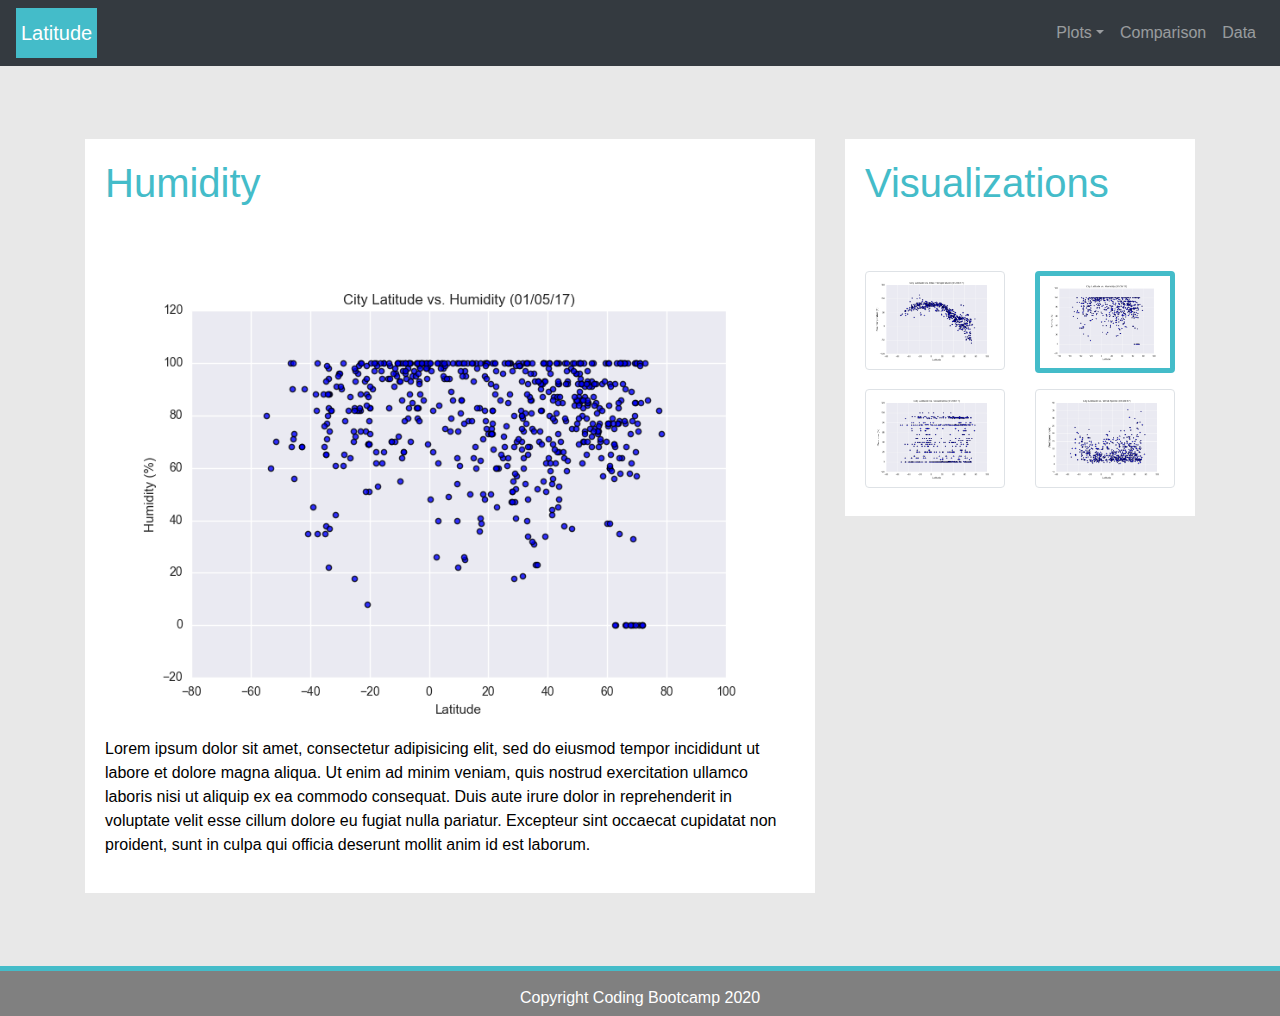
<file: humidity.html>
<!DOCTYPE html>
<html>
  <head>
    <meta charset="utf-8">
    <meta http-equiv="X-UA-Compatible" content="IE=edge">
    <meta name="viewport" content="width=device-width, initial-scale=1">


        <!-- Latest compiled and minified CSS -->
    <link rel="stylesheet" href="https://stackpath.bootstrapcdn.com/bootstrap/4.4.1/css/bootstrap.min.css" integrity="sha384-Vkoo8x4CGsO3+Hhxv8T/Q5PaXtkKtu6ug5TOeNV6gBiFeWPGFN9MuhOf23Q9Ifjh" crossorigin="anonymous">
    <link rel="stylesheet" href="style.css">

    <title>Humidity</title>
  </head>

  <body>
  	<!-- Navigation bar -->
  	<nav id="navi-bar" class="navbar navbar-expand-lg navbar-dark bg-dark">

      <a id="navi-header" class="navbar-brand" href="index.html">Latitude</a>

      <button class="navbar-toggler" type="button" data-toggle="collapse" data-target="#bs-example-navbar-collapse-1" aria-controls="bs-example-navbar-collapse-1" aria-expanded="false" aria-label="Toggle navigation">
        <span class="navbar-toggler-icon"></span>
      </button>

      <!-- Collapse navbar-collapse goes into the "hamburger" -->
      <div class="collapse navbar-collapse" id="bs-example-navbar-collapse-1">
        <div class="navbar-nav ml-auto">
          <!-- Dropdown Menu -->
          <div class="nav-item dropdown">
            <a class="nav-link dropdown-toggle" href="#" id="navbar-dropdown-menu" role="button" data-toggle="dropdown" aria-haspopup="true" aria-expanded="false">Plots</a>
                <div class="dropdown-menu" aria-labelledby="navbar-dropdown-menu">
                  <a class="dropdown-item" href="max_temp.html">Max Temperature</a>
                  <a class="dropdown-item" href="humidity.html">Humidity<span class="sr-only">(current)</span></a>
                  <a class="dropdown-item" href="cloudiness.html">Cloudiness</a>
                  <a class="dropdown-item" href="wind_speed.html">Wind Speed</a>
                </div>
          </div>
          <!-- Other Navi Bar Links -->
          <a class="nav-item nav-link" href="comparison.html">Comparison</a>
          <a class="nav-item nav-link" href="data.html">Data</a>
      </div>
    </nav>

    <div class="container vertical-center"><!-- vertically centered containers-->
        <div class="row">

          <div class="col-lg-8 col-sm-12">
          <div class="box">
              <div id="box-header" class="page-header"><h1>Humidity</h1></div><br><br>
              <img src="Resources/assets/images/Fig2.png" align="left" width="100%">
              <p>Lorem ipsum dolor sit amet, consectetur adipisicing elit, sed do eiusmod tempor incididunt ut labore et dolore magna aliqua. Ut enim ad minim veniam, quis nostrud exercitation ullamco laboris nisi ut aliquip ex ea commodo consequat. Duis aute irure dolor in reprehenderit in voluptate velit esse cillum dolore eu fugiat nulla pariatur. Excepteur sint occaecat cupidatat non proident, sunt in culpa qui officia deserunt mollit anim id est laborum.</p>

          </div>
          </div>

          <div class="col-lg-4 col-sm-12">
          <div class="box">
              <div id="box-header" class="page-header"><h1>Visualizations</h1></div><br><br>
              <div class="row">
                <div class="col-lg-6 col-md-6 col-sm-3"><a href="max_temp.html"><img class="graph img-thumbnail" src="Resources/assets/images/Fig1.png" alt=""></a></div>
                <div class="col-lg-6 col-md-6 col-sm-3"><a href="humidity.html"><img style="border:5px solid #44bcc9;" class="graph img-thumbnail" src="Resources/assets/images/Fig2.png" alt=""></a></div>
                <div class="col-lg-6 col-md-6 col-sm-3"><a href="cloudiness.html"><img class="graph img-thumbnail" src="Resources/assets/images/Fig3.png" alt=""></a></div>
                <div class="col-lg-6 col-md-6 col-sm-3"><a href="wind_speed.html"><img class="graph img-thumbnail" src="Resources/assets/images/Fig4.png" alt=""></a></div>
              </div>
          </div>
          </div>

        </div>
    </div>

    <footer>Copyright Coding Bootcamp 2020</footer>

  <!-- JQuery and Javascript for DropDown Actions to work -->
  <script src="https://code.jquery.com/jquery-3.3.1.slim.min.js" integrity="sha384-q8i/X+965DzO0rT7abK41JStQIAqVgRVzpbzo5smXKp4YfRvH+8abtTE1Pi6jizo" crossorigin="anonymous"></script>
  <!-- Latest compiled and minified JavaScript -->
  <script src="https://stackpath.bootstrapcdn.com/bootstrap/4.1.3/js/bootstrap.min.js" integrity="sha384-ChfqqxuZUCnJSK3+MXmPNIyE6ZbWh2IMqE241rYiqJxyMiZ6OW/JmZQ5stwEULTy" crossorigin="anonymous"></script>

</body>


</html>
</file>
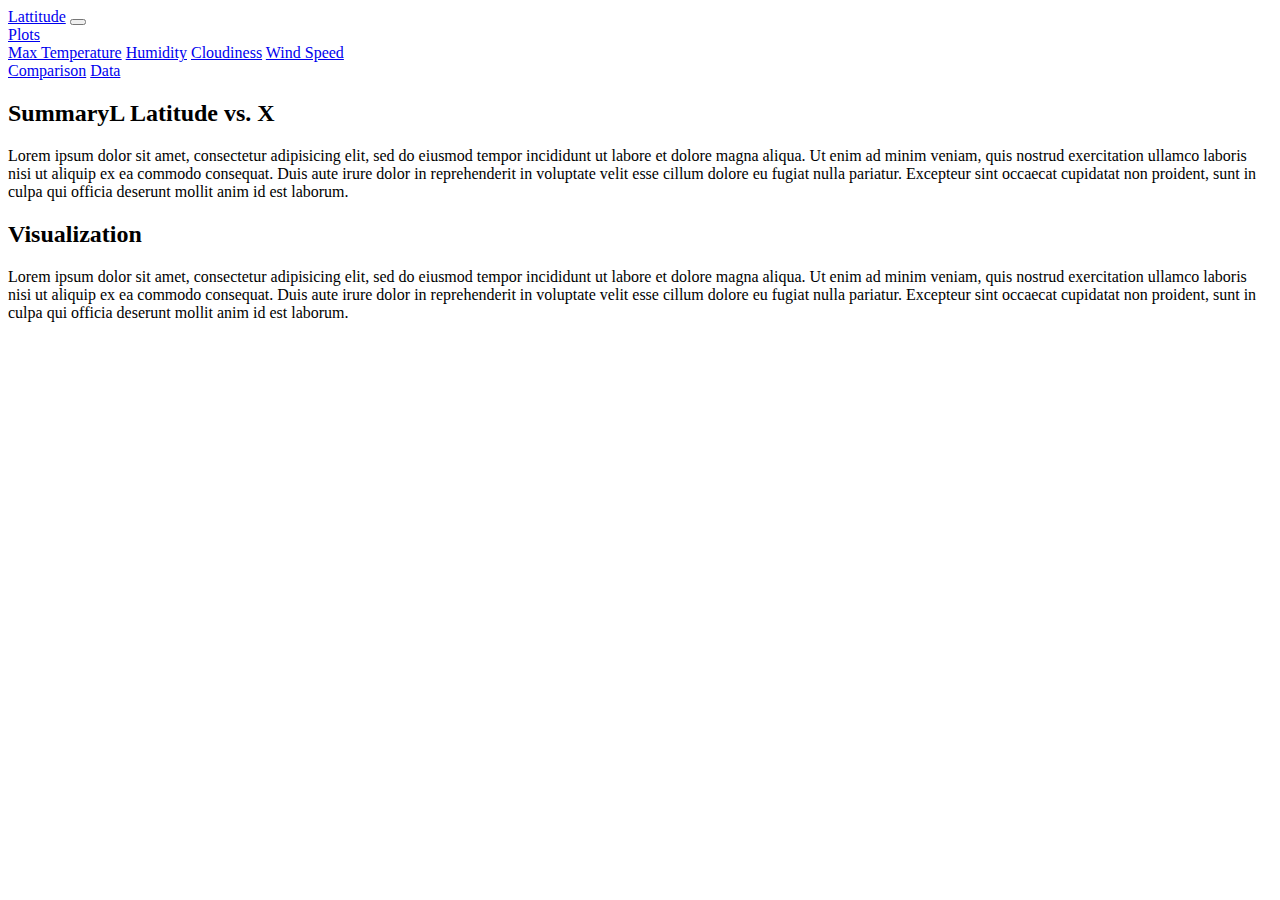
<file: landing.html>
<!DOCTYPE html>
<html>
  <head>
    <meta charset="utf-8">
    <title>Bootstrap Visualization Dashboard</title>

    <!-- Latest compiled and minified CSS -->
    <link rel="stylesheet" href="https://stackpath.bootstrapcdn.com/bootstrap/4.1.3/css/bootstrap.min.css"
    integrity="sha384-MCw98/SFnGE8fJT3GXwEOngsV7Zt27NXFoaoApmYm81iuXoPkFOJwJ8ERdknLPMO" crossorigin="anonymous">
  </head>

  <body>
  	<!-- Navigation bar -->
  	<nav class="navbar navbar-expand-lg navbar-dark bg-dark">

      <a class="navbar-brand" href="#">Lattitude</a>

      <button class="navbar-toggler" type="button" data-toggle="collapse" data-target="#bs-example-navbar-collapse-1" aria-controls="bs-example-navbar-collapse-1" aria-expanded="false" aria-label="Toggle navigation">
        <span class="navbar-toggler-icon"></span>
      </button>

      <!-- Collapse navbar-collapse goes into the "hamburger" -->
      <div class="collapse navbar-collapse" id="bs-example-navbar-collapse-1">
        <div class="navbar-nav ml-auto">
          <!-- Dropdown Menu -->
          <div class="nav-item dropdown">
            <a class="nav-link dropdown-toggle" href="#" id="navbar-dropdown-menu" role="button" data-toggle="dropdown" aria-haspopup="true" aria-expanded="false">Plots</a>
                <div class="dropdown-menu" aria-labelledby="navbar-dropdown-menu">
                  <a class="dropdown-item" href="#">Max Temperature</a>
                  <a class="dropdown-item" href="#">Humidity</a>
                  <a class="dropdown-item" href="#">Cloudiness</a>
                  <a class="dropdown-item" href="#">Wind Speed</a>
                </div>
          </div>
          <!-- Other Navi Bar Links -->
          <a class="nav-item nav-link" href="comparison.html">Comparison</a>
          <a class="nav-item nav-link" href="data.html">Data</a>
      </div>
    </nav>

    <div class="container">
    <div class="row">

      <div class="col-lg-6" id="landing-summary">
        <h2>SummaryL Latitude vs. X</h2>
        <p>Lorem ipsum dolor sit amet, consectetur adipisicing elit, sed do eiusmod tempor incididunt ut labore et dolore magna aliqua. Ut enim ad minim veniam, quis nostrud exercitation ullamco laboris nisi ut aliquip ex ea commodo consequat. Duis aute irure dolor in reprehenderit in voluptate velit esse cillum dolore eu fugiat nulla pariatur. Excepteur sint occaecat cupidatat non proident, sunt in culpa qui officia deserunt mollit anim id est laborum.</p>
      </div>

      <div class="col-lg-6" id="landing-viz">
        <h2>Visualization</h2>
        <p>Lorem ipsum dolor sit amet, consectetur adipisicing elit, sed do eiusmod tempor incididunt ut labore et dolore magna aliqua. Ut enim ad minim veniam, quis nostrud exercitation ullamco laboris nisi ut aliquip ex ea commodo consequat. Duis aute irure dolor in reprehenderit in voluptate velit esse cillum dolore eu fugiat nulla pariatur. Excepteur sint occaecat cupidatat non proident, sunt in culpa qui officia deserunt mollit anim id est laborum.</p>
      </div>

    </div>
    </div>

  <!-- OTHER STUFF ON THE PAGE -->



  <!-- JQuery and Javascript for DropDown Actions to work -->
  <script src="https://code.jquery.com/jquery-3.3.1.slim.min.js" integrity="sha384-q8i/X+965DzO0rT7abK41JStQIAqVgRVzpbzo5smXKp4YfRvH+8abtTE1Pi6jizo" crossorigin="anonymous"></script>
  <!-- Latest compiled and minified JavaScript -->
  <script src="https://stackpath.bootstrapcdn.com/bootstrap/4.1.3/js/bootstrap.min.js" integrity="sha384-ChfqqxuZUCnJSK3+MXmPNIyE6ZbWh2IMqE241rYiqJxyMiZ6OW/JmZQ5stwEULTy" crossorigin="anonymous"></script>

</body>
</html>
</file>
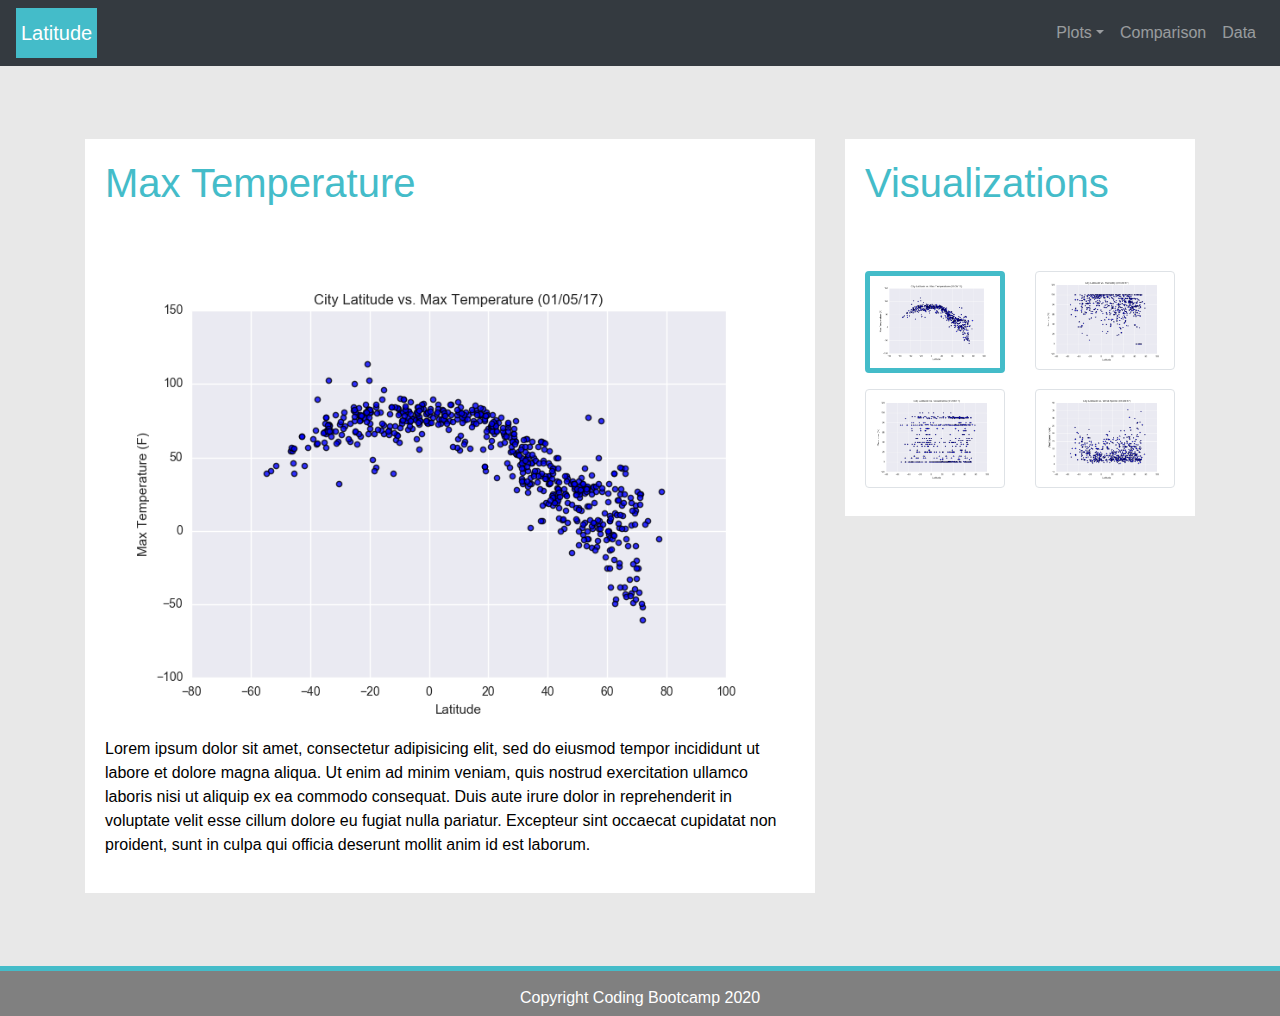
<file: max_temp.html>
<!DOCTYPE html>
<html>
  <head>
    <meta charset="utf-8">
    <meta http-equiv="X-UA-Compatible" content="IE=edge">
    <meta name="viewport" content="width=device-width, initial-scale=1">


        <!-- Latest compiled and minified CSS -->
    <link rel="stylesheet" href="https://stackpath.bootstrapcdn.com/bootstrap/4.4.1/css/bootstrap.min.css" integrity="sha384-Vkoo8x4CGsO3+Hhxv8T/Q5PaXtkKtu6ug5TOeNV6gBiFeWPGFN9MuhOf23Q9Ifjh" crossorigin="anonymous">
    <link rel="stylesheet" href="style.css">

    <title>Max Temperature</title>
  </head>

  <body>
  	<!-- Navigation bar -->
  	<nav id="navi-bar" class="navbar navbar-expand-lg navbar-dark bg-dark">

      <a id="navi-header" class="navbar-brand" href="index.html">Latitude</a>

      <button class="navbar-toggler" type="button" data-toggle="collapse" data-target="#bs-example-navbar-collapse-1" aria-controls="bs-example-navbar-collapse-1" aria-expanded="false" aria-label="Toggle navigation">
        <span class="navbar-toggler-icon"></span>
      </button>

      <!-- Collapse navbar-collapse goes into the "hamburger" -->
      <div class="collapse navbar-collapse" id="bs-example-navbar-collapse-1">
        <div class="navbar-nav ml-auto">
          <!-- Dropdown Menu -->
          <div class="nav-item dropdown">
            <a class="nav-link dropdown-toggle" href="#" id="navbar-dropdown-menu" role="button" data-toggle="dropdown" aria-haspopup="true" aria-expanded="false">Plots</a>
                <div class="dropdown-menu" aria-labelledby="navbar-dropdown-menu">
                  <a class="dropdown-item" href="max_temp.html">Max Temperature<span class="sr-only">(current)</span></a>
                  <a class="dropdown-item" href="humidity.html">Humidity</a>
                  <a class="dropdown-item" href="cloudiness.html">Cloudiness</a>
                  <a class="dropdown-item" href="wind_speed.html">Wind Speed</a>
                </div>
          </div>
          <!-- Other Navi Bar Links -->
          <a class="nav-item nav-link" href="comparison.html">Comparison</a>
          <a class="nav-item nav-link" href="data.html">Data</a>
      </div>
    </nav>

    <div class="container vertical-center"><!-- vertically centered containers-->
        <div class="row">

          <div class="col-lg-8 col-sm-12">
          <div class="box">
              <div id="box-header" class="page-header"><h1>Max Temperature</h1></div><br><br>
              <img src="Resources/assets/images/Fig1.png" align="left" width="100%">
              <p>Lorem ipsum dolor sit amet, consectetur adipisicing elit, sed do eiusmod tempor incididunt ut labore et dolore magna aliqua. Ut enim ad minim veniam, quis nostrud exercitation ullamco laboris nisi ut aliquip ex ea commodo consequat. Duis aute irure dolor in reprehenderit in voluptate velit esse cillum dolore eu fugiat nulla pariatur. Excepteur sint occaecat cupidatat non proident, sunt in culpa qui officia deserunt mollit anim id est laborum.</p>

          </div>
          </div>

          <div class="col-lg-4 col-sm-12">
          <div class="box">
              <div id="box-header" class="page-header"><h1>Visualizations</h1></div><br><br>
              <div class="row">
                <div class="col-lg-6 col-md-6 col-sm-3"><a href="max_temp.html"><img style="border:5px solid #44bcc9;" class="graph img-thumbnail" src="Resources/assets/images/Fig1.png" alt=""></a></div>
                <div class="col-lg-6 col-md-6 col-sm-3"><a href="humidity.html"><img class="graph img-thumbnail" src="Resources/assets/images/Fig2.png" alt=""></a></div>
                <div class="col-lg-6 col-md-6 col-sm-3"><a href="cloudiness.html"><img class="graph img-thumbnail" src="Resources/assets/images/Fig3.png" alt=""></a></div>
                <div class="col-lg-6 col-md-6 col-sm-3"><a href="wind_speed.html"><img class="graph img-thumbnail" src="Resources/assets/images/Fig4.png" alt=""></a></div>
              </div>
          </div>
          </div>

        </div>
    </div>

    <footer>Copyright Coding Bootcamp 2020</footer>

  <!-- JQuery and Javascript for DropDown Actions to work -->
  <script src="https://code.jquery.com/jquery-3.3.1.slim.min.js" integrity="sha384-q8i/X+965DzO0rT7abK41JStQIAqVgRVzpbzo5smXKp4YfRvH+8abtTE1Pi6jizo" crossorigin="anonymous"></script>
  <!-- Latest compiled and minified JavaScript -->
  <script src="https://stackpath.bootstrapcdn.com/bootstrap/4.1.3/js/bootstrap.min.js" integrity="sha384-ChfqqxuZUCnJSK3+MXmPNIyE6ZbWh2IMqE241rYiqJxyMiZ6OW/JmZQ5stwEULTy" crossorigin="anonymous"></script>

</body>


</html>
</file>
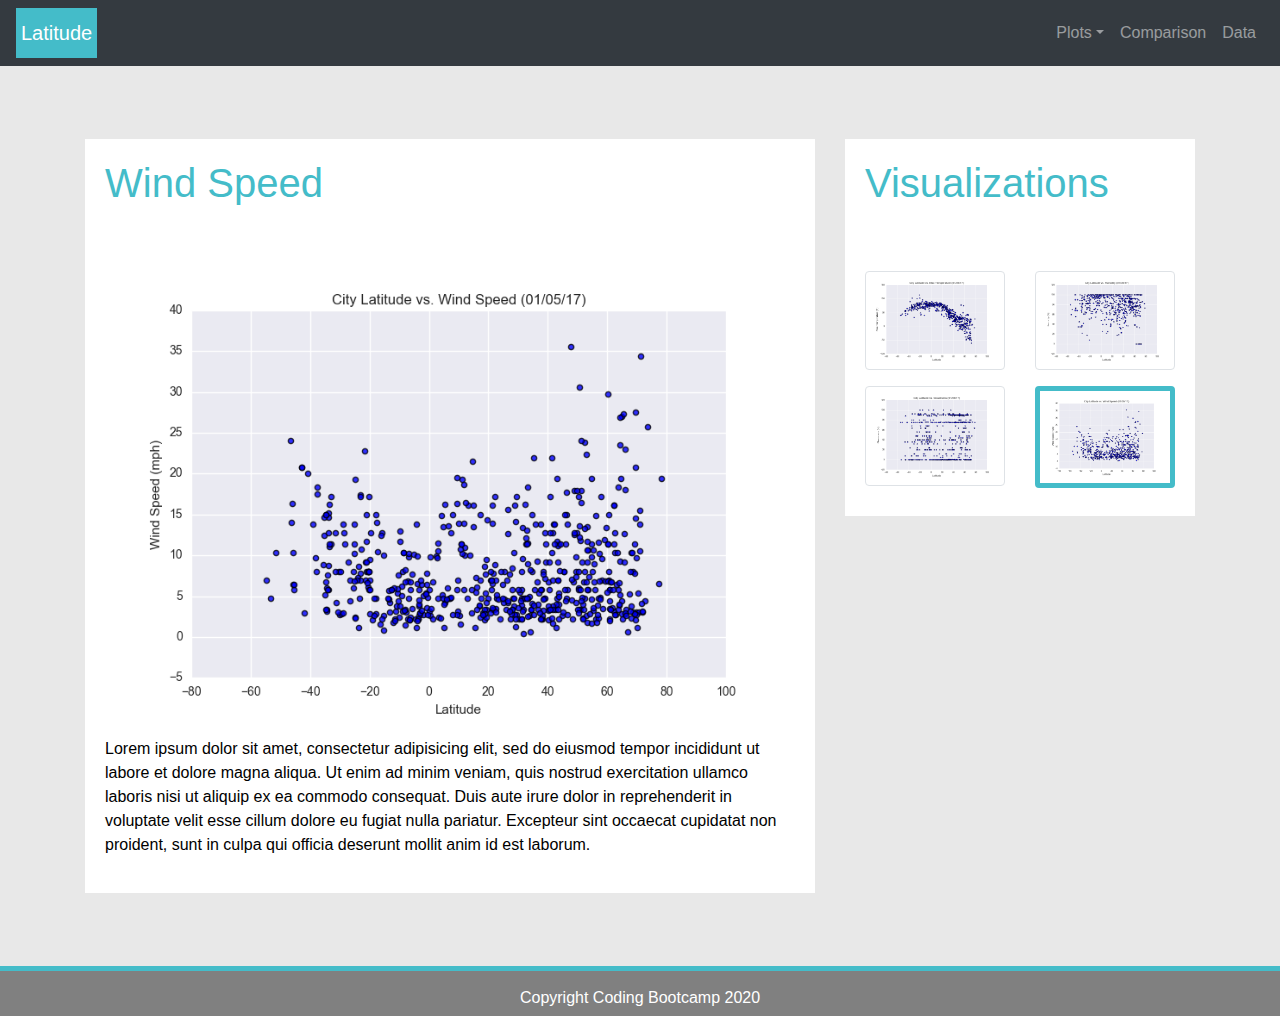
<file: wind_speed.html>
<!DOCTYPE html>
<html>
  <head>
    <meta charset="utf-8">
    <meta http-equiv="X-UA-Compatible" content="IE=edge">
    <meta name="viewport" content="width=device-width, initial-scale=1">


        <!-- Latest compiled and minified CSS -->
    <link rel="stylesheet" href="https://stackpath.bootstrapcdn.com/bootstrap/4.4.1/css/bootstrap.min.css" integrity="sha384-Vkoo8x4CGsO3+Hhxv8T/Q5PaXtkKtu6ug5TOeNV6gBiFeWPGFN9MuhOf23Q9Ifjh" crossorigin="anonymous">
    <link rel="stylesheet" href="style.css">

    <title>Wind Speed</title>
  </head>

  <body>
  	<!-- Navigation bar -->
  	<nav id="navi-bar" class="navbar navbar-expand-lg navbar-dark bg-dark">

      <a id="navi-header" class="navbar-brand" href="index.html">Latitude</a>

      <button class="navbar-toggler" type="button" data-toggle="collapse" data-target="#bs-example-navbar-collapse-1" aria-controls="bs-example-navbar-collapse-1" aria-expanded="false" aria-label="Toggle navigation">
        <span class="navbar-toggler-icon"></span>
      </button>

      <!-- Collapse navbar-collapse goes into the "hamburger" -->
      <div class="collapse navbar-collapse" id="bs-example-navbar-collapse-1">
        <div class="navbar-nav ml-auto">
          <!-- Dropdown Menu -->
          <div class="nav-item dropdown">
            <a class="nav-link dropdown-toggle" href="#" id="navbar-dropdown-menu" role="button" data-toggle="dropdown" aria-haspopup="true" aria-expanded="false">Plots</a>
                <div class="dropdown-menu" aria-labelledby="navbar-dropdown-menu">
                  <a class="dropdown-item" href="max_temp.html">Max Temperature</a>
                  <a class="dropdown-item" href="humidity.html">Humidity</a>
                  <a class="dropdown-item" href="cloudiness.html">Cloudiness</a>
                  <a class="dropdown-item" href="wind_speed.html">Wind Speed <span class="sr-only">(current)</a>
                </div>
          </div>
          <!-- Other Navi Bar Links -->
          <a class="nav-item nav-link" href="comparison.html">Comparison</a>
          <a class="nav-item nav-link" href="data.html">Data</a>
      </div>
    </nav>

    <div class="container vertical-center">
        <div class="row">

          <div class="col-lg-8 col-sm-12">
          <div class="box">
              <div id="box-header" class="page-header"><h1>Wind Speed</h1></div><br><br>
              <img src="Resources/assets/images/Fig4.png" align="left" width="100%">
              <p>Lorem ipsum dolor sit amet, consectetur adipisicing elit, sed do eiusmod tempor incididunt ut labore et dolore magna aliqua. Ut enim ad minim veniam, quis nostrud exercitation ullamco laboris nisi ut aliquip ex ea commodo consequat. Duis aute irure dolor in reprehenderit in voluptate velit esse cillum dolore eu fugiat nulla pariatur. Excepteur sint occaecat cupidatat non proident, sunt in culpa qui officia deserunt mollit anim id est laborum.</p>

          </div>
          </div>

          <div class="col-lg-4 col-sm-12">
          <div class="box">
              <div id="box-header" class="page-header"><h1>Visualizations</h1></div><br><br>
              <div class="row">
                <div class="col-lg-6 col-md-6 col-sm-3"><a href="max_temp.html"><img class="graph img-thumbnail" src="Resources/assets/images/Fig1.png" alt=""></a></div>
                <div class="col-lg-6 col-md-6 col-sm-3"><a href="humidity.html"><img class="graph img-thumbnail" src="Resources/assets/images/Fig2.png" alt=""></a></div>
                <div class="col-lg-6 col-md-6 col-sm-3"><a href="cloudiness.html"><img class="graph img-thumbnail" src="Resources/assets/images/Fig3.png" alt=""></a></div>
                <div class="col-lg-6 col-md-6 col-sm-3"><a href="wind_speed.html"><img style="border:5px solid #44bcc9;" class="graph img-thumbnail" src="Resources/assets/images/Fig4.png" alt=""></a></div>
              </div>
          </div>
          </div>

        </div>
    </div>

    <footer>Copyright Coding Bootcamp 2020</footer>

  <!-- JQuery and Javascript for DropDown Actions to work -->
  <script src="https://code.jquery.com/jquery-3.3.1.slim.min.js" integrity="sha384-q8i/X+965DzO0rT7abK41JStQIAqVgRVzpbzo5smXKp4YfRvH+8abtTE1Pi6jizo" crossorigin="anonymous"></script>
  <!-- Latest compiled and minified JavaScript -->
  <script src="https://stackpath.bootstrapcdn.com/bootstrap/4.1.3/js/bootstrap.min.js" integrity="sha384-ChfqqxuZUCnJSK3+MXmPNIyE6ZbWh2IMqE241rYiqJxyMiZ6OW/JmZQ5stwEULTy" crossorigin="anonymous"></script>

</body>


</html>
</file>
<file: style.css>
body{
  background: #e8e8e8;
}
.box {
  padding: 20px;
  background-color: white;
  color: black;
}
.graph{
  margin-top: 8px;
  margin-bottom: 8px;
}
.active-graph{
  margin-top: 8px;
  margin-bottom: 8px;
  border: 3px solid blue;
}
.vertical-center {
  min-height: 100%;  /* Fallback for browsers do NOT support vh unit */
  min-height: 100vh; /* These two lines are counted as one :-)       */

  display: flex;
  align-items: center;
}
@media (max-width: 600px) {
  #navi-bar {
    background-color: #44bcc9 !important;
            }
}
#navi-header{
    background-color: #44bcc9;
    border: 5px solid #44bcc9;
    color: white;
}
#box-header{
    color: #44bcc9;
}
footer {
background-color: grey;
border-top-style: solid;
border-top-width: 5px;
border-top-color: #44bcc9;
color: white;
min-height: 50px;


text-align: center;

left: 0;
bottom: 0;
width: 100%;
padding-top: 15px;
}
</file>
